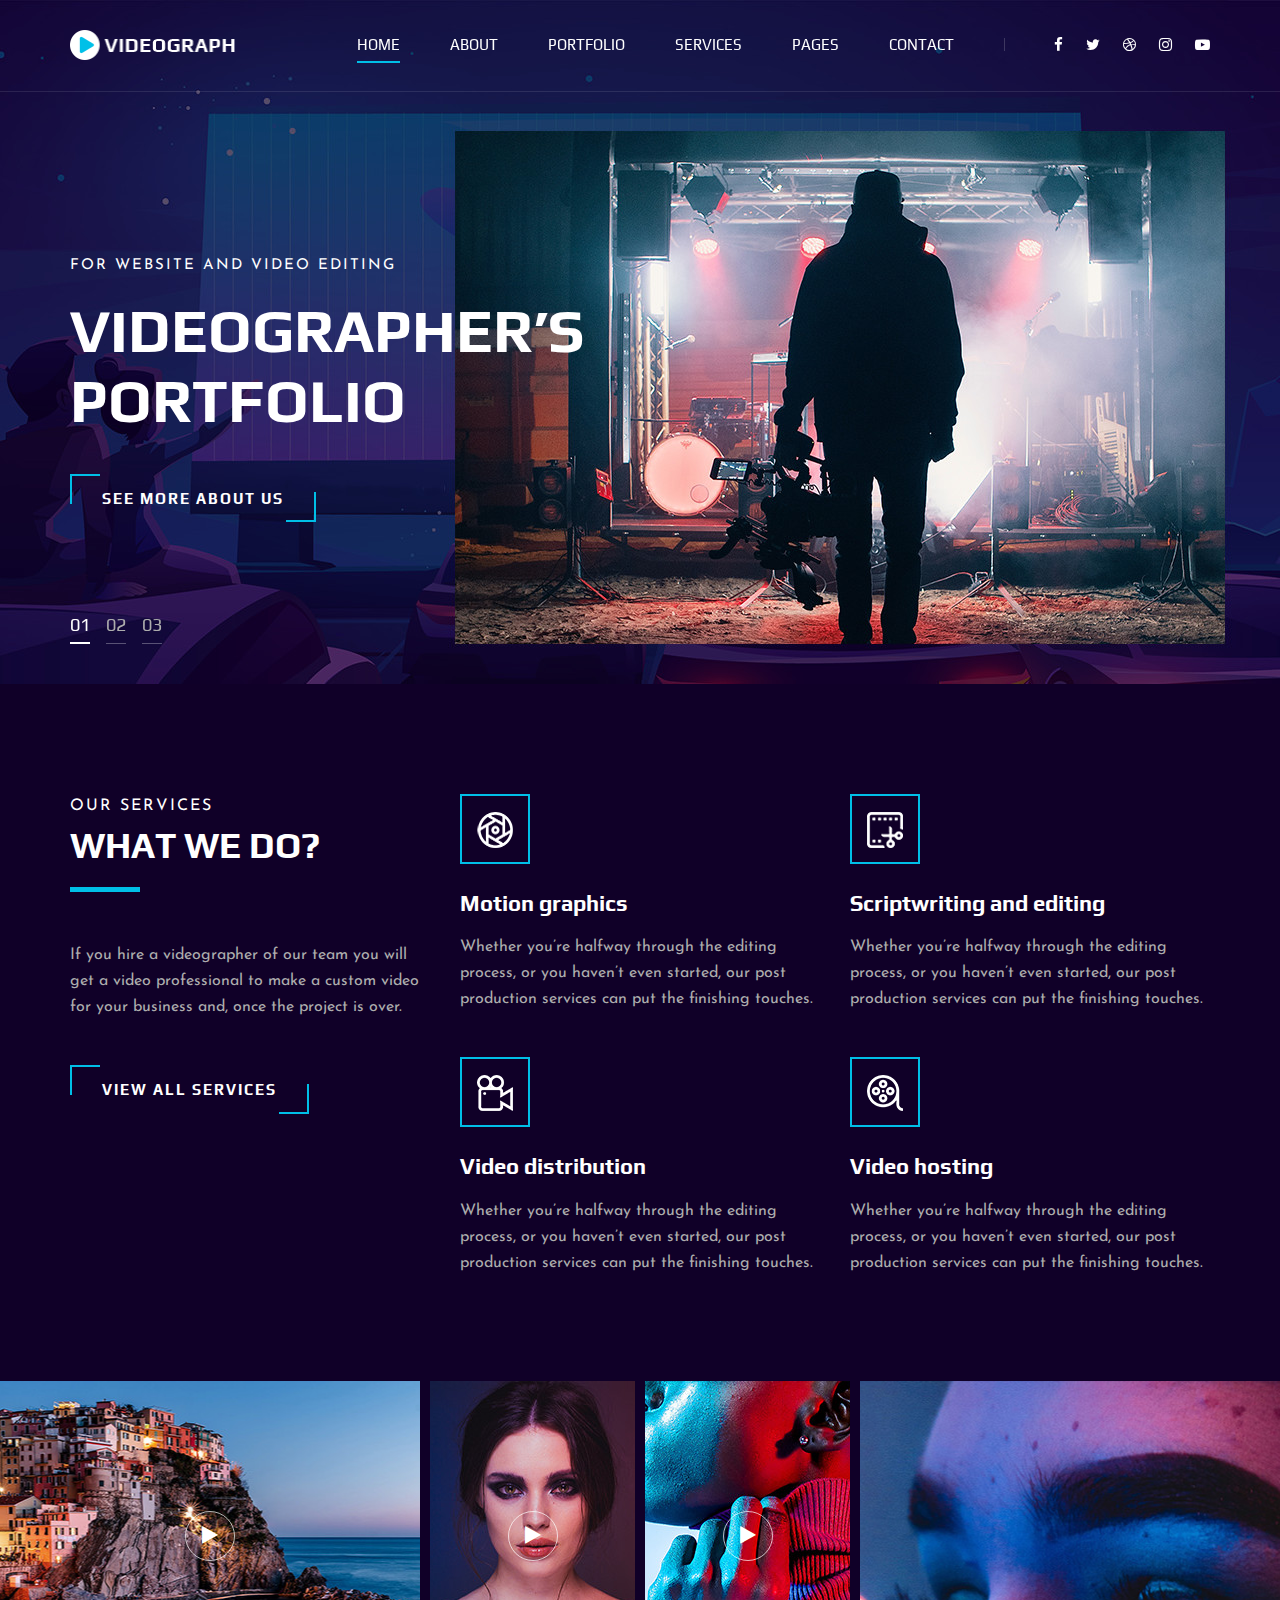
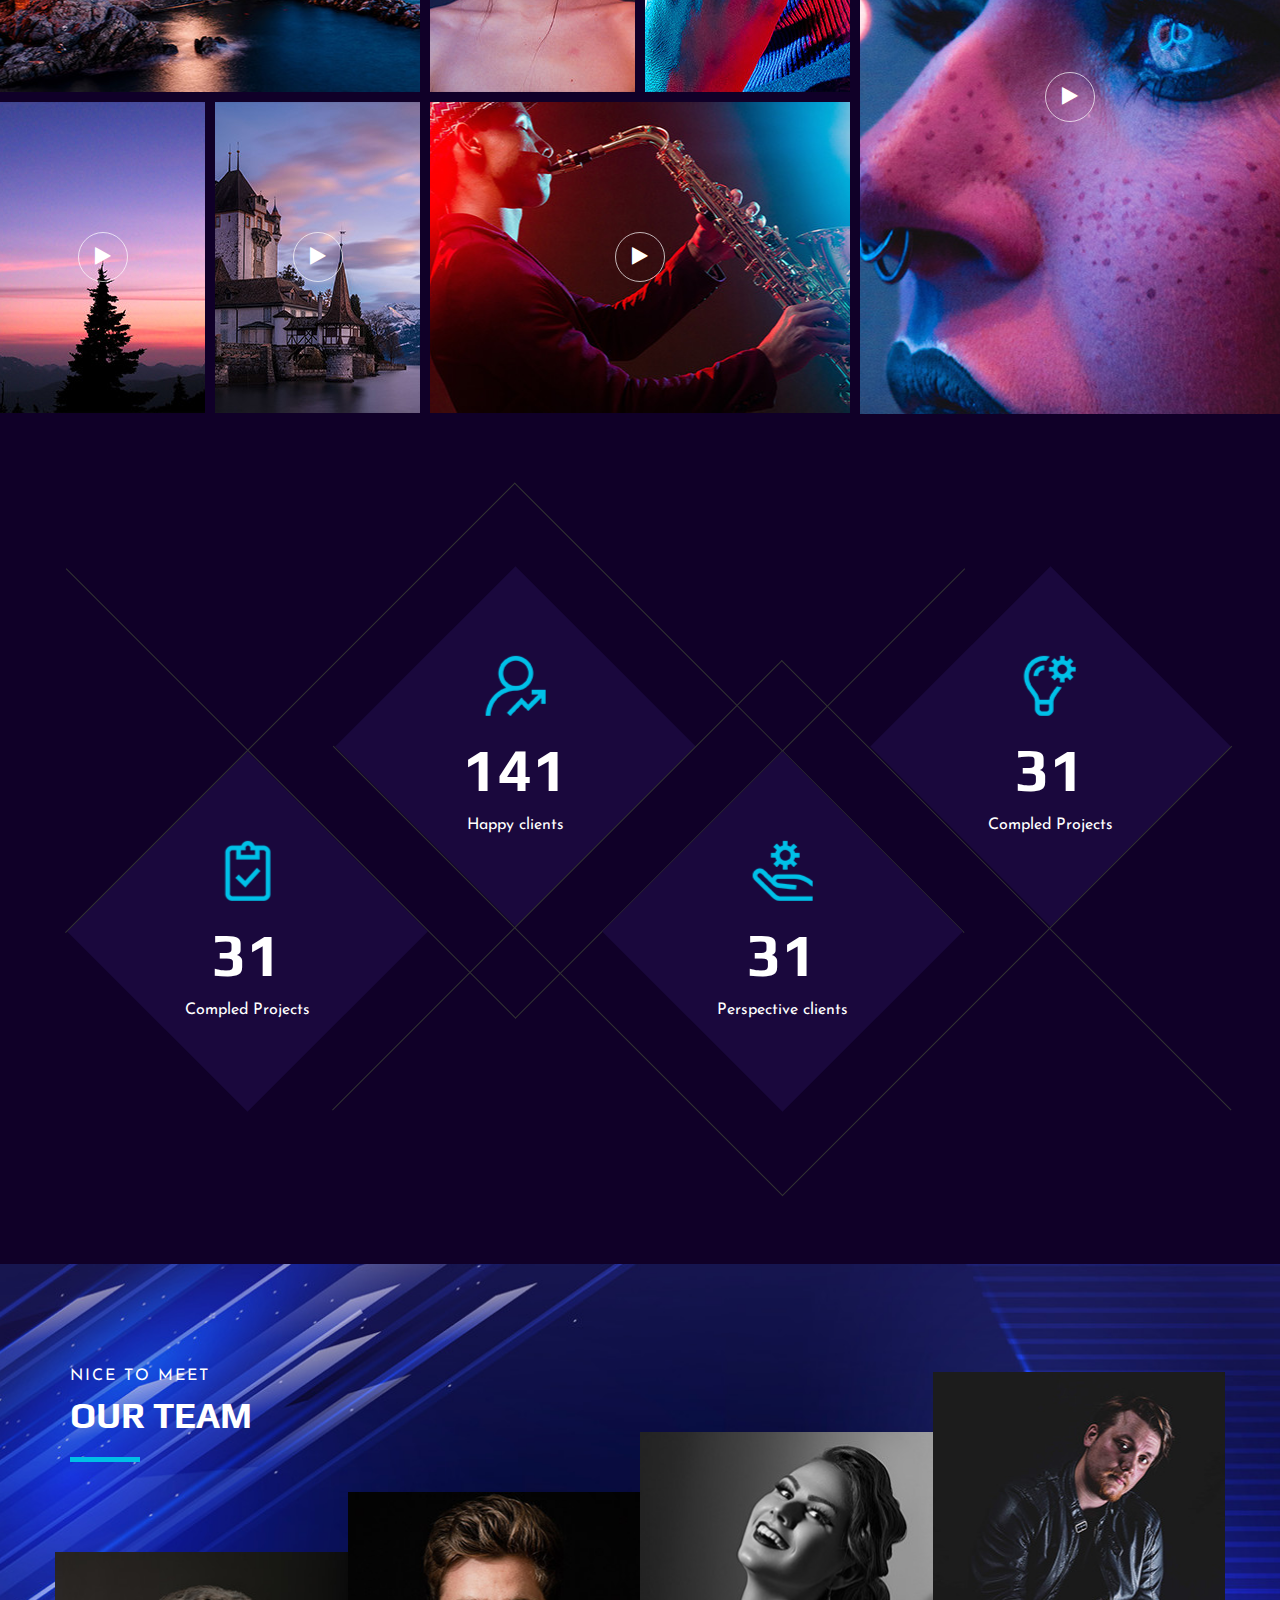
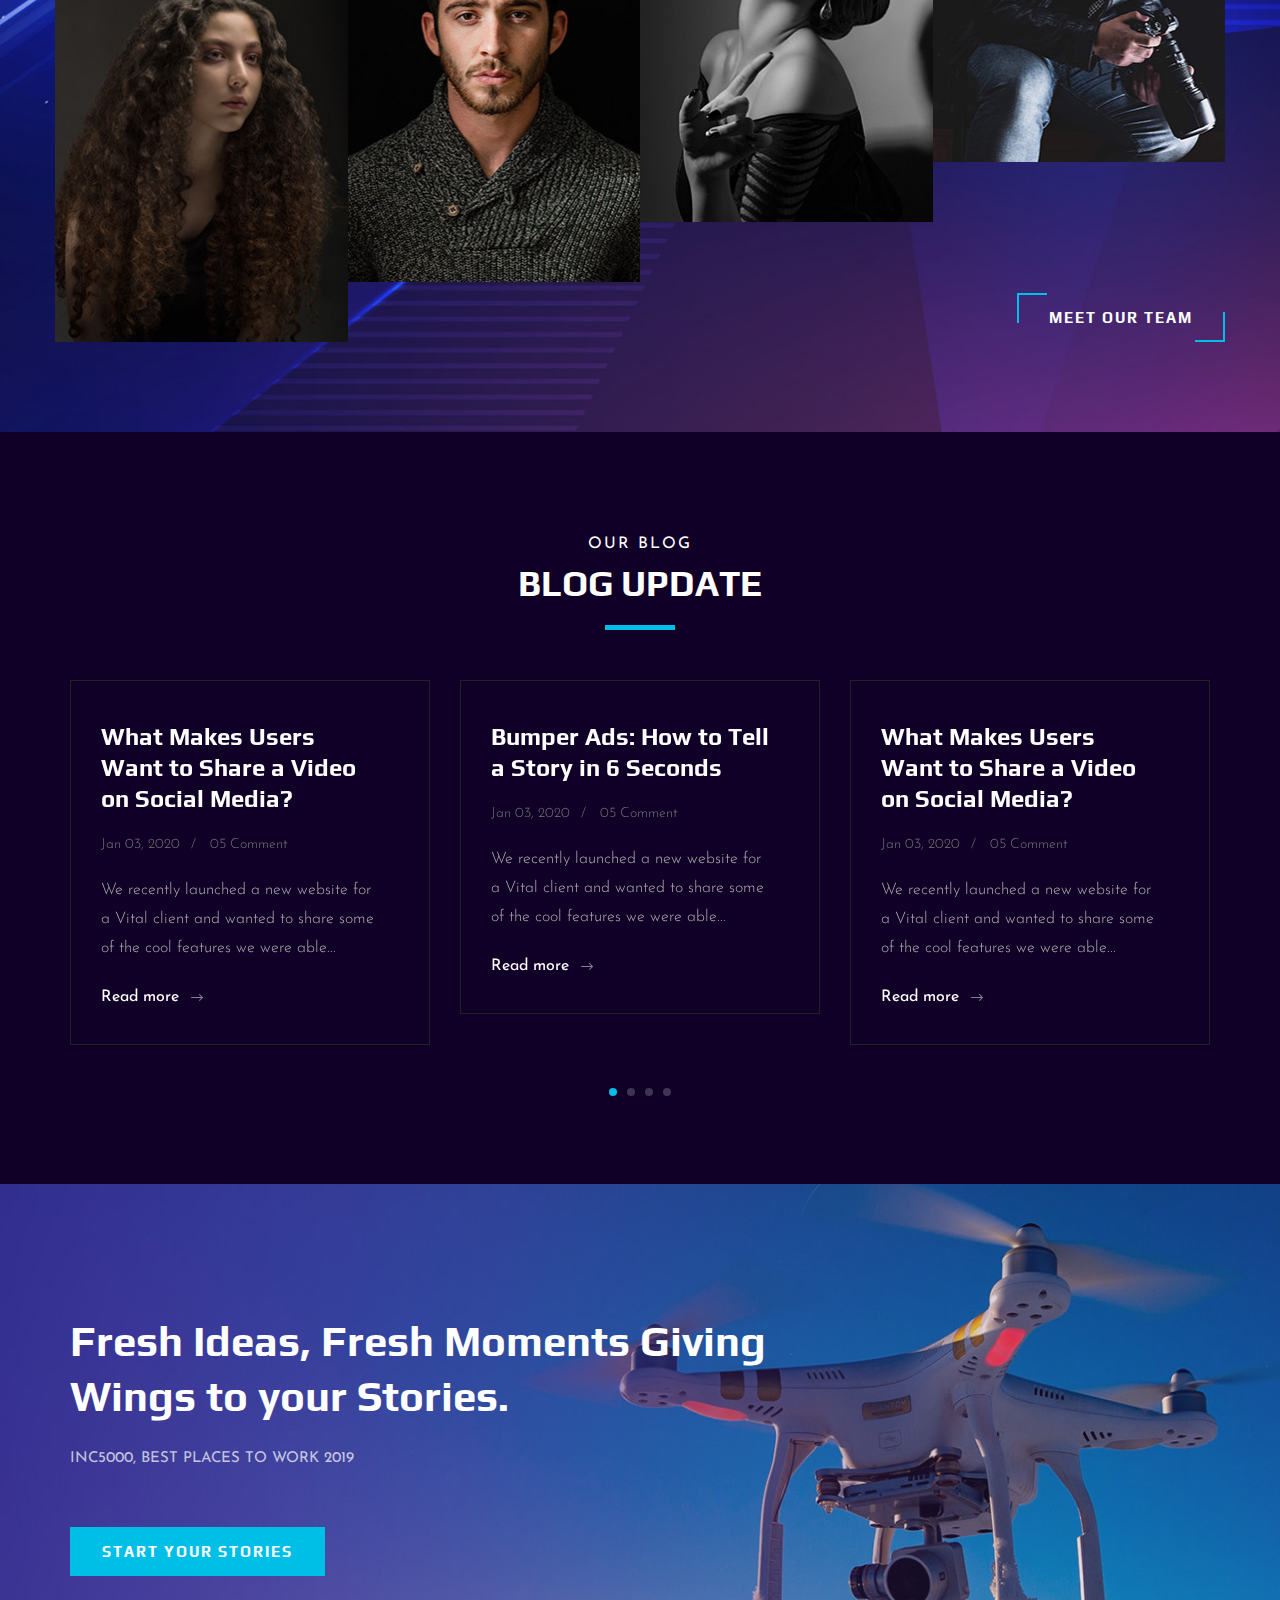
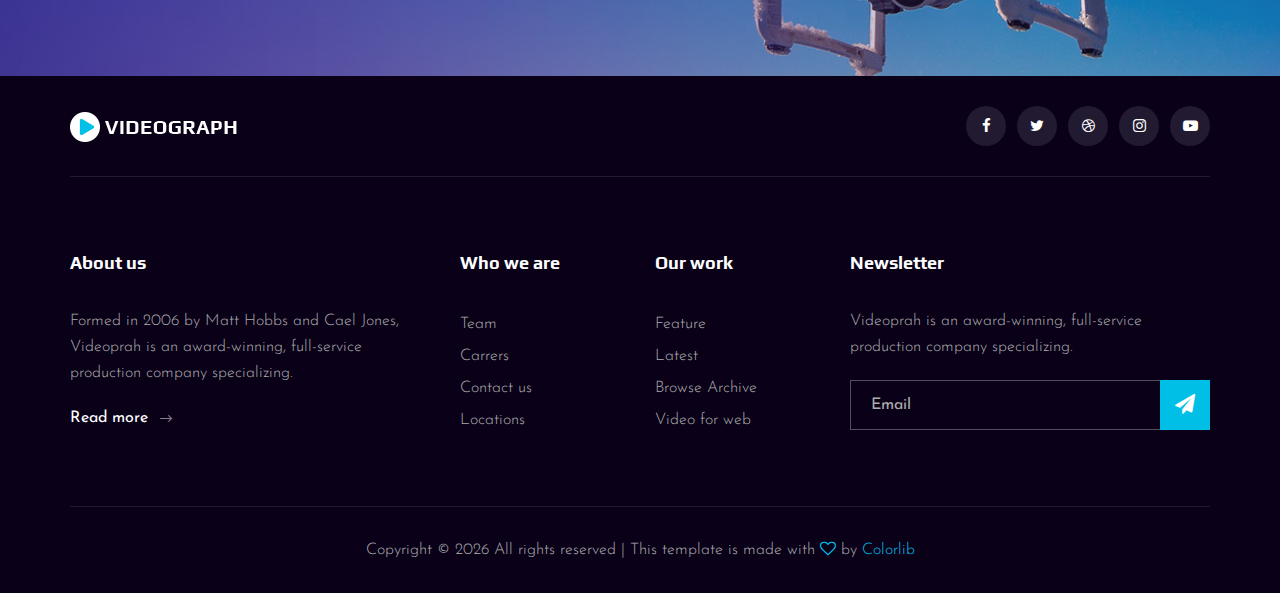
<file: index.html>
<!DOCTYPE html>
<html lang="zxx">

<head>
    <meta charset="UTF-8">
    <meta name="description" content="Videograph Template">
    <meta name="keywords" content="Videograph, unica, creative, html">
    <meta name="viewport" content="width=device-width, initial-scale=1.0">
    <meta http-equiv="X-UA-Compatible" content="ie=edge">
    <title>Videograph | Template</title>

    <!-- Google Font -->
    <link href="https://fonts.googleapis.com/css2?family=Play:wght@400;700&display=swap" rel="stylesheet">
    <link href="https://fonts.googleapis.com/css2?family=Josefin+Sans:wght@300;400;500;600;700&display=swap"
        rel="stylesheet">

    <!-- Css Styles -->
    <link rel="stylesheet" href="css/bootstrap.min.css" type="text/css">
    <link rel="stylesheet" href="css/font-awesome.min.css" type="text/css">
    <link rel="stylesheet" href="css/elegant-icons.css" type="text/css">
    <link rel="stylesheet" href="css/owl.carousel.min.css" type="text/css">
    <link rel="stylesheet" href="css/magnific-popup.css" type="text/css">
    <link rel="stylesheet" href="css/slicknav.min.css" type="text/css">
    <link rel="stylesheet" href="css/style.css" type="text/css">
</head>

<body>
    <!-- Page Preloder -->
    <div id="preloder">
        <div class="loader"></div>
    </div>

    <!-- Header Section Begin -->
    <header class="header">
        <div class="container">
            <div class="row">
                <div class="col-lg-2">
                    <div class="header__logo">
                        <a href="./index.html"><img src="img/logo.png" alt=""></a>
                    </div>
                </div>
                <div class="col-lg-10">
                    <div class="header__nav__option">
                        <nav class="header__nav__menu mobile-menu">
                            <ul>
                                <li class="active"><a href="./index.html">Home</a></li>
                                <li><a href="./about.html">About</a></li>
                                <li><a href="./portfolio.html">Portfolio</a></li>
                                <li><a href="./services.html">Services</a></li>
                                <li><a href="#">Pages</a>
                                    <ul class="dropdown">
                                        <li><a href="./about.html">About</a></li>
                                        <li><a href="./portfolio.html">Portfolio</a></li>
                                        <li><a href="./blog.html">Blog</a></li>
                                        <li><a href="./blog-details.html">Blog Details</a></li>
                                    </ul>
                                </li>
                                <li><a href="./contact.html">Contact</a></li>
                            </ul>
                        </nav>
                        <div class="header__nav__social">
                            <a href="#"><i class="fa fa-facebook"></i></a>
                            <a href="#"><i class="fa fa-twitter"></i></a>
                            <a href="#"><i class="fa fa-dribbble"></i></a>
                            <a href="#"><i class="fa fa-instagram"></i></a>
                            <a href="#"><i class="fa fa-youtube-play"></i></a>
                        </div>
                    </div>
                </div>
            </div>
            <div id="mobile-menu-wrap"></div>
        </div>
    </header>
    <!-- Header End -->

    <!-- Hero Section Begin -->
    <section class="hero">
        <div class="hero__slider owl-carousel">
            <div class="hero__item set-bg" data-setbg="img/hero/hero-1.jpg">
                <div class="container">
                    <div class="row">
                        <div class="col-lg-6">
                            <div class="hero__text">
                                <span>For website and video editing</span>
                                <h2>Videographer’s Portfolio</h2>
                                <a href="#" class="primary-btn">See more about us</a>
                            </div>
                        </div>
                    </div>
                </div>
            </div>
            <div class="hero__item set-bg" data-setbg="img/hero/hero-1.jpg">
                <div class="container">
                    <div class="row">
                        <div class="col-lg-6">
                            <div class="hero__text">
                                <span>For website and video editing</span>
                                <h2>Videographer’s Portfolio</h2>
                                <a href="#" class="primary-btn">See more about us</a>
                            </div>
                        </div>
                    </div>
                </div>
            </div>
            <div class="hero__item set-bg" data-setbg="img/hero/hero-1.jpg">
                <div class="container">
                    <div class="row">
                        <div class="col-lg-6">
                            <div class="hero__text">
                                <span>For website and video editing</span>
                                <h2>Videographer’s Portfolio</h2>
                                <a href="#" class="primary-btn">See more about us</a>
                            </div>
                        </div>
                    </div>
                </div>
            </div>
        </div>
    </section>
    <!-- Hero Section End -->

    <!-- Services Section Begin -->
    <section class="services spad">
        <div class="container">
            <div class="row">
                <div class="col-lg-4">
                    <div class="services__title">
                        <div class="section-title">
                            <span>Our services</span>
                            <h2>What We do?</h2>
                        </div>
                        <p>If you hire a videographer of our team you will get a video professional to make a custom
                            video for your business and, once the project is over.</p>
                        <a href="#" class="primary-btn">View all services</a>
                    </div>
                </div>
                <div class="col-lg-8">
                    <div class="row">
                        <div class="col-lg-6 col-md-6 col-sm-6">
                            <div class="services__item">
                                <div class="services__item__icon">
                                    <img src="img/icons/si-1.png" alt="">
                                </div>
                                <h4>Motion graphics</h4>
                                <p>Whether you’re halfway through the editing process, or you haven’t even started, our
                                    post production services can put the finishing touches.</p>
                            </div>
                        </div>
                        <div class="col-lg-6 col-md-6 col-sm-6">
                            <div class="services__item">
                                <div class="services__item__icon">
                                    <img src="img/icons/si-2.png" alt="">
                                </div>
                                <h4>Scriptwriting and editing</h4>
                                <p>Whether you’re halfway through the editing process, or you haven’t even started, our
                                    post production services can put the finishing touches.</p>
                            </div>
                        </div>
                        <div class="col-lg-6 col-md-6 col-sm-6">
                            <div class="services__item">
                                <div class="services__item__icon">
                                    <img src="img/icons/si-3.png" alt="">
                                </div>
                                <h4>Video distribution</h4>
                                <p>Whether you’re halfway through the editing process, or you haven’t even started, our
                                    post production services can put the finishing touches.</p>
                            </div>
                        </div>
                        <div class="col-lg-6 col-md-6 col-sm-6">
                            <div class="services__item">
                                <div class="services__item__icon">
                                    <img src="img/icons/si-4.png" alt="">
                                </div>
                                <h4>Video hosting</h4>
                                <p>Whether you’re halfway through the editing process, or you haven’t even started, our
                                    post production services can put the finishing touches.</p>
                            </div>
                        </div>
                    </div>
                </div>
            </div>
        </div>
    </section>
    <!-- Services Section End -->

    <!-- Work Section Begin -->
    <section class="work">
        <div class="work__gallery">
            <div class="grid-sizer"></div>
            <div class="work__item wide__item set-bg" data-setbg="img/work/work-1.jpg">
                <a href="https://www.youtube.com/watch?v=LXb3EKWsInQ" class="play-btn video-popup"><i
                        class="fa fa-play"></i></a>
                <div class="work__item__hover">
                    <h4>VIP Auto Tires & Service</h4>
                    <ul>
                        <li>eCommerce</li>
                        <li>Magento</li>
                    </ul>
                </div>
            </div>
            <div class="work__item small__item set-bg" data-setbg="img/work/work-2.jpg">
                <a href="https://www.youtube.com/watch?v=LXb3EKWsInQ" class="play-btn video-popup"><i
                        class="fa fa-play"></i></a>
            </div>
            <div class="work__item small__item set-bg" data-setbg="img/work/work-3.jpg">
                <a href="https://www.youtube.com/watch?v=LXb3EKWsInQ" class="play-btn video-popup"><i
                        class="fa fa-play"></i></a>
            </div>
            <div class="work__item large__item set-bg" data-setbg="img/work/work-4.jpg">
                <a href="https://www.youtube.com/watch?v=LXb3EKWsInQ" class="play-btn video-popup"><i
                        class="fa fa-play"></i></a>
                <div class="work__item__hover">
                    <h4>VIP Auto Tires & Service</h4>
                    <ul>
                        <li>eCommerce</li>
                        <li>Magento</li>
                    </ul>
                </div>
            </div>
            <div class="work__item small__item set-bg" data-setbg="img/work/work-5.jpg">
                <a href="https://www.youtube.com/watch?v=LXb3EKWsInQ" class="play-btn video-popup"><i
                        class="fa fa-play"></i></a>
            </div>
            <div class="work__item small__item set-bg" data-setbg="img/work/work-6.jpg">
                <a href="https://www.youtube.com/watch?v=LXb3EKWsInQ" class="play-btn video-popup"><i
                        class="fa fa-play"></i></a>
            </div>
            <div class="work__item wide__item set-bg" data-setbg="img/work/work-7.jpg">
                <a href="https://www.youtube.com/watch?v=LXb3EKWsInQ" class="play-btn video-popup"><i
                        class="fa fa-play"></i></a>
                <div class="work__item__hover">
                    <h4>VIP Auto Tires & Service</h4>
                    <ul>
                        <li>eCommerce</li>
                        <li>Magento</li>
                    </ul>
                </div>
            </div>
        </div>
    </section>
    <!-- Work Section End -->

    <!-- Counter Section Begin -->
    <section class="counter">
        <div class="container">
            <div class="counter__content">
                <div class="row">
                    <div class="col-lg-3 col-md-6 col-sm-6">
                        <div class="counter__item">
                            <div class="counter__item__text">
                                <img src="img/icons/ci-1.png" alt="">
                                <h2 class="counter_num">230</h2>
                                <p>Compled Projects</p>
                            </div>
                        </div>
                    </div>
                    <div class="col-lg-3 col-md-6 col-sm-6">
                        <div class="counter__item second__item">
                            <div class="counter__item__text">
                                <img src="img/icons/ci-2.png" alt="">
                                <h2 class="counter_num">1068</h2>
                                <p>Happy clients</p>
                            </div>
                        </div>
                    </div>
                    <div class="col-lg-3 col-md-6 col-sm-6">
                        <div class="counter__item third__item">
                            <div class="counter__item__text">
                                <img src="img/icons/ci-3.png" alt="">
                                <h2 class="counter_num">230</h2>
                                <p>Perspective clients</p>
                            </div>
                        </div>
                    </div>
                    <div class="col-lg-3 col-md-6 col-sm-6">
                        <div class="counter__item four__item">
                            <div class="counter__item__text">
                                <img src="img/icons/ci-4.png" alt="">
                                <h2 class="counter_num">230</h2>
                                <p>Compled Projects</p>
                            </div>
                        </div>
                    </div>
                </div>
            </div>
        </div>
    </section>
    <!-- Counter Section End -->

    <!-- Team Section Begin -->
    <section class="team spad set-bg" data-setbg="img/team-bg.jpg">
        <div class="container">
            <div class="row">
                <div class="col-lg-12">
                    <div class="section-title team__title">
                        <span>Nice to meet</span>
                        <h2>OUR Team</h2>
                    </div>
                </div>
            </div>
            <div class="row">
                <div class="col-lg-3 col-md-6 col-sm-6 p-0">
                    <div class="team__item set-bg" data-setbg="img/team/team-1.jpg">
                        <div class="team__item__text">
                            <h4>AMANDA STONE</h4>
                            <p>Videographer</p>
                            <div class="team__item__social">
                                <a href="#"><i class="fa fa-facebook"></i></a>
                                <a href="#"><i class="fa fa-twitter"></i></a>
                                <a href="#"><i class="fa fa-dribbble"></i></a>
                                <a href="#"><i class="fa fa-instagram"></i></a>
                            </div>
                        </div>
                    </div>
                </div>
                <div class="col-lg-3 col-md-6 col-sm-6 p-0">
                    <div class="team__item team__item--second set-bg" data-setbg="img/team/team-2.jpg">
                        <div class="team__item__text">
                            <h4>AMANDA STONE</h4>
                            <p>Videographer</p>
                            <div class="team__item__social">
                                <a href="#"><i class="fa fa-facebook"></i></a>
                                <a href="#"><i class="fa fa-twitter"></i></a>
                                <a href="#"><i class="fa fa-dribbble"></i></a>
                                <a href="#"><i class="fa fa-instagram"></i></a>
                            </div>
                        </div>
                    </div>
                </div>
                <div class="col-lg-3 col-md-6 col-sm-6 p-0">
                    <div class="team__item team__item--third set-bg" data-setbg="img/team/team-3.jpg">
                        <div class="team__item__text">
                            <h4>AMANDA STONE</h4>
                            <p>Videographer</p>
                            <div class="team__item__social">
                                <a href="#"><i class="fa fa-facebook"></i></a>
                                <a href="#"><i class="fa fa-twitter"></i></a>
                                <a href="#"><i class="fa fa-dribbble"></i></a>
                                <a href="#"><i class="fa fa-instagram"></i></a>
                            </div>
                        </div>
                    </div>
                </div>
                <div class="col-lg-3 col-md-6 col-sm-6 p-0">
                    <div class="team__item team__item--four set-bg" data-setbg="img/team/team-4.jpg">
                        <div class="team__item__text">
                            <h4>AMANDA STONE</h4>
                            <p>Videographer</p>
                            <div class="team__item__social">
                                <a href="#"><i class="fa fa-facebook"></i></a>
                                <a href="#"><i class="fa fa-twitter"></i></a>
                                <a href="#"><i class="fa fa-dribbble"></i></a>
                                <a href="#"><i class="fa fa-instagram"></i></a>
                            </div>
                        </div>
                    </div>
                </div>
                <div class="col-lg-12 p-0">
                    <div class="team__btn">
                        <a href="#" class="primary-btn">Meet Our Team</a>
                    </div>
                </div>
            </div>
        </div>
    </section>
    <!-- Team Section End -->

    <!-- Latest Blog Section Begin -->
    <section class="latest spad">
        <div class="container">
            <div class="row">
                <div class="col-lg-12">
                    <div class="section-title center-title">
                        <span>Our Blog</span>
                        <h2>Blog Update</h2>
                    </div>
                </div>
            </div>
            <div class="row">
                <div class="latest__slider owl-carousel">
                    <div class="col-lg-4">
                        <div class="blog__item latest__item">
                            <h4>What Makes Users Want to Share a Video on Social Media?</h4>
                            <ul>
                                <li>Jan 03, 2020</li>
                                <li>05 Comment</li>
                            </ul>
                            <p>We recently launched a new website for a Vital client and wanted to share some of the
                                cool features we were able...</p>
                            <a href="#">Read more <span class="arrow_right"></span></a>
                        </div>
                    </div>
                    <div class="col-lg-4">
                        <div class="blog__item latest__item">
                            <h4>Bumper Ads: How to Tell a Story in 6 Seconds</h4>
                            <ul>
                                <li>Jan 03, 2020</li>
                                <li>05 Comment</li>
                            </ul>
                            <p>We recently launched a new website for a Vital client and wanted to share some of the
                                cool features we were able...</p>
                            <a href="#">Read more <span class="arrow_right"></span></a>
                        </div>
                    </div>
                    <div class="col-lg-4">
                        <div class="blog__item latest__item">
                            <h4>What Makes Users Want to Share a Video on Social Media?</h4>
                            <ul>
                                <li>Jan 03, 2020</li>
                                <li>05 Comment</li>
                            </ul>
                            <p>We recently launched a new website for a Vital client and wanted to share some of the
                                cool features we were able...</p>
                            <a href="#">Read more <span class="arrow_right"></span></a>
                        </div>
                    </div>
                    <div class="col-lg-4">
                        <div class="blog__item latest__item">
                            <h4>Bumper Ads: How to Tell a Story in 6 Seconds</h4>
                            <ul>
                                <li>Jan 03, 2020</li>
                                <li>05 Comment</li>
                            </ul>
                            <p>We recently launched a new website for a Vital client and wanted to share some of the
                                cool features we were able...</p>
                            <a href="#">Read more <span class="arrow_right"></span></a>
                        </div>
                    </div>
                    <div class="col-lg-4">
                        <div class="blog__item latest__item">
                            <h4>What Makes Users Want to Share a Video on Social Media?</h4>
                            <ul>
                                <li>Jan 03, 2020</li>
                                <li>05 Comment</li>
                            </ul>
                            <p>We recently launched a new website for a Vital client and wanted to share some of the
                                cool features we were able...</p>
                            <a href="#">Read more <span class="arrow_right"></span></a>
                        </div>
                    </div>
                    <div class="col-lg-4">
                        <div class="blog__item latest__item">
                            <h4>What Makes Users Want to Share a Video on Social Media?</h4>
                            <ul>
                                <li>Jan 03, 2020</li>
                                <li>05 Comment</li>
                            </ul>
                            <p>We recently launched a new website for a Vital client and wanted to share some of the
                                cool features we were able...</p>
                            <a href="#">Read more <span class="arrow_right"></span></a>
                        </div>
                    </div>
                    <div class="col-lg-4">
                        <div class="blog__item latest__item">
                            <h4>What Makes Users Want to Share a Video on Social Media?</h4>
                            <ul>
                                <li>Jan 03, 2020</li>
                                <li>05 Comment</li>
                            </ul>
                            <p>We recently launched a new website for a Vital client and wanted to share some of the
                                cool features we were able...</p>
                            <a href="#">Read more <span class="arrow_right"></span></a>
                        </div>
                    </div>
                </div>
            </div>
        </div>
    </section>
    <!-- Latest Blog Section End -->

    <!-- Call To Action Section Begin -->
    <section class="callto spad set-bg" data-setbg="img/callto-bg.jpg">
        <div class="container">
            <div class="row">
                <div class="col-lg-8">
                    <div class="callto__text">
                        <h2>Fresh Ideas, Fresh Moments Giving Wings to your Stories.</h2>
                        <p>INC5000, Best places to work 2019</p>
                        <a href="#">Start your stories</a>
                    </div>
                </div>
            </div>
        </div>
    </section>
    <!-- Call To Action Section End -->

    <!-- Footer Section Begin -->
    <footer class="footer">
        <div class="container">
            <div class="footer__top">
                <div class="row">
                    <div class="col-lg-6 col-md-6">
                        <div class="footer__top__logo">
                            <a href="#"><img src="img/logo.png" alt=""></a>
                        </div>
                    </div>
                    <div class="col-lg-6 col-md-6">
                        <div class="footer__top__social">
                            <a href="#"><i class="fa fa-facebook"></i></a>
                            <a href="#"><i class="fa fa-twitter"></i></a>
                            <a href="#"><i class="fa fa-dribbble"></i></a>
                            <a href="#"><i class="fa fa-instagram"></i></a>
                            <a href="#"><i class="fa fa-youtube-play"></i></a>
                        </div>
                    </div>
                </div>
            </div>
            <div class="footer__option">
                <div class="row">
                    <div class="col-lg-4 col-md-6 col-sm-6">
                        <div class="footer__option__item">
                            <h5>About us</h5>
                            <p>Formed in 2006 by Matt Hobbs and Cael Jones, Videoprah is an award-winning, full-service
                                production company specializing.</p>
                            <a href="#" class="read__more">Read more <span class="arrow_right"></span></a>
                        </div>
                    </div>
                    <div class="col-lg-2 col-md-3 col-sm-3">
                        <div class="footer__option__item">
                            <h5>Who we are</h5>
                            <ul>
                                <li><a href="#">Team</a></li>
                                <li><a href="#">Carrers</a></li>
                                <li><a href="#">Contact us</a></li>
                                <li><a href="#">Locations</a></li>
                            </ul>
                        </div>
                    </div>
                    <div class="col-lg-2 col-md-3 col-sm-3">
                        <div class="footer__option__item">
                            <h5>Our work</h5>
                            <ul>
                                <li><a href="#">Feature</a></li>
                                <li><a href="#">Latest</a></li>
                                <li><a href="#">Browse Archive</a></li>
                                <li><a href="#">Video for web</a></li>
                            </ul>
                        </div>
                    </div>
                    <div class="col-lg-4 col-md-12">
                        <div class="footer__option__item">
                            <h5>Newsletter</h5>
                            <p>Videoprah is an award-winning, full-service production company specializing.</p>
                            <form action="#">
                                <input type="text" placeholder="Email">
                                <button type="submit"><i class="fa fa-send"></i></button>
                            </form>
                        </div>
                    </div>
                </div>
            </div>
            <div class="footer__copyright">
                <div class="row">
                    <div class="col-lg-12 text-center">
                        <!-- Link back to Colorlib can't be removed. Template is licensed under CC BY 3.0. -->
                        <p class="footer__copyright__text">Copyright &copy;
                            <script>
                                document.write(new Date().getFullYear());
                            </script>
                            All rights reserved | This template is made with <i class="fa fa-heart-o"
                                aria-hidden="true"></i> by <a href="https://colorlib.com" target="_blank">Colorlib</a>
                        </p>
                        <!-- Link back to Colorlib can't be removed. Template is licensed under CC BY 3.0. -->
                    </div>
                </div>
            </div>
        </div>
    </footer>
    <!-- Footer Section End -->

    <!-- Js Plugins -->
    <script src="js/jquery-3.3.1.min.js"></script>
    <script src="js/bootstrap.min.js"></script>
    <script src="js/jquery.magnific-popup.min.js"></script>
    <script src="js/mixitup.min.js"></script>
    <script src="js/masonry.pkgd.min.js"></script>
    <script src="js/jquery.slicknav.js"></script>
    <script src="js/owl.carousel.min.js"></script>
    <script src="js/main.js"></script>
</body>

</html>
</file>
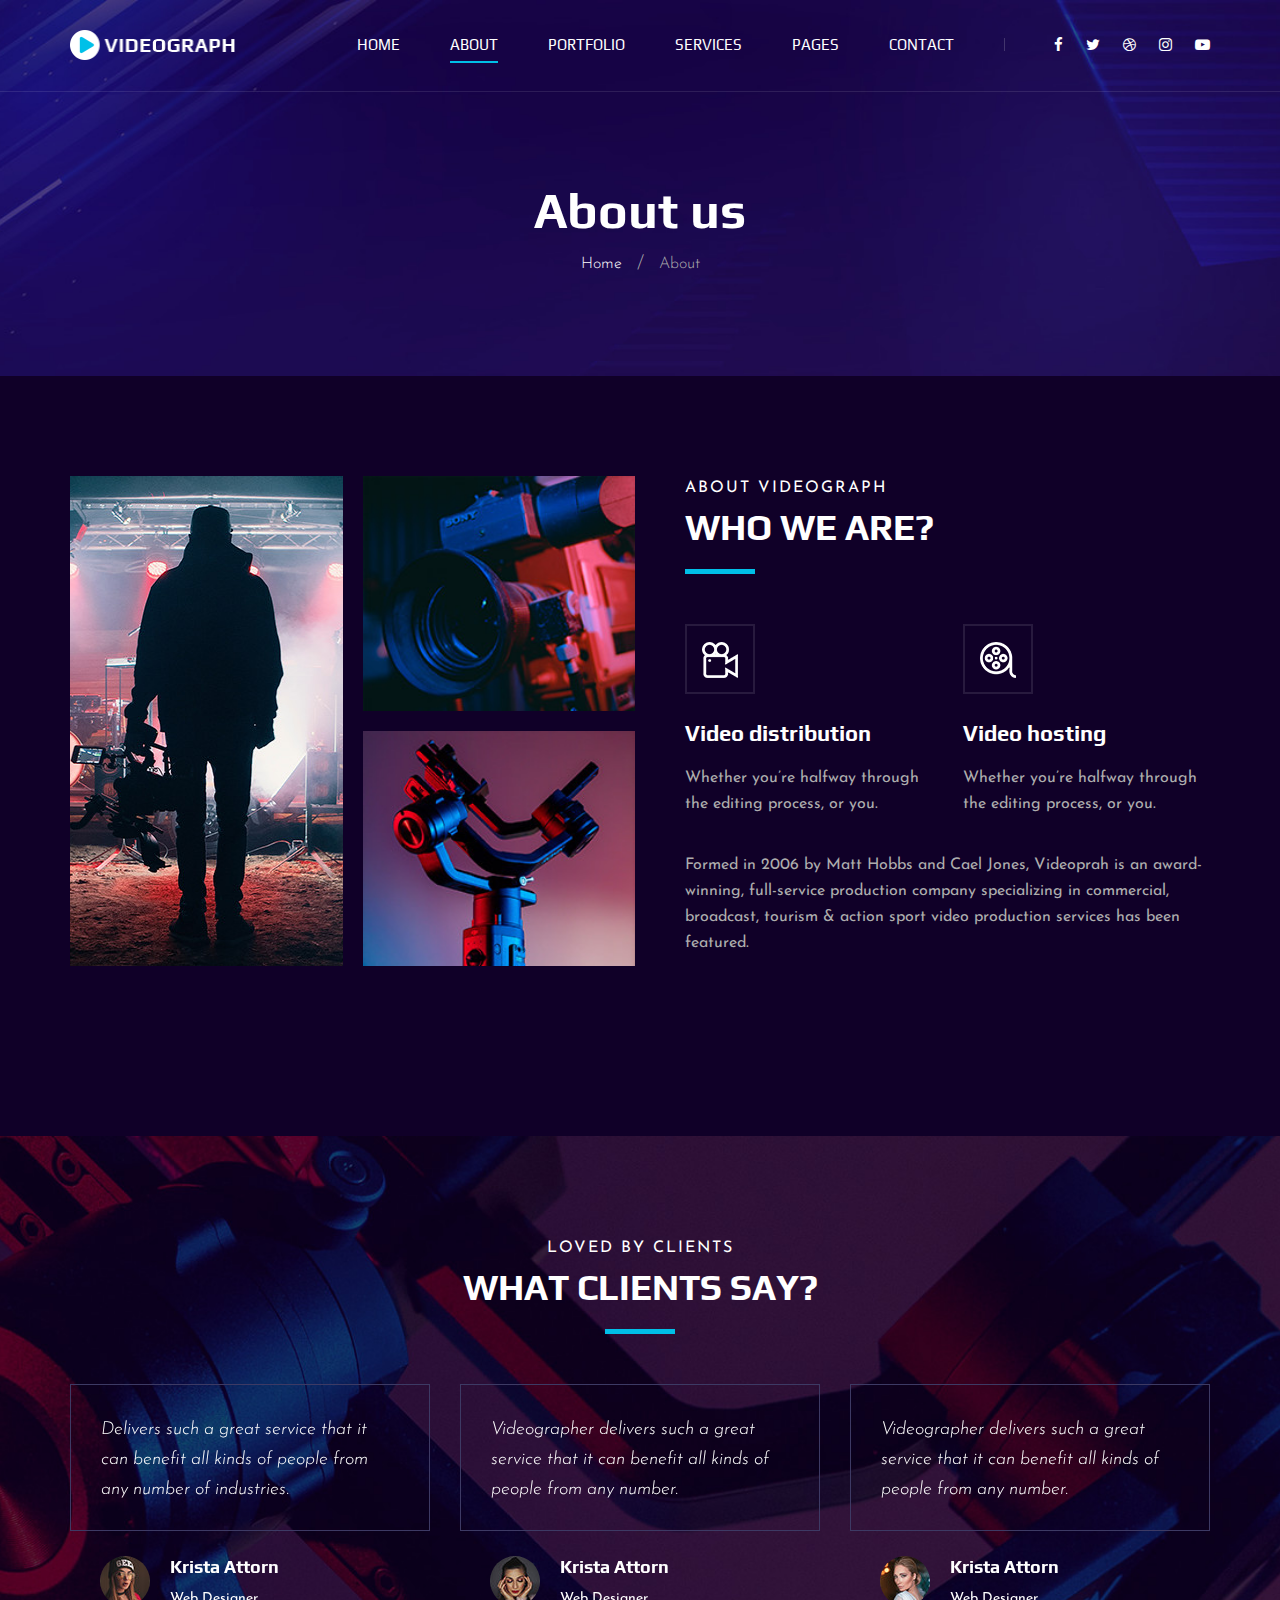
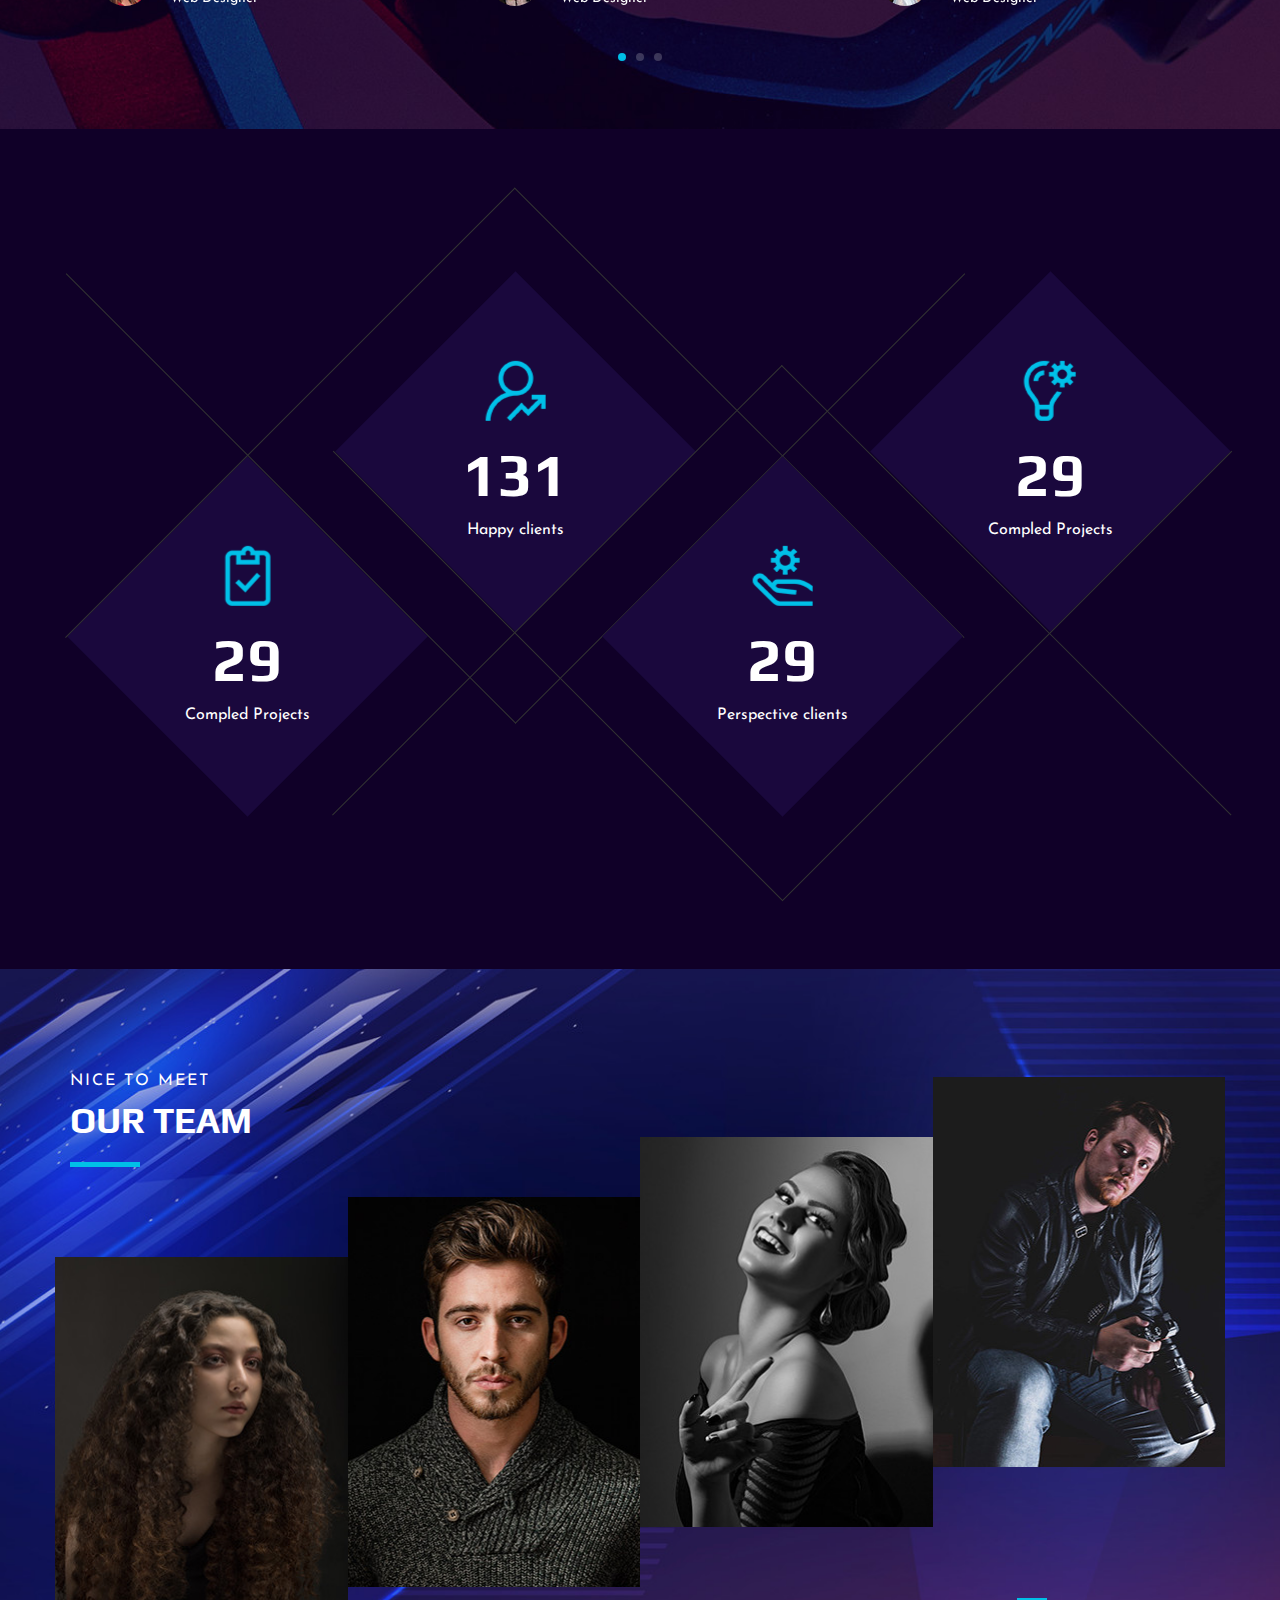
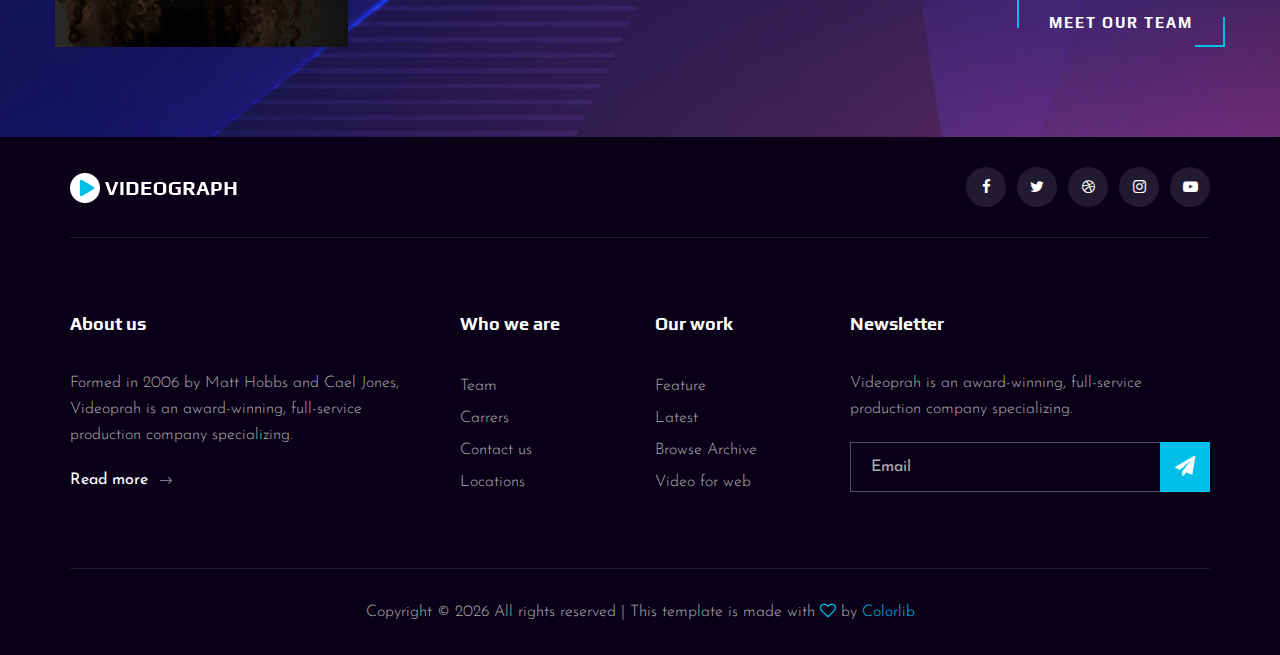
<file: about.html>
<!DOCTYPE html>
<html lang="zxx">

<head>
    <meta charset="UTF-8">
    <meta name="description" content="Videograph Template">
    <meta name="keywords" content="Videograph, unica, creative, html">
    <meta name="viewport" content="width=device-width, initial-scale=1.0">
    <meta http-equiv="X-UA-Compatible" content="ie=edge">
    <title>Videograph | Template</title>

    <!-- Google Font -->
    <link href="https://fonts.googleapis.com/css2?family=Play:wght@400;700&display=swap" rel="stylesheet">
    <link href="https://fonts.googleapis.com/css2?family=Josefin+Sans:wght@300;400;500;600;700&display=swap"
        rel="stylesheet">

    <!-- Css Styles -->
    <link rel="stylesheet" href="css/bootstrap.min.css" type="text/css">
    <link rel="stylesheet" href="css/font-awesome.min.css" type="text/css">
    <link rel="stylesheet" href="css/elegant-icons.css" type="text/css">
    <link rel="stylesheet" href="css/owl.carousel.min.css" type="text/css">
    <link rel="stylesheet" href="css/magnific-popup.css" type="text/css">
    <link rel="stylesheet" href="css/slicknav.min.css" type="text/css">
    <link rel="stylesheet" href="css/style.css" type="text/css">
</head>

<body>
    <!-- Page Preloder -->
    <div id="preloder">
        <div class="loader"></div>
    </div>

    <!-- Header Section Begin -->
    <header class="header">
        <div class="container">
            <div class="row">
                <div class="col-lg-2">
                    <div class="header__logo">
                        <a href="./index.html"><img src="img/logo.png" alt=""></a>
                    </div>
                </div>
                <div class="col-lg-10">
                    <div class="header__nav__option">
                        <nav class="header__nav__menu mobile-menu">
                            <ul>
                                <li><a href="./index.html">Home</a></li>
                                <li class="active"><a href="./about.html">About</a></li>
                                <li><a href="./portfolio.html">Portfolio</a></li>
                                <li><a href="./services.html">Services</a></li>
                                <li><a href="#">Pages</a>
                                    <ul class="dropdown">
                                        <li><a href="./about.html">About</a></li>
                                        <li><a href="./portfolio.html">Portfolio</a></li>
                                        <li><a href="./blog.html">Blog</a></li>
                                        <li><a href="./blog-details.html">Blog Details</a></li>
                                    </ul>
                                </li>
                                <li><a href="./contact.html">Contact</a></li>
                            </ul>
                        </nav>
                        <div class="header__nav__social">
                            <a href="#"><i class="fa fa-facebook"></i></a>
                            <a href="#"><i class="fa fa-twitter"></i></a>
                            <a href="#"><i class="fa fa-dribbble"></i></a>
                            <a href="#"><i class="fa fa-instagram"></i></a>
                            <a href="#"><i class="fa fa-youtube-play"></i></a>
                        </div>
                    </div>
                </div>
            </div>
            <div id="mobile-menu-wrap"></div>
        </div>
    </header>
    <!-- Header End -->

    <!-- Breadcrumb Begin -->
    <div class="breadcrumb-option spad set-bg" data-setbg="img/breadcrumb-bg.jpg">
        <div class="container">
            <div class="row">
                <div class="col-lg-12 text-center">
                    <div class="breadcrumb__text">
                        <h2>About us</h2>
                        <div class="breadcrumb__links">
                            <a href="#">Home</a>
                            <span>About</span>
                        </div>
                    </div>
                </div>
            </div>
        </div>
    </div>
    <!-- Breadcrumb End -->

    <!-- About Section Begin -->
    <section class="about spad">
        <div class="container">
            <div class="row">
                <div class="col-lg-6">
                    <div class="about__pic">
                        <div class="row">
                            <div class="col-lg-6 col-md-6 col-sm-6">
                                <div class="about__pic__item about__pic__item--large set-bg"
                                    data-setbg="img/about/about-1.jpg"></div>
                            </div>
                            <div class="col-lg-6 col-md-6 col-sm-6">
                                <div class="row">
                                    <div class="col-lg-12">
                                        <div class="about__pic__item set-bg" data-setbg="img/about/about-2.jpg"></div>
                                    </div>
                                    <div class="col-lg-12">
                                        <div class="about__pic__item set-bg" data-setbg="img/about/about-3.jpg"></div>
                                    </div>
                                </div>
                            </div>
                        </div>
                    </div>
                </div>
                <div class="col-lg-6">
                    <div class="about__text">
                        <div class="section-title">
                            <span>About videograph</span>
                            <h2>WHo we are?</h2>
                        </div>
                        <div class="row">
                            <div class="col-lg-6 col-md-6 col-sm-6">
                                <div class="services__item">
                                    <div class="services__item__icon">
                                        <img src="img/icons/si-3.png" alt="">
                                    </div>
                                    <h4>Video distribution</h4>
                                    <p>Whether you’re halfway through the editing process, or you.</p>
                                </div>
                            </div>
                            <div class="col-lg-6 col-md-6 col-sm-6">
                                <div class="services__item">
                                    <div class="services__item__icon">
                                        <img src="img/icons/si-4.png" alt="">
                                    </div>
                                    <h4>Video hosting</h4>
                                    <p>Whether you’re halfway through the editing process, or you.</p>
                                </div>
                            </div>
                        </div>
                        <div class="about__text__desc">
                            <p>Formed in 2006 by Matt Hobbs and Cael Jones, Videoprah is an award-winning, full-service
                                production company specializing in commercial, broadcast, tourism & action sport video
                                production services has been featured.</p>
                        </div>
                    </div>
                </div>
            </div>
        </div>
    </section>
    <!-- About Section End -->

    <!-- Testimonial Section Begin -->
    <section class="testimonial spad set-bg" data-setbg="img/testimonial-bg.jpg">
        <div class="container">
            <div class="row">
                <div class="col-lg-12">
                    <div class="section-title center-title">
                        <span>Loved By Clients</span>
                        <h2>What clients say?</h2>
                    </div>
                </div>
            </div>
            <div class="row">
                <div class="testimonial__slider owl-carousel">
                    <div class="col-lg-4">
                        <div class="testimonial__item">
                            <div class="testimonial__text">
                                <p>Delivers such a great service that it can benefit all kinds of people from any number
                                    of industries.</p>
                            </div>
                            <div class="testimonial__author">
                                <div class="testimonial__author__pic">
                                    <img src="img/testimonial/ta-1.jpg" alt="">
                                </div>
                                <div class="testimonial__author__text">
                                    <h5>Krista Attorn</h5>
                                    <span>Web Designer</span>
                                </div>
                            </div>
                        </div>
                    </div>
                    <div class="col-lg-4">
                        <div class="testimonial__item">
                            <div class="testimonial__text">
                                <p>Videographer delivers such a great service that it can benefit all kinds of people
                                    from any number.</p>
                            </div>
                            <div class="testimonial__author">
                                <div class="testimonial__author__pic">
                                    <img src="img/testimonial/ta-2.jpg" alt="">
                                </div>
                                <div class="testimonial__author__text">
                                    <h5>Krista Attorn</h5>
                                    <span>Web Designer</span>
                                </div>
                            </div>
                        </div>
                    </div>
                    <div class="col-lg-4">
                        <div class="testimonial__item">
                            <div class="testimonial__text">
                                <p>Videographer delivers such a great service that it can benefit all kinds of people
                                    from any number.</p>
                            </div>
                            <div class="testimonial__author">
                                <div class="testimonial__author__pic">
                                    <img src="img/testimonial/ta-3.jpg" alt="">
                                </div>
                                <div class="testimonial__author__text">
                                    <h5>Krista Attorn</h5>
                                    <span>Web Designer</span>
                                </div>
                            </div>
                        </div>
                    </div>
                    <div class="col-lg-4">
                        <div class="testimonial__item">
                            <div class="testimonial__text">
                                <p>Delivers such a great service that it can benefit all kinds of people from any number
                                    of industries.</p>
                            </div>
                            <div class="testimonial__author">
                                <div class="testimonial__author__pic">
                                    <img src="img/testimonial/ta-1.jpg" alt="">
                                </div>
                                <div class="testimonial__author__text">
                                    <h5>Krista Attorn</h5>
                                    <span>Web Designer</span>
                                </div>
                            </div>
                        </div>
                    </div>
                    <div class="col-lg-4">
                        <div class="testimonial__item">
                            <div class="testimonial__text">
                                <p>Videographer delivers such a great service that it can benefit all kinds of people
                                    from any number.</p>
                            </div>
                            <div class="testimonial__author">
                                <div class="testimonial__author__pic">
                                    <img src="img/testimonial/ta-2.jpg" alt="">
                                </div>
                                <div class="testimonial__author__text">
                                    <h5>Krista Attorn</h5>
                                    <span>Web Designer</span>
                                </div>
                            </div>
                        </div>
                    </div>
                </div>
            </div>
        </div>
    </section>
    <!-- Testimonial Section End -->

    <!-- Counter Section Begin -->
    <section class="counter">
        <div class="container">
            <div class="counter__content">
                <div class="row">
                    <div class="col-lg-3 col-md-6 col-sm-6">
                        <div class="counter__item">
                            <div class="counter__item__text">
                                <img src="img/icons/ci-1.png" alt="">
                                <h2 class="counter_num">230</h2>
                                <p>Compled Projects</p>
                            </div>
                        </div>
                    </div>
                    <div class="col-lg-3 col-md-6 col-sm-6">
                        <div class="counter__item second__item">
                            <div class="counter__item__text">
                                <img src="img/icons/ci-2.png" alt="">
                                <h2 class="counter_num">1068</h2>
                                <p>Happy clients</p>
                            </div>
                        </div>
                    </div>
                    <div class="col-lg-3 col-md-6 col-sm-6">
                        <div class="counter__item third__item">
                            <div class="counter__item__text">
                                <img src="img/icons/ci-3.png" alt="">
                                <h2 class="counter_num">230</h2>
                                <p>Perspective clients</p>
                            </div>
                        </div>
                    </div>
                    <div class="col-lg-3 col-md-6 col-sm-6">
                        <div class="counter__item four__item">
                            <div class="counter__item__text">
                                <img src="img/icons/ci-4.png" alt="">
                                <h2 class="counter_num">230</h2>
                                <p>Compled Projects</p>
                            </div>
                        </div>
                    </div>
                </div>
            </div>
        </div>
    </section>
    <!-- Counter Section End -->

    <!-- Team Section Begin -->
    <section class="team spad set-bg" data-setbg="img/team-bg.jpg">
        <div class="container">
            <div class="row">
                <div class="col-lg-12">
                    <div class="section-title team__title">
                        <span>Nice to meet</span>
                        <h2>OUR Team</h2>
                    </div>
                </div>
            </div>
            <div class="row">
                <div class="col-lg-3 col-md-6 col-sm-6 p-0">
                    <div class="team__item set-bg" data-setbg="img/team/team-1.jpg">
                        <div class="team__item__text">
                            <h4>AMANDA STONE</h4>
                            <p>Videographer</p>
                            <div class="team__item__social">
                                <a href="#"><i class="fa fa-facebook"></i></a>
                                <a href="#"><i class="fa fa-twitter"></i></a>
                                <a href="#"><i class="fa fa-dribbble"></i></a>
                                <a href="#"><i class="fa fa-instagram"></i></a>
                            </div>
                        </div>
                    </div>
                </div>
                <div class="col-lg-3 col-md-6 col-sm-6 p-0">
                    <div class="team__item team__item--second set-bg" data-setbg="img/team/team-2.jpg">
                        <div class="team__item__text">
                            <h4>AMANDA STONE</h4>
                            <p>Videographer</p>
                            <div class="team__item__social">
                                <a href="#"><i class="fa fa-facebook"></i></a>
                                <a href="#"><i class="fa fa-twitter"></i></a>
                                <a href="#"><i class="fa fa-dribbble"></i></a>
                                <a href="#"><i class="fa fa-instagram"></i></a>
                            </div>
                        </div>
                    </div>
                </div>
                <div class="col-lg-3 col-md-6 col-sm-6 p-0">
                    <div class="team__item team__item--third set-bg" data-setbg="img/team/team-3.jpg">
                        <div class="team__item__text">
                            <h4>AMANDA STONE</h4>
                            <p>Videographer</p>
                            <div class="team__item__social">
                                <a href="#"><i class="fa fa-facebook"></i></a>
                                <a href="#"><i class="fa fa-twitter"></i></a>
                                <a href="#"><i class="fa fa-dribbble"></i></a>
                                <a href="#"><i class="fa fa-instagram"></i></a>
                            </div>
                        </div>
                    </div>
                </div>
                <div class="col-lg-3 col-md-6 col-sm-6 p-0">
                    <div class="team__item team__item--four set-bg" data-setbg="img/team/team-4.jpg">
                        <div class="team__item__text">
                            <h4>AMANDA STONE</h4>
                            <p>Videographer</p>
                            <div class="team__item__social">
                                <a href="#"><i class="fa fa-facebook"></i></a>
                                <a href="#"><i class="fa fa-twitter"></i></a>
                                <a href="#"><i class="fa fa-dribbble"></i></a>
                                <a href="#"><i class="fa fa-instagram"></i></a>
                            </div>
                        </div>
                    </div>
                </div>
                <div class="col-lg-12 p-0">
                    <div class="team__btn">
                        <a href="#" class="primary-btn">Meet Our Team</a>
                    </div>
                </div>
            </div>
        </div>
    </section>
    <!-- Team Section End -->

    <!-- Footer Section Begin -->
    <footer class="footer">
        <div class="container">
            <div class="footer__top">
                <div class="row">
                    <div class="col-lg-6 col-md-6">
                        <div class="footer__top__logo">
                            <a href="#"><img src="img/logo.png" alt=""></a>
                        </div>
                    </div>
                    <div class="col-lg-6 col-md-6">
                        <div class="footer__top__social">
                            <a href="#"><i class="fa fa-facebook"></i></a>
                            <a href="#"><i class="fa fa-twitter"></i></a>
                            <a href="#"><i class="fa fa-dribbble"></i></a>
                            <a href="#"><i class="fa fa-instagram"></i></a>
                            <a href="#"><i class="fa fa-youtube-play"></i></a>
                        </div>
                    </div>
                </div>
            </div>
            <div class="footer__option">
                <div class="row">
                    <div class="col-lg-4 col-md-6 col-sm-6">
                        <div class="footer__option__item">
                            <h5>About us</h5>
                            <p>Formed in 2006 by Matt Hobbs and Cael Jones, Videoprah is an award-winning, full-service
                                production company specializing.</p>
                            <a href="#" class="read__more">Read more <span class="arrow_right"></span></a>
                        </div>
                    </div>
                    <div class="col-lg-2 col-md-3 col-sm-3">
                        <div class="footer__option__item">
                            <h5>Who we are</h5>
                            <ul>
                                <li><a href="#">Team</a></li>
                                <li><a href="#">Carrers</a></li>
                                <li><a href="#">Contact us</a></li>
                                <li><a href="#">Locations</a></li>
                            </ul>
                        </div>
                    </div>
                    <div class="col-lg-2 col-md-3 col-sm-3">
                        <div class="footer__option__item">
                            <h5>Our work</h5>
                            <ul>
                                <li><a href="#">Feature</a></li>
                                <li><a href="#">Latest</a></li>
                                <li><a href="#">Browse Archive</a></li>
                                <li><a href="#">Video for web</a></li>
                            </ul>
                        </div>
                    </div>
                    <div class="col-lg-4 col-md-12">
                        <div class="footer__option__item">
                            <h5>Newsletter</h5>
                            <p>Videoprah is an award-winning, full-service production company specializing.</p>
                            <form action="#">
                                <input type="text" placeholder="Email">
                                <button type="submit"><i class="fa fa-send"></i></button>
                            </form>
                        </div>
                    </div>
                </div>
            </div>
            <div class="footer__copyright">
                <div class="row">
                    <div class="col-lg-12 text-center">
                        <!-- Link back to Colorlib can't be removed. Template is licensed under CC BY 3.0. -->
                        <p class="footer__copyright__text">Copyright &copy;
                            <script>
                                document.write(new Date().getFullYear());
                            </script>
                            All rights reserved | This template is made with <i class="fa fa-heart-o"
                                aria-hidden="true"></i> by <a href="https://colorlib.com" target="_blank">Colorlib</a>
                        </p>
                        <!-- Link back to Colorlib can't be removed. Template is licensed under CC BY 3.0. -->
                    </div>
                </div>
            </div>
        </div>
    </footer>
    <!-- Footer Section End -->

    <!-- Js Plugins -->
    <script src="js/jquery-3.3.1.min.js"></script>
    <script src="js/bootstrap.min.js"></script>
    <script src="js/jquery.magnific-popup.min.js"></script>
    <script src="js/mixitup.min.js"></script>
    <script src="js/masonry.pkgd.min.js"></script>
    <script src="js/jquery.slicknav.js"></script>
    <script src="js/owl.carousel.min.js"></script>
    <script src="js/main.js"></script>
</body>

</html>
</file>
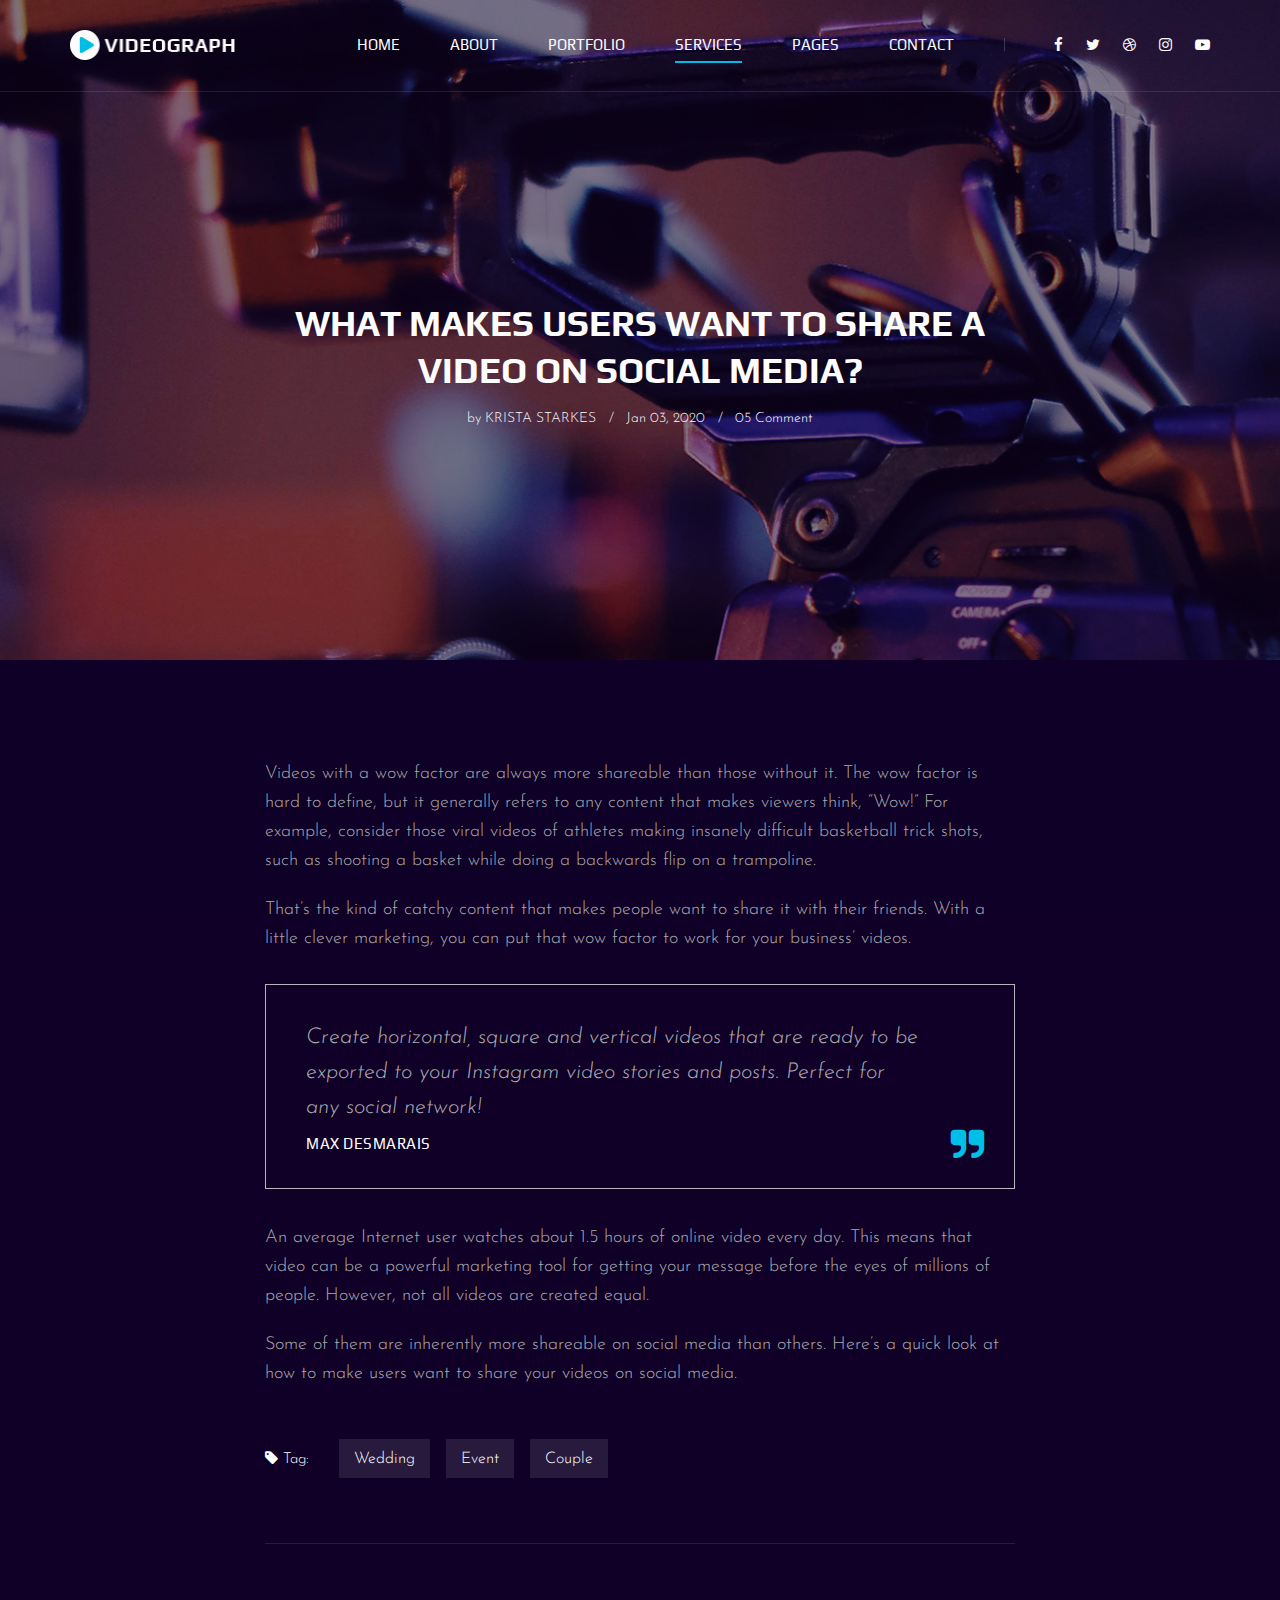
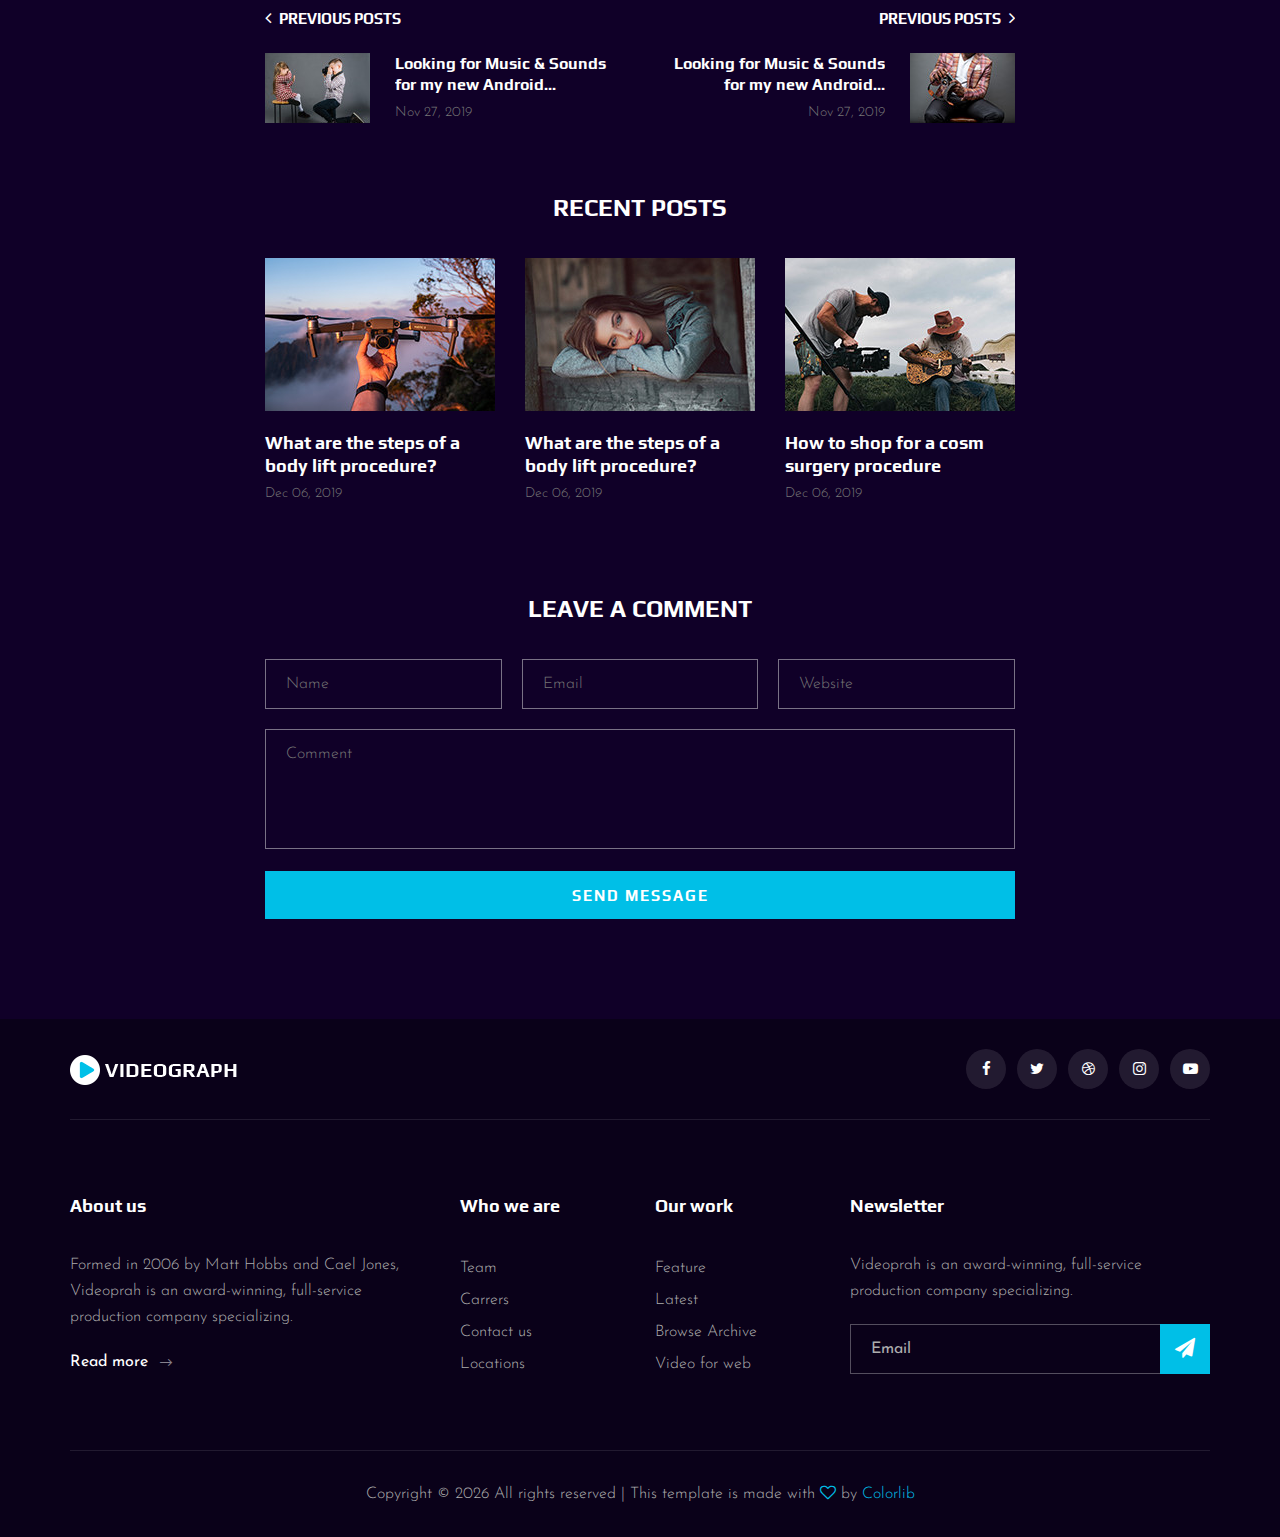
<file: blog-details.html>
<!DOCTYPE html>
<html lang="zxx">

<head>
    <meta charset="UTF-8">
    <meta name="description" content="Videograph Template">
    <meta name="keywords" content="Videograph, unica, creative, html">
    <meta name="viewport" content="width=device-width, initial-scale=1.0">
    <meta http-equiv="X-UA-Compatible" content="ie=edge">
    <title>Videograph | Template</title>

    <!-- Google Font -->
    <link href="https://fonts.googleapis.com/css2?family=Play:wght@400;700&display=swap" rel="stylesheet">
    <link href="https://fonts.googleapis.com/css2?family=Josefin+Sans:wght@300;400;500;600;700&display=swap"
        rel="stylesheet">

    <!-- Css Styles -->
    <link rel="stylesheet" href="css/bootstrap.min.css" type="text/css">
    <link rel="stylesheet" href="css/font-awesome.min.css" type="text/css">
    <link rel="stylesheet" href="css/elegant-icons.css" type="text/css">
    <link rel="stylesheet" href="css/owl.carousel.min.css" type="text/css">
    <link rel="stylesheet" href="css/magnific-popup.css" type="text/css">
    <link rel="stylesheet" href="css/slicknav.min.css" type="text/css">
    <link rel="stylesheet" href="css/style.css" type="text/css">
</head>

<body>
    <!-- Page Preloder -->
    <div id="preloder">
        <div class="loader"></div>
    </div>

    <!-- Header Section Begin -->
    <header class="header">
        <div class="container">
            <div class="row">
                <div class="col-lg-2">
                    <div class="header__logo">
                        <a href="./index.html"><img src="img/logo.png" alt=""></a>
                    </div>
                </div>
                <div class="col-lg-10">
                    <div class="header__nav__option">
                        <nav class="header__nav__menu mobile-menu">
                            <ul>
                                <li><a href="./index.html">Home</a></li>
                                <li><a href="./about.html">About</a></li>
                                <li><a href="./portfolio.html">Portfolio</a></li>
                                <li class="active"><a href="./services.html">Services</a></li>
                                <li><a href="#">Pages</a>
                                    <ul class="dropdown">
                                        <li><a href="./about.html">About</a></li>
                                        <li><a href="./portfolio.html">Portfolio</a></li>
                                        <li><a href="./blog.html">Blog</a></li>
                                        <li><a href="./blog-details.html">Blog Details</a></li>
                                    </ul>
                                </li>
                                <li><a href="./contact.html">Contact</a></li>
                            </ul>
                        </nav>
                        <div class="header__nav__social">
                            <a href="#"><i class="fa fa-facebook"></i></a>
                            <a href="#"><i class="fa fa-twitter"></i></a>
                            <a href="#"><i class="fa fa-dribbble"></i></a>
                            <a href="#"><i class="fa fa-instagram"></i></a>
                            <a href="#"><i class="fa fa-youtube-play"></i></a>
                        </div>
                    </div>
                </div>
            </div>
            <div id="mobile-menu-wrap"></div>
        </div>
    </header>
    <!-- Header End -->

    <!-- Blog Details Hero Begin -->
    <section class="blog-hero spad set-bg" data-setbg="img/blog/blog-hero.jpg">
        <div class="container">
            <div class="row d-flex justify-content-center">
                <div class="col-lg-8">
                    <div class="blog__hero__text">
                        <h2>WHAT MAKES USERS WANT TO SHARE A VIDEO ON SOCIAL MEDIA?</h2>
                        <ul>
                            <li>by <span>Krista Starkes</span></li>
                            <li>Jan 03, 2020</li>
                            <li>05 Comment</li>
                        </ul>
                    </div>
                </div>
            </div>
        </div>
    </section>
    <!-- Blog Details Hero End -->

    <!-- Blog Details Section Begin -->
    <div class="blog-details spad">
        <div class="container">
            <div class="row d-flex justify-content-center">
                <div class="col-lg-8">
                    <div class="blog__details__content">
                        <div class="blog__details__text">
                            <p>Videos with a wow factor are always more shareable than those without it. The wow factor
                                is hard to define, but it generally refers to any content that makes viewers think,
                                “Wow!” For example, consider those viral videos of athletes making insanely difficult
                                basketball trick shots, such as shooting a basket while doing a backwards flip on a
                                trampoline.</p>
                            <p>That’s the kind of catchy content that makes people want to share it with their friends.
                                With a little clever marketing, you can put that wow factor to work for your business’
                                videos.</p>
                        </div>
                        <div class="blog__details__quote">
                            <p>Create horizontal, square and vertical videos that are ready to be exported to your
                                Instagram video stories and posts. Perfect for any social network!</p>
                            <h6>Max Desmarais</h6>
                            <i class="fa fa-quote-right"></i>
                        </div>
                        <div class="blog__details__desc">
                            <p>An average Internet user watches about 1.5 hours of online video every day. This means
                                that video can be a powerful marketing tool for getting your message before the eyes of
                                millions of people. However, not all videos are created equal.</p>
                            <p>Some of them are inherently more shareable on social media than others. Here’s a quick
                                look at how to make users want to share your videos on social media.</p>
                        </div>
                        <div class="blog__details__tags">
                            <span><i class="fa fa-tag"></i> Tag:</span>
                            <a href="#">Wedding</a>
                            <a href="#">Event</a>
                            <a href="#">Couple</a>
                        </div>
                        <div class="blog__details__option">
                            <div class="row">
                                <div class="col-lg-6 col-md-6 col-sm-6">
                                    <a href="#" class="blog__details__option__item">
                                        <h5><i class="fa fa-angle-left"></i> Previous posts</h5>
                                        <div class="blog__details__option__item__img">
                                            <img src="img/blog/prev.jpg" alt="">
                                        </div>
                                        <div class="blog__details__option__item__text">
                                            <h6>Looking for Music & Sounds for my new Android...</h6>
                                            <span>Nov 27, 2019</span>
                                        </div>
                                    </a>
                                </div>
                                <div class="col-lg-6 col-md-6 col-sm-6">
                                    <a href="#" class="blog__details__option__item blog__details__option__item--right">
                                        <h5>Previous posts <i class="fa fa-angle-right"></i></h5>
                                        <div class="blog__details__option__item__img">
                                            <img src="img/blog/next.jpg" alt="">
                                        </div>
                                        <div class="blog__details__option__item__text">
                                            <h6>Looking for Music & Sounds for my new Android...</h6>
                                            <span>Nov 27, 2019</span>
                                        </div>
                                    </a>
                                </div>
                            </div>
                        </div>
                        <div class="blog__details__recent">
                            <h4>Recent Posts</h4>
                            <div class="row">
                                <div class="col-lg-4 col-md-6 col-sm-6">
                                    <div class="blog__details__recent__item">
                                        <img src="img/blog/ri-1.jpg" alt="">
                                        <h5>What are the steps of a body lift procedure?</h5>
                                        <span>Dec 06, 2019</span>
                                    </div>
                                </div>
                                <div class="col-lg-4 col-md-6 col-sm-6">
                                    <div class="blog__details__recent__item">
                                        <img src="img/blog/ri-2.jpg" alt="">
                                        <h5>What are the steps of a body lift procedure?</h5>
                                        <span>Dec 06, 2019</span>
                                    </div>
                                </div>
                                <div class="col-lg-4 col-md-6 col-sm-6">
                                    <div class="blog__details__recent__item">
                                        <img src="img/blog/ri-3.jpg" alt="">
                                        <h5>How to shop for a cosm surgery procedure</h5>
                                        <span>Dec 06, 2019</span>
                                    </div>
                                </div>
                            </div>
                        </div>
                        <div class="blog__details__comment">
                            <h4>Leave a comment</h4>
                            <form action="#">
                                <div class="input__list">
                                    <input type="text" placeholder="Name">
                                    <input type="text" placeholder="Email">
                                    <input type="text" placeholder="Website">
                                </div>
                                <textarea placeholder="Comment"></textarea>
                                <button type="submit" class="site-btn">Send Message</button>
                            </form>
                        </div>
                    </div>
                </div>
            </div>
        </div>
    </div>
    <!-- Blog Details Section End -->

    <!-- Footer Section Begin -->
    <footer class="footer">
        <div class="container">
            <div class="footer__top">
                <div class="row">
                    <div class="col-lg-6 col-md-6">
                        <div class="footer__top__logo">
                            <a href="#"><img src="img/logo.png" alt=""></a>
                        </div>
                    </div>
                    <div class="col-lg-6 col-md-6">
                        <div class="footer__top__social">
                            <a href="#"><i class="fa fa-facebook"></i></a>
                            <a href="#"><i class="fa fa-twitter"></i></a>
                            <a href="#"><i class="fa fa-dribbble"></i></a>
                            <a href="#"><i class="fa fa-instagram"></i></a>
                            <a href="#"><i class="fa fa-youtube-play"></i></a>
                        </div>
                    </div>
                </div>
            </div>
            <div class="footer__option">
                <div class="row">
                    <div class="col-lg-4 col-md-6 col-sm-6">
                        <div class="footer__option__item">
                            <h5>About us</h5>
                            <p>Formed in 2006 by Matt Hobbs and Cael Jones, Videoprah is an award-winning, full-service
                                production company specializing.</p>
                            <a href="#" class="read__more">Read more <span class="arrow_right"></span></a>
                        </div>
                    </div>
                    <div class="col-lg-2 col-md-3 col-sm-3">
                        <div class="footer__option__item">
                            <h5>Who we are</h5>
                            <ul>
                                <li><a href="#">Team</a></li>
                                <li><a href="#">Carrers</a></li>
                                <li><a href="#">Contact us</a></li>
                                <li><a href="#">Locations</a></li>
                            </ul>
                        </div>
                    </div>
                    <div class="col-lg-2 col-md-3 col-sm-3">
                        <div class="footer__option__item">
                            <h5>Our work</h5>
                            <ul>
                                <li><a href="#">Feature</a></li>
                                <li><a href="#">Latest</a></li>
                                <li><a href="#">Browse Archive</a></li>
                                <li><a href="#">Video for web</a></li>
                            </ul>
                        </div>
                    </div>
                    <div class="col-lg-4 col-md-12">
                        <div class="footer__option__item">
                            <h5>Newsletter</h5>
                            <p>Videoprah is an award-winning, full-service production company specializing.</p>
                            <form action="#">
                                <input type="text" placeholder="Email">
                                <button type="submit"><i class="fa fa-send"></i></button>
                            </form>
                        </div>
                    </div>
                </div>
            </div>
            <div class="footer__copyright">
                <div class="row">
                    <div class="col-lg-12 text-center">
                        <!-- Link back to Colorlib can't be removed. Template is licensed under CC BY 3.0. -->
                        <p class="footer__copyright__text">Copyright &copy;
                            <script>
                                document.write(new Date().getFullYear());
                            </script>
                            All rights reserved | This template is made with <i class="fa fa-heart-o"
                                aria-hidden="true"></i> by <a href="https://colorlib.com" target="_blank">Colorlib</a>
                        </p>
                        <!-- Link back to Colorlib can't be removed. Template is licensed under CC BY 3.0. -->
                    </div>
                </div>
            </div>
        </div>
    </footer>
    <!-- Footer Section End -->

    <!-- Js Plugins -->
    <script src="js/jquery-3.3.1.min.js"></script>
    <script src="js/bootstrap.min.js"></script>
    <script src="js/jquery.magnific-popup.min.js"></script>
    <script src="js/mixitup.min.js"></script>
    <script src="js/masonry.pkgd.min.js"></script>
    <script src="js/jquery.slicknav.js"></script>
    <script src="js/owl.carousel.min.js"></script>
    <script src="js/main.js"></script>
</body>

</html>
</file>
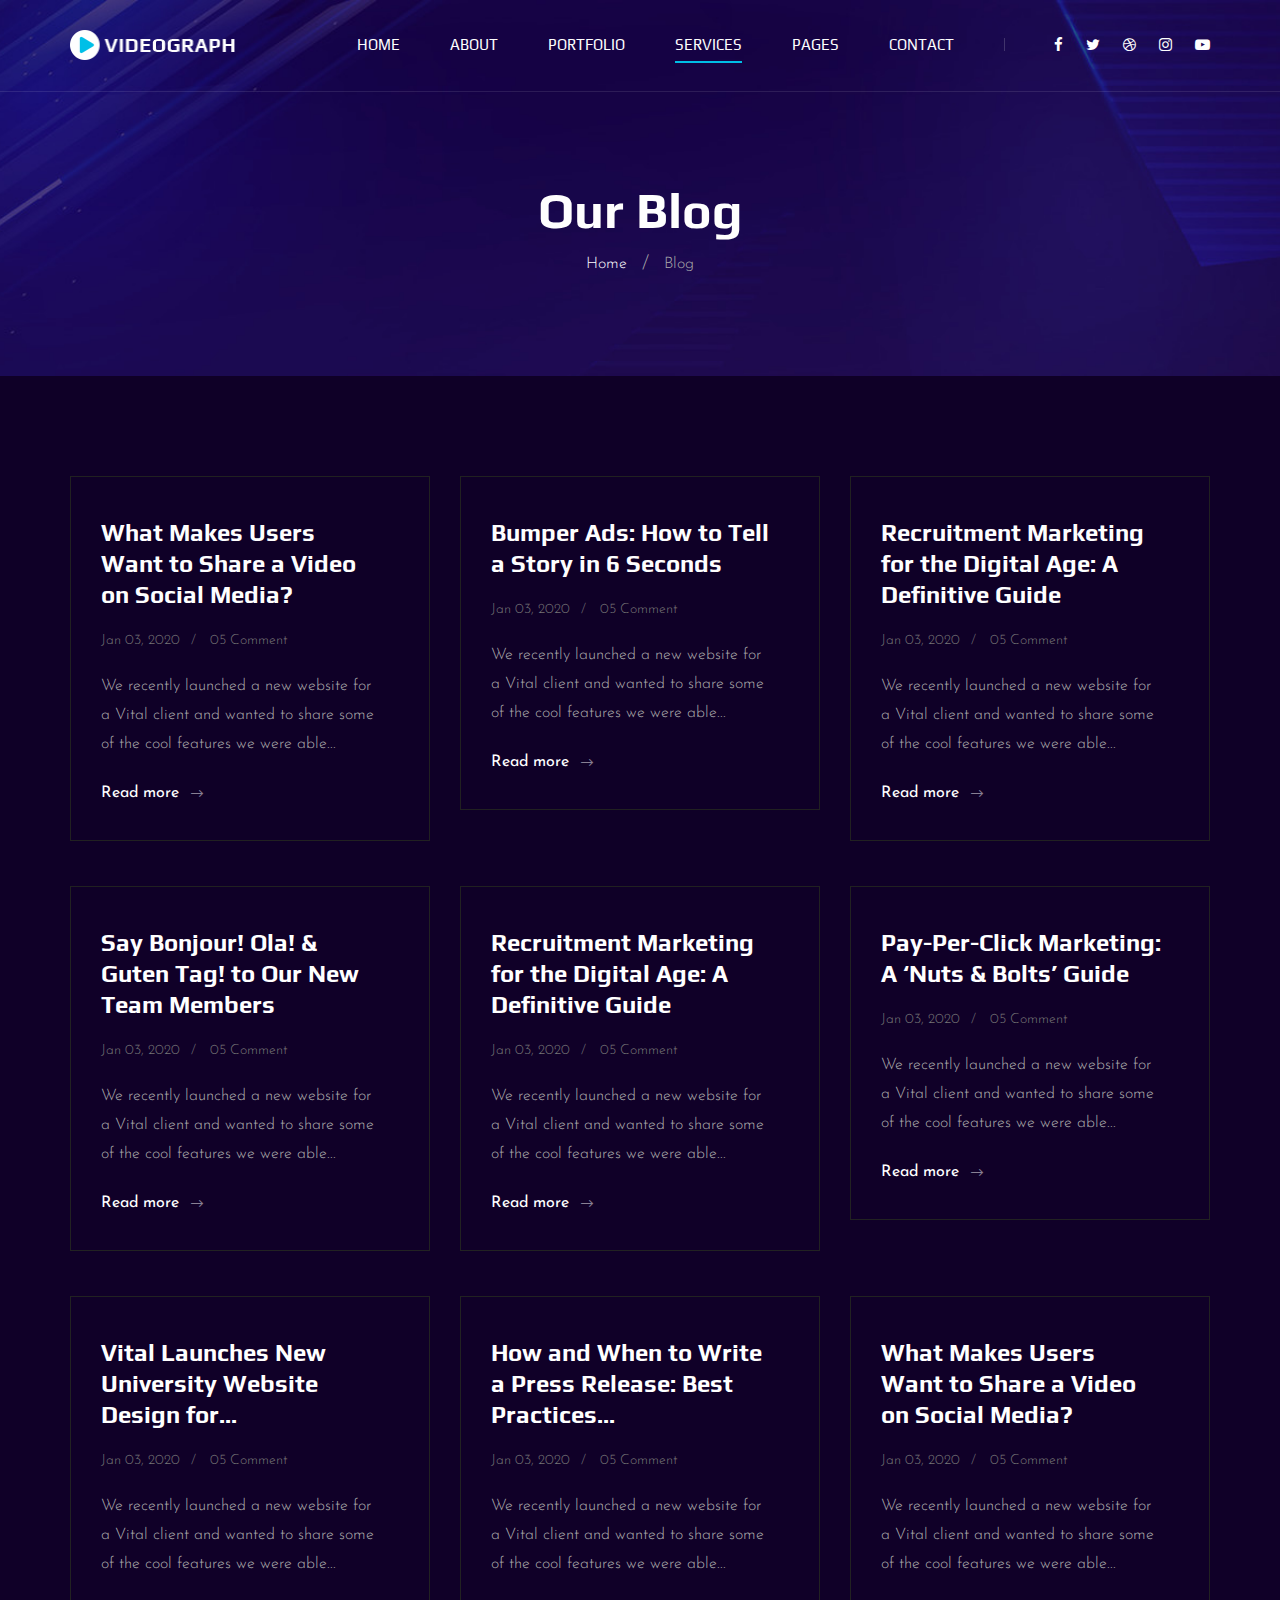
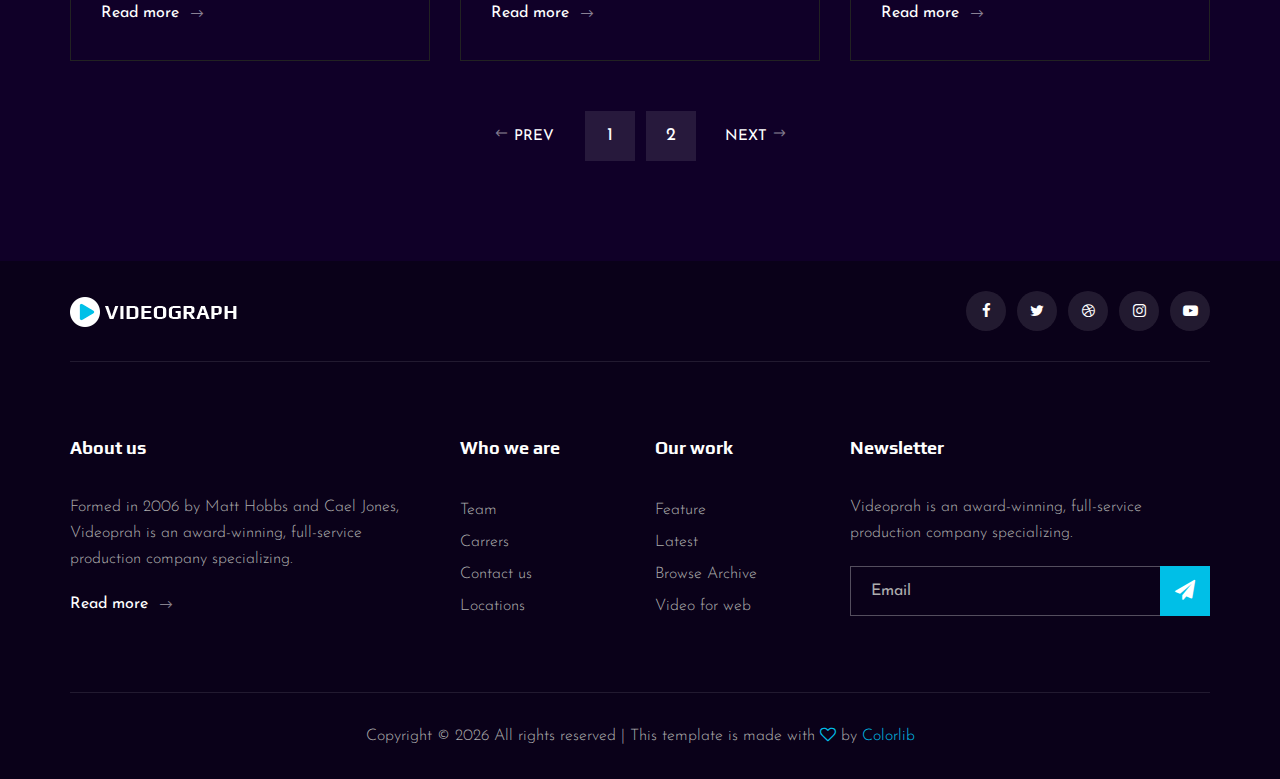
<file: blog.html>
<!DOCTYPE html>
<html lang="zxx">

<head>
    <meta charset="UTF-8">
    <meta name="description" content="Videograph Template">
    <meta name="keywords" content="Videograph, unica, creative, html">
    <meta name="viewport" content="width=device-width, initial-scale=1.0">
    <meta http-equiv="X-UA-Compatible" content="ie=edge">
    <title>Videograph | Template</title>

    <!-- Google Font -->
    <link href="https://fonts.googleapis.com/css2?family=Play:wght@400;700&display=swap" rel="stylesheet">
    <link href="https://fonts.googleapis.com/css2?family=Josefin+Sans:wght@300;400;500;600;700&display=swap"
        rel="stylesheet">

    <!-- Css Styles -->
    <link rel="stylesheet" href="css/bootstrap.min.css" type="text/css">
    <link rel="stylesheet" href="css/font-awesome.min.css" type="text/css">
    <link rel="stylesheet" href="css/elegant-icons.css" type="text/css">
    <link rel="stylesheet" href="css/owl.carousel.min.css" type="text/css">
    <link rel="stylesheet" href="css/magnific-popup.css" type="text/css">
    <link rel="stylesheet" href="css/slicknav.min.css" type="text/css">
    <link rel="stylesheet" href="css/style.css" type="text/css">
</head>

<body>
    <!-- Page Preloder -->
    <div id="preloder">
        <div class="loader"></div>
    </div>

    <!-- Header Section Begin -->
    <header class="header">
        <div class="container">
            <div class="row">
                <div class="col-lg-2">
                    <div class="header__logo">
                        <a href="./index.html"><img src="img/logo.png" alt=""></a>
                    </div>
                </div>
                <div class="col-lg-10">
                    <div class="header__nav__option">
                        <nav class="header__nav__menu mobile-menu">
                            <ul>
                                <li><a href="./index.html">Home</a></li>
                                <li><a href="./about.html">About</a></li>
                                <li><a href="./portfolio.html">Portfolio</a></li>
                                <li class="active"><a href="./services.html">Services</a></li>
                                <li><a href="#">Pages</a>
                                    <ul class="dropdown">
                                        <li><a href="./about.html">About</a></li>
                                        <li><a href="./portfolio.html">Portfolio</a></li>
                                        <li><a href="./blog.html">Blog</a></li>
                                        <li><a href="./blog-details.html">Blog Details</a></li>
                                    </ul>
                                </li>
                                <li><a href="./contact.html">Contact</a></li>
                            </ul>
                        </nav>
                        <div class="header__nav__social">
                            <a href="#"><i class="fa fa-facebook"></i></a>
                            <a href="#"><i class="fa fa-twitter"></i></a>
                            <a href="#"><i class="fa fa-dribbble"></i></a>
                            <a href="#"><i class="fa fa-instagram"></i></a>
                            <a href="#"><i class="fa fa-youtube-play"></i></a>
                        </div>
                    </div>
                </div>
            </div>
            <div id="mobile-menu-wrap"></div>
        </div>
    </header>
    <!-- Header End -->

    <!-- Breadcrumb Begin -->
    <div class="breadcrumb-option spad set-bg" data-setbg="img/breadcrumb-bg.jpg">
        <div class="container">
            <div class="row">
                <div class="col-lg-12 text-center">
                    <div class="breadcrumb__text">
                        <h2>Our Blog</h2>
                        <div class="breadcrumb__links">
                            <a href="#">Home</a>
                            <span>Blog</span>
                        </div>
                    </div>
                </div>
            </div>
        </div>
    </div>
    <!-- Breadcrumb End -->

    <!-- Blog Section Begin -->
    <section class="blog spad">
        <div class="container">
            <div class="row">
                <div class="col-lg-4 col-md-6 col-sm-6">
                    <div class="blog__item">
                        <h4>What Makes Users Want to Share a Video on Social Media?</h4>
                        <ul>
                            <li>Jan 03, 2020</li>
                            <li>05 Comment</li>
                        </ul>
                        <p>We recently launched a new website for a Vital client and wanted to share some of the cool
                            features we were able...</p>
                        <a href="#">Read more <span class="arrow_right"></span></a>
                    </div>
                </div>
                <div class="col-lg-4 col-md-6 col-sm-6">
                    <div class="blog__item">
                        <h4>Bumper Ads: How to Tell a Story in 6 Seconds</h4>
                        <ul>
                            <li>Jan 03, 2020</li>
                            <li>05 Comment</li>
                        </ul>
                        <p>We recently launched a new website for a Vital client and wanted to share some of the cool
                            features we were able...</p>
                        <a href="#">Read more <span class="arrow_right"></span></a>
                    </div>
                </div>
                <div class="col-lg-4 col-md-6 col-sm-6">
                    <div class="blog__item">
                        <h4>Recruitment Marketing for the Digital Age: A Definitive Guide</h4>
                        <ul>
                            <li>Jan 03, 2020</li>
                            <li>05 Comment</li>
                        </ul>
                        <p>We recently launched a new website for a Vital client and wanted to share some of the cool
                            features we were able...</p>
                        <a href="#">Read more <span class="arrow_right"></span></a>
                    </div>
                </div>
                <div class="col-lg-4 col-md-6 col-sm-6">
                    <div class="blog__item">
                        <h4>Say Bonjour! Ola! & Guten Tag! to Our New Team Members</h4>
                        <ul>
                            <li>Jan 03, 2020</li>
                            <li>05 Comment</li>
                        </ul>
                        <p>We recently launched a new website for a Vital client and wanted to share some of the cool
                            features we were able...</p>
                        <a href="#">Read more <span class="arrow_right"></span></a>
                    </div>
                </div>
                <div class="col-lg-4 col-md-6 col-sm-6">
                    <div class="blog__item">
                        <h4>Recruitment Marketing for the Digital Age: A Definitive Guide</h4>
                        <ul>
                            <li>Jan 03, 2020</li>
                            <li>05 Comment</li>
                        </ul>
                        <p>We recently launched a new website for a Vital client and wanted to share some of the cool
                            features we were able...</p>
                        <a href="#">Read more <span class="arrow_right"></span></a>
                    </div>
                </div>
                <div class="col-lg-4 col-md-6 col-sm-6">
                    <div class="blog__item">
                        <h4>Pay-Per-Click Marketing: A ‘Nuts & Bolts’ Guide</h4>
                        <ul>
                            <li>Jan 03, 2020</li>
                            <li>05 Comment</li>
                        </ul>
                        <p>We recently launched a new website for a Vital client and wanted to share some of the cool
                            features we were able...</p>
                        <a href="#">Read more <span class="arrow_right"></span></a>
                    </div>
                </div>
                <div class="col-lg-4 col-md-6 col-sm-6">
                    <div class="blog__item">
                        <h4>Vital Launches New University Website Design for...</h4>
                        <ul>
                            <li>Jan 03, 2020</li>
                            <li>05 Comment</li>
                        </ul>
                        <p>We recently launched a new website for a Vital client and wanted to share some of the cool
                            features we were able...</p>
                        <a href="#">Read more <span class="arrow_right"></span></a>
                    </div>
                </div>
                <div class="col-lg-4 col-md-6 col-sm-6">
                    <div class="blog__item">
                        <h4>How and When to Write a Press Release: Best Practices...</h4>
                        <ul>
                            <li>Jan 03, 2020</li>
                            <li>05 Comment</li>
                        </ul>
                        <p>We recently launched a new website for a Vital client and wanted to share some of the cool
                            features we were able...</p>
                        <a href="#">Read more <span class="arrow_right"></span></a>
                    </div>
                </div>
                <div class="col-lg-4 col-md-6 col-sm-6">
                    <div class="blog__item">
                        <h4>What Makes Users Want to Share a Video on Social Media?</h4>
                        <ul>
                            <li>Jan 03, 2020</li>
                            <li>05 Comment</li>
                        </ul>
                        <p>We recently launched a new website for a Vital client and wanted to share some of the cool
                            features we were able...</p>
                        <a href="#">Read more <span class="arrow_right"></span></a>
                    </div>
                </div>
            </div>
            <div class="row">
                <div class="col-lg-12">
                    <div class="pagination__option blog__pagi">
                        <a href="#" class="arrow__pagination left__arrow"><span class="arrow_left"></span> Prev</a>
                        <a href="#" class="number__pagination">1</a>
                        <a href="#" class="number__pagination">2</a>
                        <a href="#" class="arrow__pagination right__arrow">Next <span class="arrow_right"></span></a>
                    </div>
                </div>
            </div>
        </div>
    </section>
    <!-- Blog Section End -->

    <!-- Footer Section Begin -->
    <footer class="footer">
        <div class="container">
            <div class="footer__top">
                <div class="row">
                    <div class="col-lg-6 col-md-6">
                        <div class="footer__top__logo">
                            <a href="#"><img src="img/logo.png" alt=""></a>
                        </div>
                    </div>
                    <div class="col-lg-6 col-md-6">
                        <div class="footer__top__social">
                            <a href="#"><i class="fa fa-facebook"></i></a>
                            <a href="#"><i class="fa fa-twitter"></i></a>
                            <a href="#"><i class="fa fa-dribbble"></i></a>
                            <a href="#"><i class="fa fa-instagram"></i></a>
                            <a href="#"><i class="fa fa-youtube-play"></i></a>
                        </div>
                    </div>
                </div>
            </div>
            <div class="footer__option">
                <div class="row">
                    <div class="col-lg-4 col-md-6 col-sm-6">
                        <div class="footer__option__item">
                            <h5>About us</h5>
                            <p>Formed in 2006 by Matt Hobbs and Cael Jones, Videoprah is an award-winning, full-service
                                production company specializing.</p>
                            <a href="#" class="read__more">Read more <span class="arrow_right"></span></a>
                        </div>
                    </div>
                    <div class="col-lg-2 col-md-3 col-sm-3">
                        <div class="footer__option__item">
                            <h5>Who we are</h5>
                            <ul>
                                <li><a href="#">Team</a></li>
                                <li><a href="#">Carrers</a></li>
                                <li><a href="#">Contact us</a></li>
                                <li><a href="#">Locations</a></li>
                            </ul>
                        </div>
                    </div>
                    <div class="col-lg-2 col-md-3 col-sm-3">
                        <div class="footer__option__item">
                            <h5>Our work</h5>
                            <ul>
                                <li><a href="#">Feature</a></li>
                                <li><a href="#">Latest</a></li>
                                <li><a href="#">Browse Archive</a></li>
                                <li><a href="#">Video for web</a></li>
                            </ul>
                        </div>
                    </div>
                    <div class="col-lg-4 col-md-12">
                        <div class="footer__option__item">
                            <h5>Newsletter</h5>
                            <p>Videoprah is an award-winning, full-service production company specializing.</p>
                            <form action="#">
                                <input type="text" placeholder="Email">
                                <button type="submit"><i class="fa fa-send"></i></button>
                            </form>
                        </div>
                    </div>
                </div>
            </div>
            <div class="footer__copyright">
                <div class="row">
                    <div class="col-lg-12 text-center">
                        <!-- Link back to Colorlib can't be removed. Template is licensed under CC BY 3.0. -->
                        <p class="footer__copyright__text">Copyright &copy;
                            <script>
                                document.write(new Date().getFullYear());
                            </script>
                            All rights reserved | This template is made with <i class="fa fa-heart-o"
                                aria-hidden="true"></i> by <a href="https://colorlib.com" target="_blank">Colorlib</a>
                        </p>
                        <!-- Link back to Colorlib can't be removed. Template is licensed under CC BY 3.0. -->
                    </div>
                </div>
            </div>
        </div>
    </footer>
    <!-- Footer Section End -->

    <!-- Js Plugins -->
    <script src="js/jquery-3.3.1.min.js"></script>
    <script src="js/bootstrap.min.js"></script>
    <script src="js/jquery.magnific-popup.min.js"></script>
    <script src="js/mixitup.min.js"></script>
    <script src="js/masonry.pkgd.min.js"></script>
    <script src="js/jquery.slicknav.js"></script>
    <script src="js/owl.carousel.min.js"></script>
    <script src="js/main.js"></script>
</body>

</html>
</file>
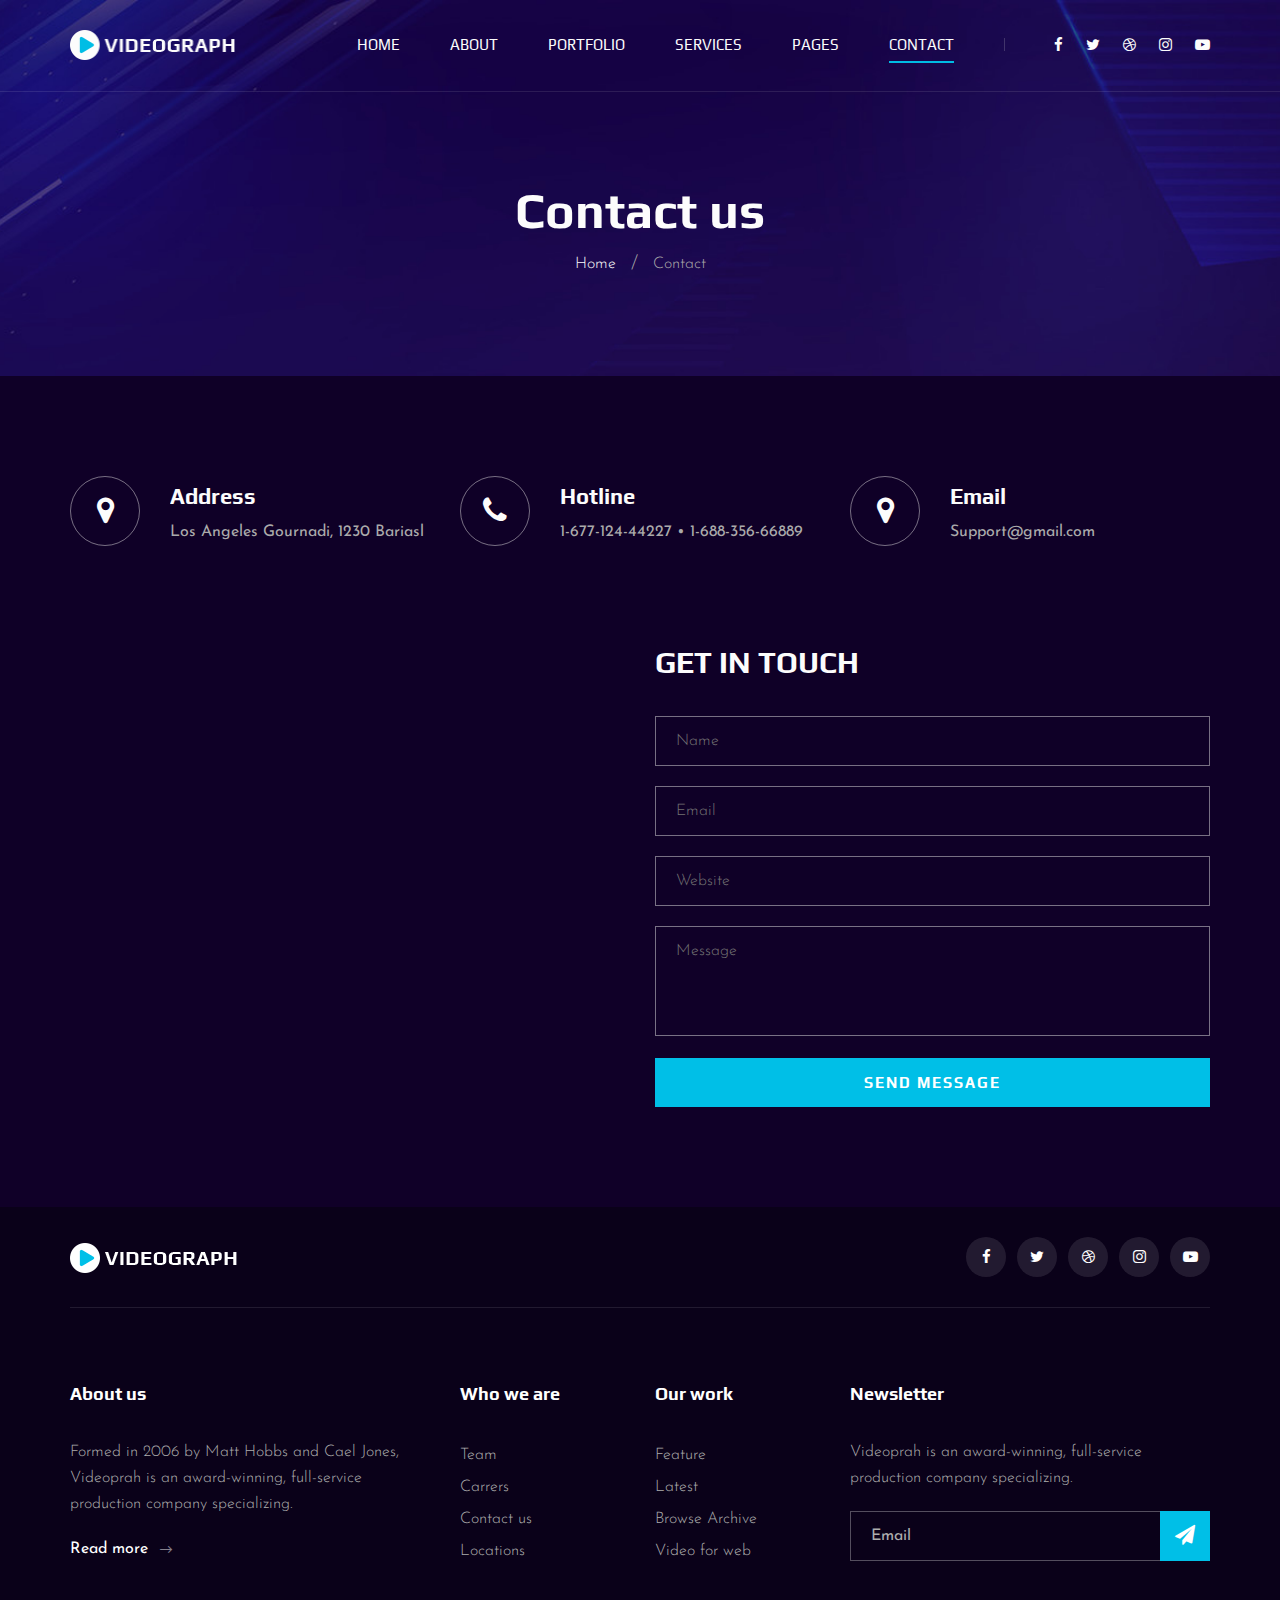
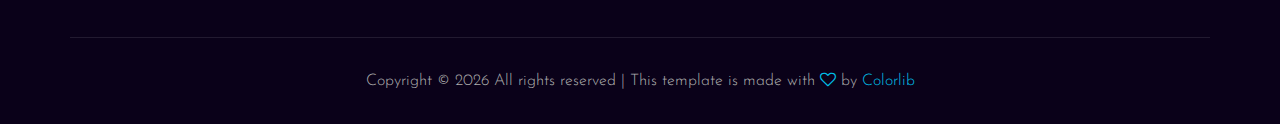
<file: contact.html>
<!DOCTYPE html>
<html lang="zxx">

<head>
    <meta charset="UTF-8">
    <meta name="description" content="Videograph Template">
    <meta name="keywords" content="Videograph, unica, creative, html">
    <meta name="viewport" content="width=device-width, initial-scale=1.0">
    <meta http-equiv="X-UA-Compatible" content="ie=edge">
    <title>Videograph | Template</title>

    <!-- Google Font -->
    <link href="https://fonts.googleapis.com/css2?family=Play:wght@400;700&display=swap" rel="stylesheet">
    <link href="https://fonts.googleapis.com/css2?family=Josefin+Sans:wght@300;400;500;600;700&display=swap"
        rel="stylesheet">

    <!-- Css Styles -->
    <link rel="stylesheet" href="css/bootstrap.min.css" type="text/css">
    <link rel="stylesheet" href="css/font-awesome.min.css" type="text/css">
    <link rel="stylesheet" href="css/elegant-icons.css" type="text/css">
    <link rel="stylesheet" href="css/owl.carousel.min.css" type="text/css">
    <link rel="stylesheet" href="css/magnific-popup.css" type="text/css">
    <link rel="stylesheet" href="css/slicknav.min.css" type="text/css">
    <link rel="stylesheet" href="css/style.css" type="text/css">
</head>

<body>
    <!-- Page Preloder -->
    <div id="preloder">
        <div class="loader"></div>
    </div>

    <!-- Header Section Begin -->
    <header class="header">
        <div class="container">
            <div class="row">
                <div class="col-lg-2">
                    <div class="header__logo">
                        <a href="./index.html"><img src="img/logo.png" alt=""></a>
                    </div>
                </div>
                <div class="col-lg-10">
                    <div class="header__nav__option">
                        <nav class="header__nav__menu mobile-menu">
                            <ul>
                                <li><a href="./index.html">Home</a></li>
                                <li><a href="./about.html">About</a></li>
                                <li><a href="./portfolio.html">Portfolio</a></li>
                                <li><a href="./services.html">Services</a></li>
                                <li><a href="#">Pages</a>
                                    <ul class="dropdown">
                                        <li><a href="./about.html">About</a></li>
                                        <li><a href="./portfolio.html">Portfolio</a></li>
                                        <li><a href="./blog.html">Blog</a></li>
                                        <li><a href="./blog-details.html">Blog Details</a></li>
                                    </ul>
                                </li>
                                <li class="active"><a href="./contact.html">Contact</a></li>
                            </ul>
                        </nav>
                        <div class="header__nav__social">
                            <a href="#"><i class="fa fa-facebook"></i></a>
                            <a href="#"><i class="fa fa-twitter"></i></a>
                            <a href="#"><i class="fa fa-dribbble"></i></a>
                            <a href="#"><i class="fa fa-instagram"></i></a>
                            <a href="#"><i class="fa fa-youtube-play"></i></a>
                        </div>
                    </div>
                </div>
            </div>
            <div id="mobile-menu-wrap"></div>
        </div>
    </header>
    <!-- Header End -->

    <!-- Breadcrumb Begin -->
    <div class="breadcrumb-option spad set-bg" data-setbg="img/breadcrumb-bg.jpg">
        <div class="container">
            <div class="row">
                <div class="col-lg-12 text-center">
                    <div class="breadcrumb__text">
                        <h2>Contact us</h2>
                        <div class="breadcrumb__links">
                            <a href="#">Home</a>
                            <span>Contact</span>
                        </div>
                    </div>
                </div>
            </div>
        </div>
    </div>
    <!-- Breadcrumb End -->

    <!-- Contact Widget Section Begin -->
    <section class="contact-widget spad">
        <div class="container">
            <div class="row">
                <div class="col-lg-4 col-md-6 col-md-6 col-md-3">
                    <div class="contact__widget__item">
                        <div class="contact__widget__item__icon">
                            <i class="fa fa-map-marker"></i>
                        </div>
                        <div class="contact__widget__item__text">
                            <h4>Address</h4>
                            <p>Los Angeles Gournadi, 1230 Bariasl</p>
                        </div>
                    </div>
                </div>
                <div class="col-lg-4 col-md-6 col-md-6 col-md-3">
                    <div class="contact__widget__item">
                        <div class="contact__widget__item__icon">
                            <i class="fa fa-phone"></i>
                        </div>
                        <div class="contact__widget__item__text">
                            <h4>Hotline</h4>
                            <p>1-677-124-44227 • 1-688-356-66889</p>
                        </div>
                    </div>
                </div>
                <div class="col-lg-4 col-md-6 col-md-6 col-md-3">
                    <div class="contact__widget__item">
                        <div class="contact__widget__item__icon">
                            <i class="fa fa-map-marker"></i>
                        </div>
                        <div class="contact__widget__item__text">
                            <h4>Email</h4>
                            <p>Support@gmail.com</p>
                        </div>
                    </div>
                </div>
            </div>
        </div>
    </section>
    <!-- Contact Widget Section End -->

    <!-- Call To Action Section Begin -->
    <section class="contact spad">
        <div class="container">
            <div class="row">
                <div class="col-lg-6 col-md-6">
                    <div class="contact__map">
                        <iframe
                            src="https://www.google.com/maps/embed?pb=!1m18!1m12!1m3!1d387190.2798902705!2d-74.25986790365917!3d40.697670067823786!2m3!1f0!2f0!3f0!3m2!1i1024!2i768!4f13.1!3m3!1m2!1s0x89c24fa5d33f083b%3A0xc80b8f06e177fe62!2sNew%20York%2C%20NY%2C%20USA!5e0!3m2!1sen!2sbd!4v1596152431947!5m2!1sen!2sbd"
                            height="450" style="border:0;"></iframe>
                    </div>
                </div>
                <div class="col-lg-6 col-md-6">
                    <div class="contact__form">
                        <h3>Get in touch</h3>
                        <form action="#">
                            <input type="text" placeholder="Name">
                            <input type="text" placeholder="Email">
                            <input type="text" placeholder="Website">
                            <textarea placeholder="Message"></textarea>
                            <button type="submit" class="site-btn">Send Message</button>
                        </form>
                    </div>
                </div>
            </div>
        </div>
    </section>
    <!-- Call To Action Section End -->

    <!-- Footer Section Begin -->
    <footer class="footer">
        <div class="container">
            <div class="footer__top">
                <div class="row">
                    <div class="col-lg-6 col-md-6">
                        <div class="footer__top__logo">
                            <a href="#"><img src="img/logo.png" alt=""></a>
                        </div>
                    </div>
                    <div class="col-lg-6 col-md-6">
                        <div class="footer__top__social">
                            <a href="#"><i class="fa fa-facebook"></i></a>
                            <a href="#"><i class="fa fa-twitter"></i></a>
                            <a href="#"><i class="fa fa-dribbble"></i></a>
                            <a href="#"><i class="fa fa-instagram"></i></a>
                            <a href="#"><i class="fa fa-youtube-play"></i></a>
                        </div>
                    </div>
                </div>
            </div>
            <div class="footer__option">
                <div class="row">
                    <div class="col-lg-4 col-md-6">
                        <div class="footer__option__item">
                            <h5>About us</h5>
                            <p>Formed in 2006 by Matt Hobbs and Cael Jones, Videoprah is an award-winning, full-service
                                production company specializing.</p>
                            <a href="#" class="read__more">Read more <span class="arrow_right"></span></a>
                        </div>
                    </div>
                    <div class="col-lg-2 col-md-3">
                        <div class="footer__option__item">
                            <h5>Who we are</h5>
                            <ul>
                                <li><a href="#">Team</a></li>
                                <li><a href="#">Carrers</a></li>
                                <li><a href="#">Contact us</a></li>
                                <li><a href="#">Locations</a></li>
                            </ul>
                        </div>
                    </div>
                    <div class="col-lg-2 col-md-3">
                        <div class="footer__option__item">
                            <h5>Our work</h5>
                            <ul>
                                <li><a href="#">Feature</a></li>
                                <li><a href="#">Latest</a></li>
                                <li><a href="#">Browse Archive</a></li>
                                <li><a href="#">Video for web</a></li>
                            </ul>
                        </div>
                    </div>
                    <div class="col-lg-4 col-md-12">
                        <div class="footer__option__item">
                            <h5>Newsletter</h5>
                            <p>Videoprah is an award-winning, full-service production company specializing.</p>
                            <form action="#">
                                <input type="text" placeholder="Email">
                                <button type="submit"><i class="fa fa-send"></i></button>
                            </form>
                        </div>
                    </div>
                </div>
            </div>
            <div class="footer__copyright">
                <div class="row">
                    <div class="col-lg-12 text-center">
                        <!-- Link back to Colorlib can't be removed. Template is licensed under CC BY 3.0. -->
                        <p class="footer__copyright__text">Copyright &copy;
                            <script>
                                document.write(new Date().getFullYear());
                            </script>
                            All rights reserved | This template is made with <i class="fa fa-heart-o"
                                aria-hidden="true"></i> by <a href="https://colorlib.com" target="_blank">Colorlib</a>
                        </p>
                        <!-- Link back to Colorlib can't be removed. Template is licensed under CC BY 3.0. -->
                    </div>
                </div>
            </div>
        </div>
    </footer>
    <!-- Footer Section End -->

    <!-- Js Plugins -->
    <script src="js/jquery-3.3.1.min.js"></script>
    <script src="js/bootstrap.min.js"></script>
    <script src="js/jquery.magnific-popup.min.js"></script>
    <script src="js/mixitup.min.js"></script>
    <script src="js/masonry.pkgd.min.js"></script>
    <script src="js/jquery.slicknav.js"></script>
    <script src="js/owl.carousel.min.js"></script>
    <script src="js/main.js"></script>
</body>

</html>
</file>
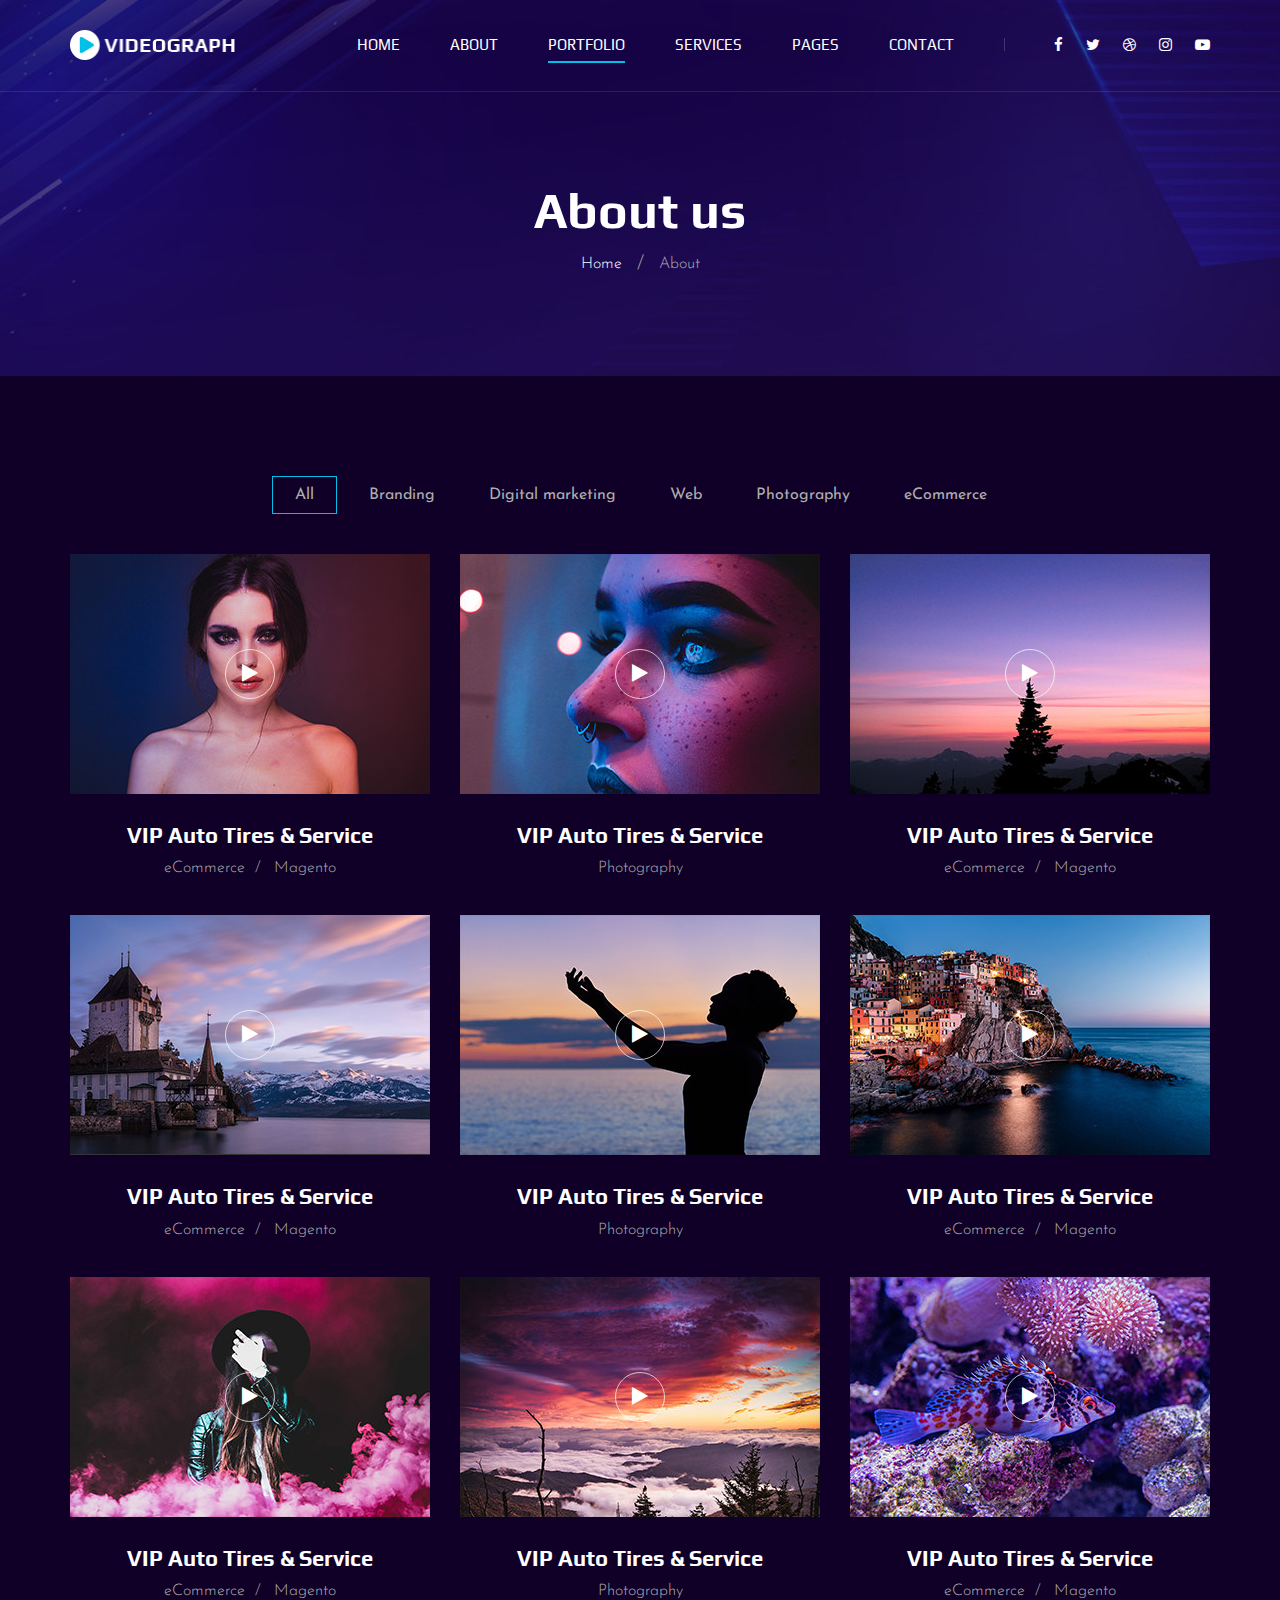
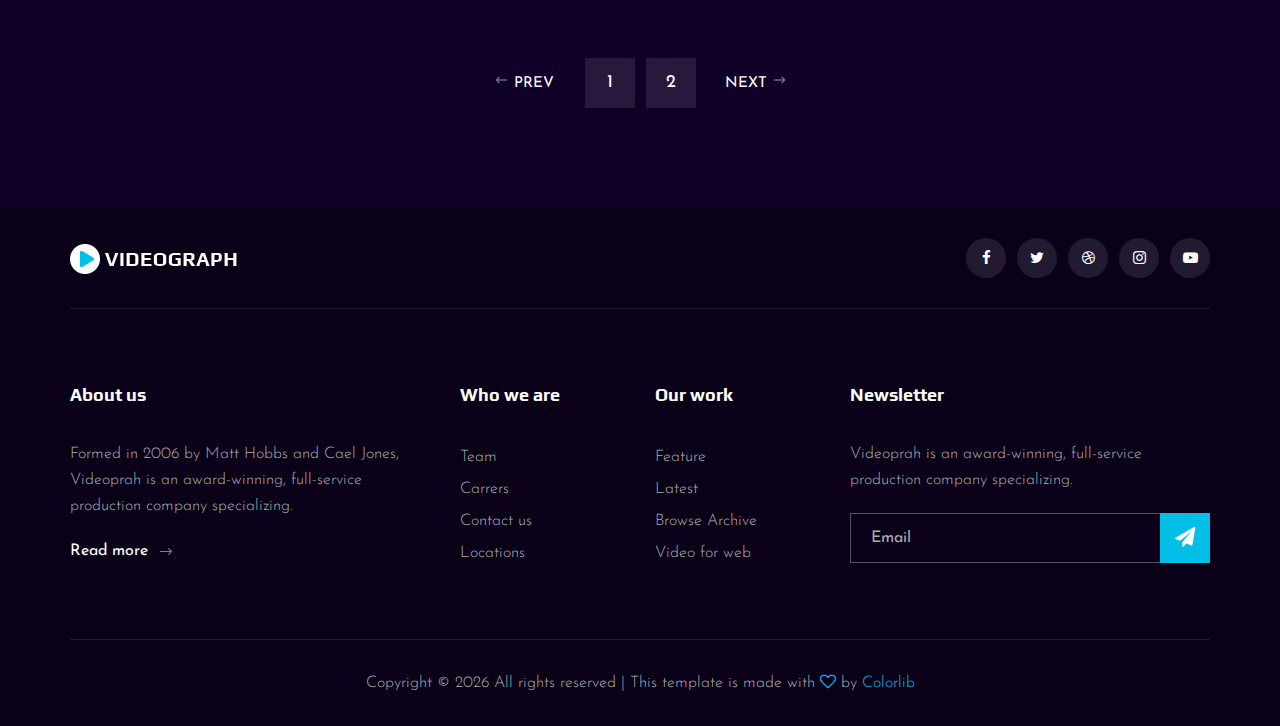
<file: portfolio.html>
<!DOCTYPE html>
<html lang="zxx">

<head>
    <meta charset="UTF-8">
    <meta name="description" content="Videograph Template">
    <meta name="keywords" content="Videograph, unica, creative, html">
    <meta name="viewport" content="width=device-width, initial-scale=1.0">
    <meta http-equiv="X-UA-Compatible" content="ie=edge">
    <title>Videograph | Template</title>

    <!-- Google Font -->
    <link href="https://fonts.googleapis.com/css2?family=Play:wght@400;700&display=swap" rel="stylesheet">
    <link href="https://fonts.googleapis.com/css2?family=Josefin+Sans:wght@300;400;500;600;700&display=swap"
        rel="stylesheet">

    <!-- Css Styles -->
    <link rel="stylesheet" href="css/bootstrap.min.css" type="text/css">
    <link rel="stylesheet" href="css/font-awesome.min.css" type="text/css">
    <link rel="stylesheet" href="css/elegant-icons.css" type="text/css">
    <link rel="stylesheet" href="css/owl.carousel.min.css" type="text/css">
    <link rel="stylesheet" href="css/magnific-popup.css" type="text/css">
    <link rel="stylesheet" href="css/slicknav.min.css" type="text/css">
    <link rel="stylesheet" href="css/style.css" type="text/css">
</head>

<body>
    <!-- Page Preloder -->
    <div id="preloder">
        <div class="loader"></div>
    </div>

    <!-- Header Section Begin -->
    <header class="header">
        <div class="container">
            <div class="row">
                <div class="col-lg-2">
                    <div class="header__logo">
                        <a href="./index.html"><img src="img/logo.png" alt=""></a>
                    </div>
                </div>
                <div class="col-lg-10">
                    <div class="header__nav__option">
                        <nav class="header__nav__menu mobile-menu">
                            <ul>
                                <li><a href="./index.html">Home</a></li>
                                <li><a href="./about.html">About</a></li>
                                <li class="active"><a href="./portfolio.html">Portfolio</a></li>
                                <li><a href="./services.html">Services</a></li>
                                <li><a href="#">Pages</a>
                                    <ul class="dropdown">
                                        <li><a href="./about.html">About</a></li>
                                        <li><a href="./portfolio.html">Portfolio</a></li>
                                        <li><a href="./blog.html">Blog</a></li>
                                        <li><a href="./blog-details.html">Blog Details</a></li>
                                    </ul>
                                </li>
                                <li><a href="./contact.html">Contact</a></li>
                            </ul>
                        </nav>
                        <div class="header__nav__social">
                            <a href="#"><i class="fa fa-facebook"></i></a>
                            <a href="#"><i class="fa fa-twitter"></i></a>
                            <a href="#"><i class="fa fa-dribbble"></i></a>
                            <a href="#"><i class="fa fa-instagram"></i></a>
                            <a href="#"><i class="fa fa-youtube-play"></i></a>
                        </div>
                    </div>
                </div>
            </div>
            <div id="mobile-menu-wrap"></div>
        </div>
    </header>
    <!-- Header End -->

    <!-- Breadcrumb Begin -->
    <div class="breadcrumb-option spad set-bg" data-setbg="img/breadcrumb-bg.jpg">
        <div class="container">
            <div class="row">
                <div class="col-lg-12 text-center">
                    <div class="breadcrumb__text">
                        <h2>About us</h2>
                        <div class="breadcrumb__links">
                            <a href="#">Home</a>
                            <span>About</span>
                        </div>
                    </div>
                </div>
            </div>
        </div>
    </div>
    <!-- Breadcrumb End -->

    <!-- Portfolio Section Begin -->
    <section class="portfolio spad">
        <div class="container">
            <div class="row">
                <div class="col-lg-12">
                    <ul class="portfolio__filter">
                        <li class="active" data-filter="*">All</li>
                        <li data-filter=".branding">Branding</li>
                        <li data-filter=".digital-marketing">Digital marketing</li>
                        <li data-filter=".web">Web</li>
                        <li data-filter=".photography">Photography</li>
                        <li data-filter=" .ecommerce">eCommerce</li>
                    </ul>
                </div>
            </div>
            <div class="row portfolio__gallery">
                <div class="col-lg-4 col-md-6 col-sm-6 mix branding">
                    <div class="portfolio__item">
                        <div class="portfolio__item__video set-bg" data-setbg="img/portfolio/portfolio-1.jpg">
                            <a href="https://www.youtube.com/watch?v=LXb3EKWsInQ" class="play-btn video-popup"><i
                                    class="fa fa-play"></i></a>
                        </div>
                        <div class="portfolio__item__text">
                            <h4>VIP Auto Tires & Service</h4>
                            <ul>
                                <li>eCommerce</li>
                                <li>Magento</li>
                            </ul>
                        </div>
                    </div>
                </div>
                <div class="col-lg-4 col-md-6 col-sm-6 mix digital-marketing">
                    <div class="portfolio__item">
                        <div class="portfolio__item__video set-bg" data-setbg="img/portfolio/portfolio-2.jpg">
                            <a href="https://www.youtube.com/watch?v=LXb3EKWsInQ" class="play-btn video-popup"><i
                                    class="fa fa-play"></i></a>
                        </div>
                        <div class="portfolio__item__text">
                            <h4>VIP Auto Tires & Service</h4>
                            <span>Photography</span>
                        </div>
                    </div>
                </div>
                <div class="col-lg-4 col-md-6 col-sm-6 mix web">
                    <div class="portfolio__item">
                        <div class="portfolio__item__video set-bg" data-setbg="img/portfolio/portfolio-3.jpg">
                            <a href="https://www.youtube.com/watch?v=LXb3EKWsInQ" class="play-btn video-popup"><i
                                    class="fa fa-play"></i></a>
                        </div>
                        <div class="portfolio__item__text">
                            <h4>VIP Auto Tires & Service</h4>
                            <ul>
                                <li>eCommerce</li>
                                <li>Magento</li>
                            </ul>
                        </div>
                    </div>
                </div>
                <div class="col-lg-4 col-md-6 col-sm-6 mix photography">
                    <div class="portfolio__item">
                        <div class="portfolio__item__video set-bg" data-setbg="img/portfolio/portfolio-4.jpg">
                            <a href="https://www.youtube.com/watch?v=LXb3EKWsInQ" class="play-btn video-popup"><i
                                    class="fa fa-play"></i></a>
                        </div>
                        <div class="portfolio__item__text">
                            <h4>VIP Auto Tires & Service</h4>
                            <ul>
                                <li>eCommerce</li>
                                <li>Magento</li>
                            </ul>
                        </div>
                    </div>
                </div>
                <div class="col-lg-4 col-md-6 col-sm-6 mix ecommerce">
                    <div class="portfolio__item">
                        <div class="portfolio__item__video set-bg" data-setbg="img/portfolio/portfolio-5.jpg">
                            <a href="https://www.youtube.com/watch?v=LXb3EKWsInQ" class="play-btn video-popup"><i
                                    class="fa fa-play"></i></a>
                        </div>
                        <div class="portfolio__item__text">
                            <h4>VIP Auto Tires & Service</h4>
                            <span>Photography</span>
                        </div>
                    </div>
                </div>
                <div class="col-lg-4 col-md-6 col-sm-6 mix branding">
                    <div class="portfolio__item">
                        <div class="portfolio__item__video set-bg" data-setbg="img/portfolio/portfolio-6.jpg">
                            <a href="https://www.youtube.com/watch?v=LXb3EKWsInQ" class="play-btn video-popup"><i
                                    class="fa fa-play"></i></a>
                        </div>
                        <div class="portfolio__item__text">
                            <h4>VIP Auto Tires & Service</h4>
                            <ul>
                                <li>eCommerce</li>
                                <li>Magento</li>
                            </ul>
                        </div>
                    </div>
                </div>
                <div class="col-lg-4 col-md-6 col-sm-6 mix web">
                    <div class="portfolio__item">
                        <div class="portfolio__item__video set-bg" data-setbg="img/portfolio/portfolio-7.jpg">
                            <a href="https://www.youtube.com/watch?v=LXb3EKWsInQ" class="play-btn video-popup"><i
                                    class="fa fa-play"></i></a>
                        </div>
                        <div class="portfolio__item__text">
                            <h4>VIP Auto Tires & Service</h4>
                            <ul>
                                <li>eCommerce</li>
                                <li>Magento</li>
                            </ul>
                        </div>
                    </div>
                </div>
                <div class="col-lg-4 col-md-6 col-sm-6 mix photography">
                    <div class="portfolio__item">
                        <div class="portfolio__item__video set-bg" data-setbg="img/portfolio/portfolio-8.jpg">
                            <a href="https://www.youtube.com/watch?v=LXb3EKWsInQ" class="play-btn video-popup"><i
                                    class="fa fa-play"></i></a>
                        </div>
                        <div class="portfolio__item__text">
                            <h4>VIP Auto Tires & Service</h4>
                            <span>Photography</span>
                        </div>
                    </div>
                </div>
                <div class="col-lg-4 col-md-6 col-sm-6 mix ecommerce">
                    <div class="portfolio__item">
                        <div class="portfolio__item__video set-bg" data-setbg="img/portfolio/portfolio-9.jpg">
                            <a href="https://www.youtube.com/watch?v=LXb3EKWsInQ" class="play-btn video-popup"><i
                                    class="fa fa-play"></i></a>
                        </div>
                        <div class="portfolio__item__text">
                            <h4>VIP Auto Tires & Service</h4>
                            <ul>
                                <li>eCommerce</li>
                                <li>Magento</li>
                            </ul>
                        </div>
                    </div>
                </div>
            </div>
            <div class="row">
                <div class="col-lg-12">
                    <div class="pagination__option">
                        <a href="#" class="arrow__pagination left__arrow"><span class="arrow_left"></span> Prev</a>
                        <a href="#" class="number__pagination">1</a>
                        <a href="#" class="number__pagination">2</a>
                        <a href="#" class="arrow__pagination right__arrow">Next <span class="arrow_right"></span></a>
                    </div>
                </div>
            </div>
        </div>
    </section>
    <!-- Portfolio Section End -->

    <!-- Footer Section Begin -->
    <footer class="footer">
        <div class="container">
            <div class="footer__top">
                <div class="row">
                    <div class="col-lg-6 col-md-6">
                        <div class="footer__top__logo">
                            <a href="#"><img src="img/logo.png" alt=""></a>
                        </div>
                    </div>
                    <div class="col-lg-6 col-md-6">
                        <div class="footer__top__social">
                            <a href="#"><i class="fa fa-facebook"></i></a>
                            <a href="#"><i class="fa fa-twitter"></i></a>
                            <a href="#"><i class="fa fa-dribbble"></i></a>
                            <a href="#"><i class="fa fa-instagram"></i></a>
                            <a href="#"><i class="fa fa-youtube-play"></i></a>
                        </div>
                    </div>
                </div>
            </div>
            <div class="footer__option">
                <div class="row">
                    <div class="col-lg-4 col-md-6 col-sm-6">
                        <div class="footer__option__item">
                            <h5>About us</h5>
                            <p>Formed in 2006 by Matt Hobbs and Cael Jones, Videoprah is an award-winning, full-service
                                production company specializing.</p>
                            <a href="#" class="read__more">Read more <span class="arrow_right"></span></a>
                        </div>
                    </div>
                    <div class="col-lg-2 col-md-3 col-sm-3">
                        <div class="footer__option__item">
                            <h5>Who we are</h5>
                            <ul>
                                <li><a href="#">Team</a></li>
                                <li><a href="#">Carrers</a></li>
                                <li><a href="#">Contact us</a></li>
                                <li><a href="#">Locations</a></li>
                            </ul>
                        </div>
                    </div>
                    <div class="col-lg-2 col-md-3 col-sm-3">
                        <div class="footer__option__item">
                            <h5>Our work</h5>
                            <ul>
                                <li><a href="#">Feature</a></li>
                                <li><a href="#">Latest</a></li>
                                <li><a href="#">Browse Archive</a></li>
                                <li><a href="#">Video for web</a></li>
                            </ul>
                        </div>
                    </div>
                    <div class="col-lg-4 col-md-12">
                        <div class="footer__option__item">
                            <h5>Newsletter</h5>
                            <p>Videoprah is an award-winning, full-service production company specializing.</p>
                            <form action="#">
                                <input type="text" placeholder="Email">
                                <button type="submit"><i class="fa fa-send"></i></button>
                            </form>
                        </div>
                    </div>
                </div>
            </div>
            <div class="footer__copyright">
                <div class="row">
                    <div class="col-lg-12 text-center">
                        <!-- Link back to Colorlib can't be removed. Template is licensed under CC BY 3.0. -->
                        <p class="footer__copyright__text">Copyright &copy;
                            <script>
                                document.write(new Date().getFullYear());
                            </script>
                            All rights reserved | This template is made with <i class="fa fa-heart-o"
                                aria-hidden="true"></i> by <a href="https://colorlib.com" target="_blank">Colorlib</a>
                        </p>
                        <!-- Link back to Colorlib can't be removed. Template is licensed under CC BY 3.0. -->
                    </div>
                </div>
            </div>
        </div>
    </footer>
    <!-- Footer Section End -->

    <!-- Js Plugins -->
    <script src="js/jquery-3.3.1.min.js"></script>
    <script src="js/bootstrap.min.js"></script>
    <script src="js/jquery.magnific-popup.min.js"></script>
    <script src="js/mixitup.min.js"></script>
    <script src="js/masonry.pkgd.min.js"></script>
    <script src="js/jquery.slicknav.js"></script>
    <script src="js/owl.carousel.min.js"></script>
    <script src="js/main.js"></script>
</body>

</html>
</file>
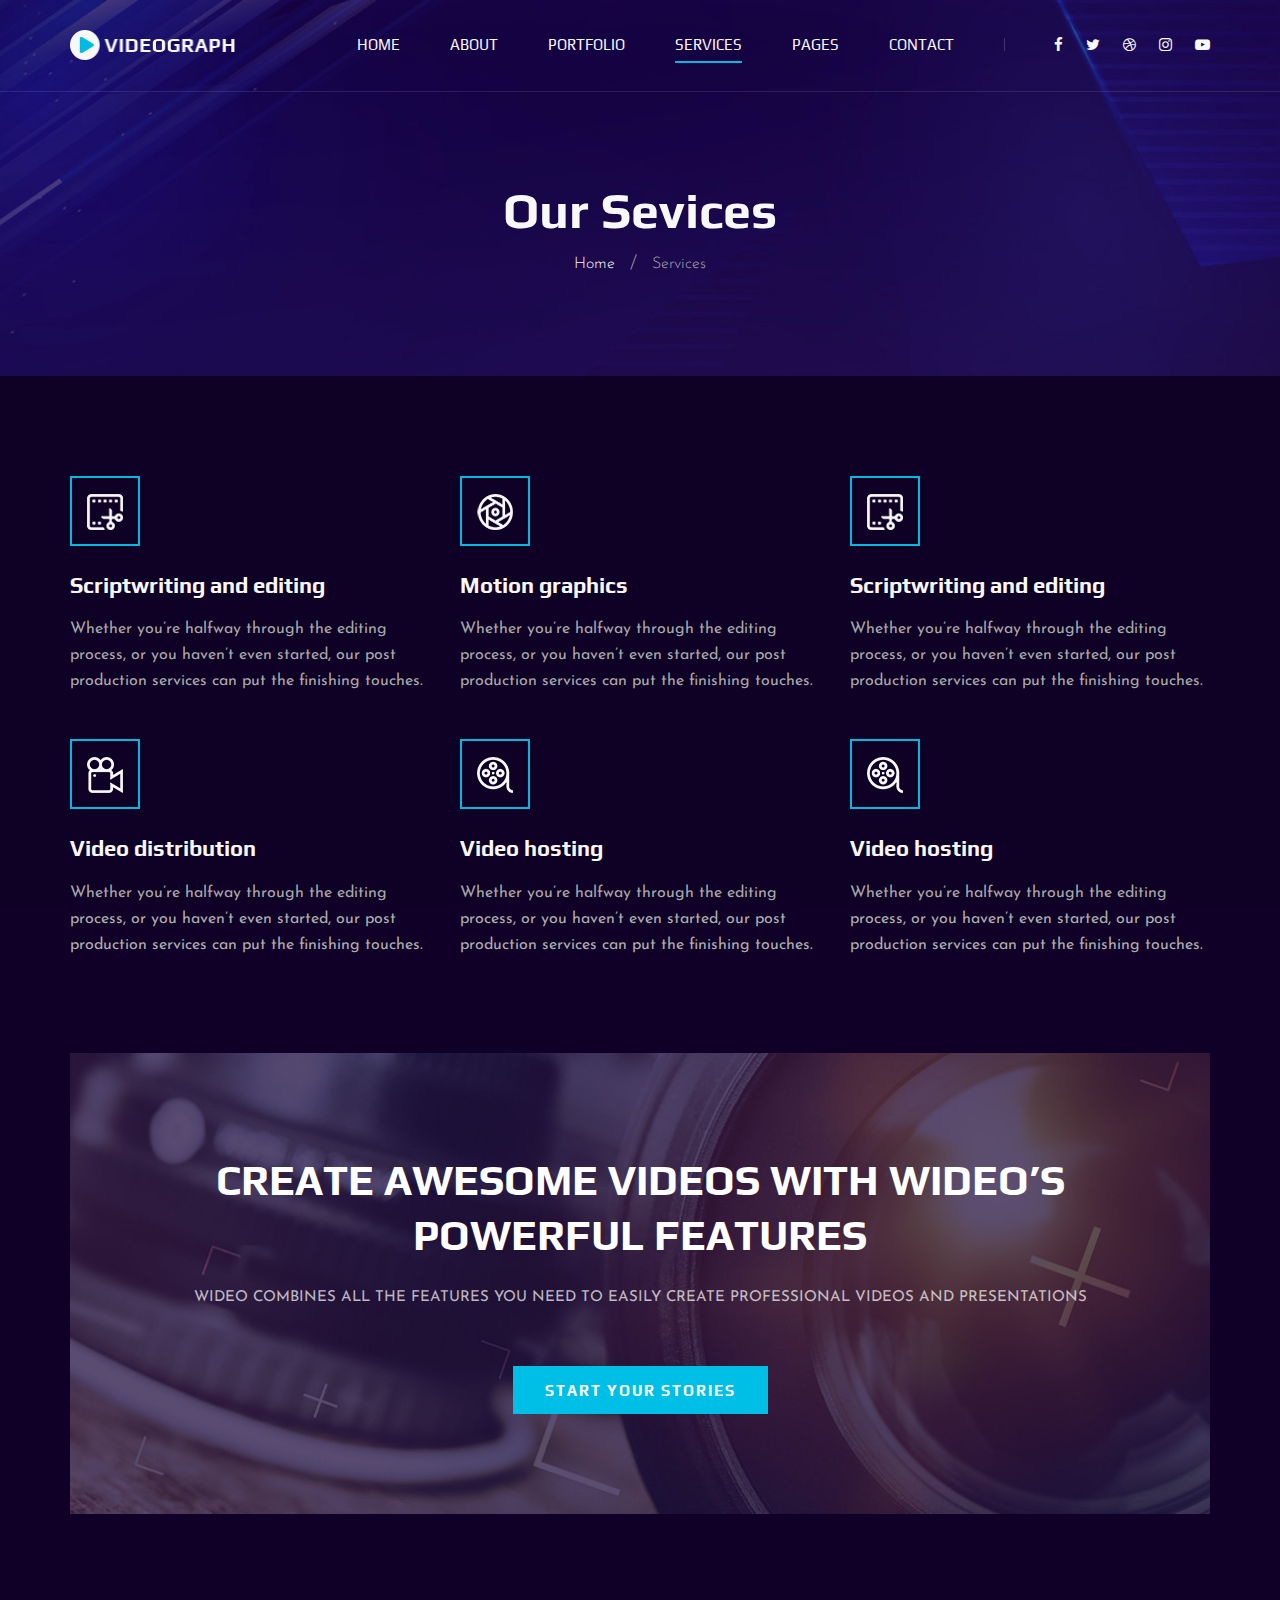
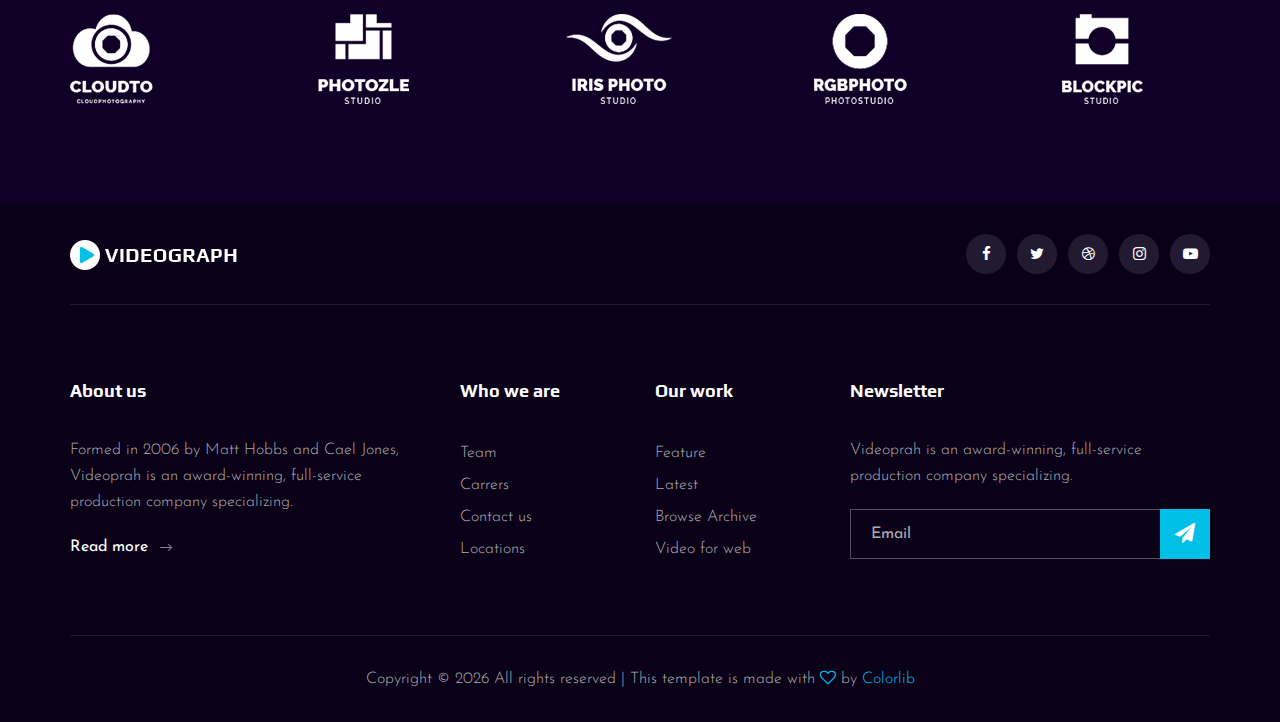
<file: services.html>
<!DOCTYPE html>
<html lang="zxx">

<head>
    <meta charset="UTF-8">
    <meta name="description" content="Videograph Template">
    <meta name="keywords" content="Videograph, unica, creative, html">
    <meta name="viewport" content="width=device-width, initial-scale=1.0">
    <meta http-equiv="X-UA-Compatible" content="ie=edge">
    <title>Videograph | Template</title>

    <!-- Google Font -->
    <link href="https://fonts.googleapis.com/css2?family=Play:wght@400;700&display=swap" rel="stylesheet">
    <link href="https://fonts.googleapis.com/css2?family=Josefin+Sans:wght@300;400;500;600;700&display=swap"
        rel="stylesheet">

    <!-- Css Styles -->
    <link rel="stylesheet" href="css/bootstrap.min.css" type="text/css">
    <link rel="stylesheet" href="css/font-awesome.min.css" type="text/css">
    <link rel="stylesheet" href="css/elegant-icons.css" type="text/css">
    <link rel="stylesheet" href="css/owl.carousel.min.css" type="text/css">
    <link rel="stylesheet" href="css/magnific-popup.css" type="text/css">
    <link rel="stylesheet" href="css/slicknav.min.css" type="text/css">
    <link rel="stylesheet" href="css/style.css" type="text/css">
</head>

<body>
    <!-- Page Preloder -->
    <div id="preloder">
        <div class="loader"></div>
    </div>

    <!-- Header Section Begin -->
    <header class="header">
        <div class="container">
            <div class="row">
                <div class="col-lg-2">
                    <div class="header__logo">
                        <a href="./index.html"><img src="img/logo.png" alt=""></a>
                    </div>
                </div>
                <div class="col-lg-10">
                    <div class="header__nav__option">
                        <nav class="header__nav__menu mobile-menu">
                            <ul>
                                <li><a href="./index.html">Home</a></li>
                                <li><a href="./about.html">About</a></li>
                                <li><a href="./portfolio.html">Portfolio</a></li>
                                <li class="active"><a href="./services.html">Services</a></li>
                                <li><a href="#">Pages</a>
                                    <ul class="dropdown">
                                        <li><a href="./about.html">About</a></li>
                                        <li><a href="./portfolio.html">Portfolio</a></li>
                                        <li><a href="./blog.html">Blog</a></li>
                                        <li><a href="./blog-details.html">Blog Details</a></li>
                                    </ul>
                                </li>
                                <li><a href="./contact.html">Contact</a></li>
                            </ul>
                        </nav>
                        <div class="header__nav__social">
                            <a href="#"><i class="fa fa-facebook"></i></a>
                            <a href="#"><i class="fa fa-twitter"></i></a>
                            <a href="#"><i class="fa fa-dribbble"></i></a>
                            <a href="#"><i class="fa fa-instagram"></i></a>
                            <a href="#"><i class="fa fa-youtube-play"></i></a>
                        </div>
                    </div>
                </div>
            </div>
            <div id="mobile-menu-wrap"></div>
        </div>
    </header>
    <!-- Header End -->

    <!-- Breadcrumb Begin -->
    <div class="breadcrumb-option spad set-bg" data-setbg="img/breadcrumb-bg.jpg">
        <div class="container">
            <div class="row">
                <div class="col-lg-12 text-center">
                    <div class="breadcrumb__text">
                        <h2>Our Sevices</h2>
                        <div class="breadcrumb__links">
                            <a href="#">Home</a>
                            <span>Services</span>
                        </div>
                    </div>
                </div>
            </div>
        </div>
    </div>
    <!-- Breadcrumb End -->

    <!-- Services Section Begin -->
    <section class="services-page spad">
        <div class="container">
            <div class="row">
                <div class="col-lg-4 col-md-6 col-sm-6">
                    <div class="services__item">
                        <div class="services__item__icon">
                            <img src="img/icons/si-2.png" alt="">
                        </div>
                        <h4>Scriptwriting and editing</h4>
                        <p>Whether you’re halfway through the editing process, or you haven’t even started, our post
                            production services can put the finishing touches.</p>
                    </div>
                </div>
                <div class="col-lg-4 col-md-6 col-sm-6">
                    <div class="services__item">
                        <div class="services__item__icon">
                            <img src="img/icons/si-1.png" alt="">
                        </div>
                        <h4>Motion graphics</h4>
                        <p>Whether you’re halfway through the editing process, or you haven’t even started, our post
                            production services can put the finishing touches.</p>
                    </div>
                </div>
                <div class="col-lg-4 col-md-6 col-sm-6">
                    <div class="services__item">
                        <div class="services__item__icon">
                            <img src="img/icons/si-2.png" alt="">
                        </div>
                        <h4>Scriptwriting and editing</h4>
                        <p>Whether you’re halfway through the editing process, or you haven’t even started, our post
                            production services can put the finishing touches.</p>
                    </div>
                </div>
                <div class="col-lg-4 col-md-6 col-sm-6">
                    <div class="services__item">
                        <div class="services__item__icon">
                            <img src="img/icons/si-3.png" alt="">
                        </div>
                        <h4>Video distribution</h4>
                        <p>Whether you’re halfway through the editing process, or you haven’t even started, our post
                            production services can put the finishing touches.</p>
                    </div>
                </div>
                <div class="col-lg-4 col-md-6 col-sm-6">
                    <div class="services__item">
                        <div class="services__item__icon">
                            <img src="img/icons/si-4.png" alt="">
                        </div>
                        <h4>Video hosting</h4>
                        <p>Whether you’re halfway through the editing process, or you haven’t even started, our post
                            production services can put the finishing touches.</p>
                    </div>
                </div>
                <div class="col-lg-4 col-md-6 col-sm-6">
                    <div class="services__item">
                        <div class="services__item__icon">
                            <img src="img/icons/si-4.png" alt="">
                        </div>
                        <h4>Video hosting</h4>
                        <p>Whether you’re halfway through the editing process, or you haven’t even started, our post
                            production services can put the finishing touches.</p>
                    </div>
                </div>
            </div>
        </div>
    </section>
    <!-- Services Section End -->

    <!-- Call To Action Section Begin -->
    <section class="callto sp__callto">
        <div class="container">
            <div class="callto__services spad set-bg" data-setbg="img/calltos-bg.jpg">
                <div class="row d-flex justify-content-center">
                    <div class="col-lg-10 text-center">
                        <div class="callto__text">
                            <h2>CREATE AWESOME VIDEOS WITH WIDEO’S POWERFUL FEATURES</h2>
                            <p>Wideo combines all the features you need to easily create professional videos and
                                presentations</p>
                            <a href="#">Start your stories</a>
                        </div>
                    </div>
                </div>
            </div>
        </div>
    </section>
    <!-- Call To Action Section End -->

    <!-- Logo Begin -->
    <div class="logo spad">
        <div class="container">
            <div class="logo__carousel owl-carousel">
                <a href="#" class="logo__item"><img src="img/logo/logo-1.png" alt=""></a>
                <a href="#" class="logo__item"><img src="img/logo/logo-2.png" alt=""></a>
                <a href="#" class="logo__item"><img src="img/logo/logo-3.png" alt=""></a>
                <a href="#" class="logo__item"><img src="img/logo/logo-4.png" alt=""></a>
                <a href="#" class="logo__item"><img src="img/logo/logo-5.png" alt=""></a>
                <a href="#" class="logo__item"><img src="img/logo/logo-6.png" alt=""></a>
            </div>
        </div>
    </div>
    <!-- Logo End -->

    <!-- Footer Section Begin -->
    <footer class="footer">
        <div class="container">
            <div class="footer__top">
                <div class="row">
                    <div class="col-lg-6 col-md-6">
                        <div class="footer__top__logo">
                            <a href="#"><img src="img/logo.png" alt=""></a>
                        </div>
                    </div>
                    <div class="col-lg-6 col-md-6">
                        <div class="footer__top__social">
                            <a href="#"><i class="fa fa-facebook"></i></a>
                            <a href="#"><i class="fa fa-twitter"></i></a>
                            <a href="#"><i class="fa fa-dribbble"></i></a>
                            <a href="#"><i class="fa fa-instagram"></i></a>
                            <a href="#"><i class="fa fa-youtube-play"></i></a>
                        </div>
                    </div>
                </div>
            </div>
            <div class="footer__option">
                <div class="row">
                    <div class="col-lg-4 col-md-6 col-sm-6">
                        <div class="footer__option__item">
                            <h5>About us</h5>
                            <p>Formed in 2006 by Matt Hobbs and Cael Jones, Videoprah is an award-winning, full-service
                                production company specializing.</p>
                            <a href="#" class="read__more">Read more <span class="arrow_right"></span></a>
                        </div>
                    </div>
                    <div class="col-lg-2 col-md-3 col-sm-3">
                        <div class="footer__option__item">
                            <h5>Who we are</h5>
                            <ul>
                                <li><a href="#">Team</a></li>
                                <li><a href="#">Carrers</a></li>
                                <li><a href="#">Contact us</a></li>
                                <li><a href="#">Locations</a></li>
                            </ul>
                        </div>
                    </div>
                    <div class="col-lg-2 col-md-3 col-sm-3">
                        <div class="footer__option__item">
                            <h5>Our work</h5>
                            <ul>
                                <li><a href="#">Feature</a></li>
                                <li><a href="#">Latest</a></li>
                                <li><a href="#">Browse Archive</a></li>
                                <li><a href="#">Video for web</a></li>
                            </ul>
                        </div>
                    </div>
                    <div class="col-lg-4 col-md-12">
                        <div class="footer__option__item">
                            <h5>Newsletter</h5>
                            <p>Videoprah is an award-winning, full-service production company specializing.</p>
                            <form action="#">
                                <input type="text" placeholder="Email">
                                <button type="submit"><i class="fa fa-send"></i></button>
                            </form>
                        </div>
                    </div>
                </div>
            </div>
            <div class="footer__copyright">
                <div class="row">
                    <div class="col-lg-12 text-center">
                        <!-- Link back to Colorlib can't be removed. Template is licensed under CC BY 3.0. -->
                        <p class="footer__copyright__text">Copyright &copy;
                            <script>
                                document.write(new Date().getFullYear());
                            </script>
                            All rights reserved | This template is made with <i class="fa fa-heart-o"
                                aria-hidden="true"></i> by <a href="https://colorlib.com" target="_blank">Colorlib</a>
                        </p>
                        <!-- Link back to Colorlib can't be removed. Template is licensed under CC BY 3.0. -->
                    </div>
                </div>
            </div>
        </div>
    </footer>
    <!-- Footer Section End -->

    <!-- Js Plugins -->
    <script src="js/jquery-3.3.1.min.js"></script>
    <script src="js/bootstrap.min.js"></script>
    <script src="js/jquery.magnific-popup.min.js"></script>
    <script src="js/mixitup.min.js"></script>
    <script src="js/masonry.pkgd.min.js"></script>
    <script src="js/jquery.slicknav.js"></script>
    <script src="js/owl.carousel.min.js"></script>
    <script src="js/main.js"></script>
</body>

</html>
</file>
<file: css/elegant-icons.css>
@font-face {
	font-family: 'ElegantIcons';
	src:url('../fonts/ElegantIcons.eot');
	src:url('../fonts/ElegantIcons.eot?#iefix') format('embedded-opentype'),
		url('../fonts/ElegantIcons.woff') format('woff'),
		url('../fonts/ElegantIcons.ttf') format('truetype'),
		url('../fonts/ElegantIcons.svg#ElegantIcons') format('svg');
	font-weight: normal;
	font-style: normal;
}

/* Use the following CSS code if you want to use data attributes for inserting your icons */
[data-icon]:before {
	font-family: 'ElegantIcons';
	content: attr(data-icon);
	speak: none;
	font-weight: normal;
	font-variant: normal;
	text-transform: none;
	line-height: 1;
	-webkit-font-smoothing: antialiased;
	-moz-osx-font-smoothing: grayscale;
}

/* Use the following CSS code if you want to have a class per icon */
/*
Instead of a list of all class selectors,
you can use the generic selector below, but it's slower:
[class*="your-class-prefix"] {
*/
.arrow_up, .arrow_down, .arrow_left, .arrow_right, .arrow_left-up, .arrow_right-up, .arrow_right-down, .arrow_left-down, .arrow-up-down, .arrow_up-down_alt, .arrow_left-right_alt, .arrow_left-right, .arrow_expand_alt2, .arrow_expand_alt, .arrow_condense, .arrow_expand, .arrow_move, .arrow_carrot-up, .arrow_carrot-down, .arrow_carrot-left, .arrow_carrot-right, .arrow_carrot-2up, .arrow_carrot-2down, .arrow_carrot-2left, .arrow_carrot-2right, .arrow_carrot-up_alt2, .arrow_carrot-down_alt2, .arrow_carrot-left_alt2, .arrow_carrot-right_alt2, .arrow_carrot-2up_alt2, .arrow_carrot-2down_alt2, .arrow_carrot-2left_alt2, .arrow_carrot-2right_alt2, .arrow_triangle-up, .arrow_triangle-down, .arrow_triangle-left, .arrow_triangle-right, .arrow_triangle-up_alt2, .arrow_triangle-down_alt2, .arrow_triangle-left_alt2, .arrow_triangle-right_alt2, .arrow_back, .icon_minus-06, .icon_plus, .icon_close, .icon_check, .icon_minus_alt2, .icon_plus_alt2, .icon_close_alt2, .icon_check_alt2, .icon_zoom-out_alt, .icon_zoom-in_alt, .icon_search, .icon_box-empty, .icon_box-selected, .icon_minus-box, .icon_plus-box, .icon_box-checked, .icon_circle-empty, .icon_circle-slelected, .icon_stop_alt2, .icon_stop, .icon_pause_alt2, .icon_pause, .icon_menu, .icon_menu-square_alt2, .icon_menu-circle_alt2, .icon_ul, .icon_ol, .icon_adjust-horiz, .icon_adjust-vert, .icon_document_alt, .icon_documents_alt, .icon_pencil, .icon_pencil-edit_alt, .icon_pencil-edit, .icon_folder-alt, .icon_folder-open_alt, .icon_folder-add_alt, .icon_info_alt, .icon_error-oct_alt, .icon_error-circle_alt, .icon_error-triangle_alt, .icon_question_alt2, .icon_question, .icon_comment_alt, .icon_chat_alt, .icon_vol-mute_alt, .icon_volume-low_alt, .icon_volume-high_alt, .icon_quotations, .icon_quotations_alt2, .icon_clock_alt, .icon_lock_alt, .icon_lock-open_alt, .icon_key_alt, .icon_cloud_alt, .icon_cloud-upload_alt, .icon_cloud-download_alt, .icon_image, .icon_images, .icon_lightbulb_alt, .icon_gift_alt, .icon_house_alt, .icon_genius, .icon_mobile, .icon_tablet, .icon_laptop, .icon_desktop, .icon_camera_alt, .icon_mail_alt, .icon_cone_alt, .icon_ribbon_alt, .icon_bag_alt, .icon_creditcard, .icon_cart_alt, .icon_paperclip, .icon_tag_alt, .icon_tags_alt, .icon_trash_alt, .icon_cursor_alt, .icon_mic_alt, .icon_compass_alt, .icon_pin_alt, .icon_pushpin_alt, .icon_map_alt, .icon_drawer_alt, .icon_toolbox_alt, .icon_book_alt, .icon_calendar, .icon_film, .icon_table, .icon_contacts_alt, .icon_headphones, .icon_lifesaver, .icon_piechart, .icon_refresh, .icon_link_alt, .icon_link, .icon_loading, .icon_blocked, .icon_archive_alt, .icon_heart_alt, .icon_star_alt, .icon_star-half_alt, .icon_star, .icon_star-half, .icon_tools, .icon_tool, .icon_cog, .icon_cogs, .arrow_up_alt, .arrow_down_alt, .arrow_left_alt, .arrow_right_alt, .arrow_left-up_alt, .arrow_right-up_alt, .arrow_right-down_alt, .arrow_left-down_alt, .arrow_condense_alt, .arrow_expand_alt3, .arrow_carrot_up_alt, .arrow_carrot-down_alt, .arrow_carrot-left_alt, .arrow_carrot-right_alt, .arrow_carrot-2up_alt, .arrow_carrot-2dwnn_alt, .arrow_carrot-2left_alt, .arrow_carrot-2right_alt, .arrow_triangle-up_alt, .arrow_triangle-down_alt, .arrow_triangle-left_alt, .arrow_triangle-right_alt, .icon_minus_alt, .icon_plus_alt, .icon_close_alt, .icon_check_alt, .icon_zoom-out, .icon_zoom-in, .icon_stop_alt, .icon_menu-square_alt, .icon_menu-circle_alt, .icon_document, .icon_documents, .icon_pencil_alt, .icon_folder, .icon_folder-open, .icon_folder-add, .icon_folder_upload, .icon_folder_download, .icon_info, .icon_error-circle, .icon_error-oct, .icon_error-triangle, .icon_question_alt, .icon_comment, .icon_chat, .icon_vol-mute, .icon_volume-low, .icon_volume-high, .icon_quotations_alt, .icon_clock, .icon_lock, .icon_lock-open, .icon_key, .icon_cloud, .icon_cloud-upload, .icon_cloud-download, .icon_lightbulb, .icon_gift, .icon_house, .icon_camera, .icon_mail, .icon_cone, .icon_ribbon, .icon_bag, .icon_cart, .icon_tag, .icon_tags, .icon_trash, .icon_cursor, .icon_mic, .icon_compass, .icon_pin, .icon_pushpin, .icon_map, .icon_drawer, .icon_toolbox, .icon_book, .icon_contacts, .icon_archive, .icon_heart, .icon_profile, .icon_group, .icon_grid-2x2, .icon_grid-3x3, .icon_music, .icon_pause_alt, .icon_phone, .icon_upload, .icon_download, .social_facebook, .social_twitter, .social_pinterest, .social_googleplus, .social_tumblr, .social_tumbleupon, .social_wordpress, .social_instagram, .social_dribbble, .social_vimeo, .social_linkedin, .social_rss, .social_deviantart, .social_share, .social_myspace, .social_skype, .social_youtube, .social_picassa, .social_googledrive, .social_flickr, .social_blogger, .social_spotify, .social_delicious, .social_facebook_circle, .social_twitter_circle, .social_pinterest_circle, .social_googleplus_circle, .social_tumblr_circle, .social_stumbleupon_circle, .social_wordpress_circle, .social_instagram_circle, .social_dribbble_circle, .social_vimeo_circle, .social_linkedin_circle, .social_rss_circle, .social_deviantart_circle, .social_share_circle, .social_myspace_circle, .social_skype_circle, .social_youtube_circle, .social_picassa_circle, .social_googledrive_alt2, .social_flickr_circle, .social_blogger_circle, .social_spotify_circle, .social_delicious_circle, .social_facebook_square, .social_twitter_square, .social_pinterest_square, .social_googleplus_square, .social_tumblr_square, .social_stumbleupon_square, .social_wordpress_square, .social_instagram_square, .social_dribbble_square, .social_vimeo_square, .social_linkedin_square, .social_rss_square, .social_deviantart_square, .social_share_square, .social_myspace_square, .social_skype_square, .social_youtube_square, .social_picassa_square, .social_googledrive_square, .social_flickr_square, .social_blogger_square, .social_spotify_square, .social_delicious_square, .icon_printer, .icon_calulator, .icon_building, .icon_floppy, .icon_drive, .icon_search-2, .icon_id, .icon_id-2, .icon_puzzle, .icon_like, .icon_dislike, .icon_mug, .icon_currency, .icon_wallet, .icon_pens, .icon_easel, .icon_flowchart, .icon_datareport, .icon_briefcase, .icon_shield, .icon_percent, .icon_globe, .icon_globe-2, .icon_target, .icon_hourglass, .icon_balance, .icon_rook, .icon_printer-alt, .icon_calculator_alt, .icon_building_alt, .icon_floppy_alt, .icon_drive_alt, .icon_search_alt, .icon_id_alt, .icon_id-2_alt, .icon_puzzle_alt, .icon_like_alt, .icon_dislike_alt, .icon_mug_alt, .icon_currency_alt, .icon_wallet_alt, .icon_pens_alt, .icon_easel_alt, .icon_flowchart_alt, .icon_datareport_alt, .icon_briefcase_alt, .icon_shield_alt, .icon_percent_alt, .icon_globe_alt, .icon_clipboard {
	font-family: 'ElegantIcons';
	speak: none;
	font-style: normal;
	font-weight: normal;
	font-variant: normal;
	text-transform: none;
	line-height: 1;
	-webkit-font-smoothing: antialiased;
}
.arrow_up:before {
	content: "\21";
}
.arrow_down:before {
	content: "\22";
}
.arrow_left:before {
	content: "\23";
}
.arrow_right:before {
	content: "\24";
}
.arrow_left-up:before {
	content: "\25";
}
.arrow_right-up:before {
	content: "\26";
}
.arrow_right-down:before {
	content: "\27";
}
.arrow_left-down:before {
	content: "\28";
}
.arrow-up-down:before {
	content: "\29";
}
.arrow_up-down_alt:before {
	content: "\2a";
}
.arrow_left-right_alt:before {
	content: "\2b";
}
.arrow_left-right:before {
	content: "\2c";
}
.arrow_expand_alt2:before {
	content: "\2d";
}
.arrow_expand_alt:before {
	content: "\2e";
}
.arrow_condense:before {
	content: "\2f";
}
.arrow_expand:before {
	content: "\30";
}
.arrow_move:before {
	content: "\31";
}
.arrow_carrot-up:before {
	content: "\32";
}
.arrow_carrot-down:before {
	content: "\33";
}
.arrow_carrot-left:before {
	content: "\34";
}
.arrow_carrot-right:before {
	content: "\35";
}
.arrow_carrot-2up:before {
	content: "\36";
}
.arrow_carrot-2down:before {
	content: "\37";
}
.arrow_carrot-2left:before {
	content: "\38";
}
.arrow_carrot-2right:before {
	content: "\39";
}
.arrow_carrot-up_alt2:before {
	content: "\3a";
}
.arrow_carrot-down_alt2:before {
	content: "\3b";
}
.arrow_carrot-left_alt2:before {
	content: "\3c";
}
.arrow_carrot-right_alt2:before {
	content: "\3d";
}
.arrow_carrot-2up_alt2:before {
	content: "\3e";
}
.arrow_carrot-2down_alt2:before {
	content: "\3f";
}
.arrow_carrot-2left_alt2:before {
	content: "\40";
}
.arrow_carrot-2right_alt2:before {
	content: "\41";
}
.arrow_triangle-up:before {
	content: "\42";
}
.arrow_triangle-down:before {
	content: "\43";
}
.arrow_triangle-left:before {
	content: "\44";
}
.arrow_triangle-right:before {
	content: "\45";
}
.arrow_triangle-up_alt2:before {
	content: "\46";
}
.arrow_triangle-down_alt2:before {
	content: "\47";
}
.arrow_triangle-left_alt2:before {
	content: "\48";
}
.arrow_triangle-right_alt2:before {
	content: "\49";
}
.arrow_back:before {
	content: "\4a";
}
.icon_minus-06:before {
	content: "\4b";
}
.icon_plus:before {
	content: "\4c";
}
.icon_close:before {
	content: "\4d";
}
.icon_check:before {
	content: "\4e";
}
.icon_minus_alt2:before {
	content: "\4f";
}
.icon_plus_alt2:before {
	content: "\50";
}
.icon_close_alt2:before {
	content: "\51";
}
.icon_check_alt2:before {
	content: "\52";
}
.icon_zoom-out_alt:before {
	content: "\53";
}
.icon_zoom-in_alt:before {
	content: "\54";
}
.icon_search:before {
	content: "\55";
}
.icon_box-empty:before {
	content: "\56";
}
.icon_box-selected:before {
	content: "\57";
}
.icon_minus-box:before {
	content: "\58";
}
.icon_plus-box:before {
	content: "\59";
}
.icon_box-checked:before {
	content: "\5a";
}
.icon_circle-empty:before {
	content: "\5b";
}
.icon_circle-slelected:before {
	content: "\5c";
}
.icon_stop_alt2:before {
	content: "\5d";
}
.icon_stop:before {
	content: "\5e";
}
.icon_pause_alt2:before {
	content: "\5f";
}
.icon_pause:before {
	content: "\60";
}
.icon_menu:before {
	content: "\61";
}
.icon_menu-square_alt2:before {
	content: "\62";
}
.icon_menu-circle_alt2:before {
	content: "\63";
}
.icon_ul:before {
	content: "\64";
}
.icon_ol:before {
	content: "\65";
}
.icon_adjust-horiz:before {
	content: "\66";
}
.icon_adjust-vert:before {
	content: "\67";
}
.icon_document_alt:before {
	content: "\68";
}
.icon_documents_alt:before {
	content: "\69";
}
.icon_pencil:before {
	content: "\6a";
}
.icon_pencil-edit_alt:before {
	content: "\6b";
}
.icon_pencil-edit:before {
	content: "\6c";
}
.icon_folder-alt:before {
	content: "\6d";
}
.icon_folder-open_alt:before {
	content: "\6e";
}
.icon_folder-add_alt:before {
	content: "\6f";
}
.icon_info_alt:before {
	content: "\70";
}
.icon_error-oct_alt:before {
	content: "\71";
}
.icon_error-circle_alt:before {
	content: "\72";
}
.icon_error-triangle_alt:before {
	content: "\73";
}
.icon_question_alt2:before {
	content: "\74";
}
.icon_question:before {
	content: "\75";
}
.icon_comment_alt:before {
	content: "\76";
}
.icon_chat_alt:before {
	content: "\77";
}
.icon_vol-mute_alt:before {
	content: "\78";
}
.icon_volume-low_alt:before {
	content: "\79";
}
.icon_volume-high_alt:before {
	content: "\7a";
}
.icon_quotations:before {
	content: "\7b";
}
.icon_quotations_alt2:before {
	content: "\7c";
}
.icon_clock_alt:before {
	content: "\7d";
}
.icon_lock_alt:before {
	content: "\7e";
}
.icon_lock-open_alt:before {
	content: "\e000";
}
.icon_key_alt:before {
	content: "\e001";
}
.icon_cloud_alt:before {
	content: "\e002";
}
.icon_cloud-upload_alt:before {
	content: "\e003";
}
.icon_cloud-download_alt:before {
	content: "\e004";
}
.icon_image:before {
	content: "\e005";
}
.icon_images:before {
	content: "\e006";
}
.icon_lightbulb_alt:before {
	content: "\e007";
}
.icon_gift_alt:before {
	content: "\e008";
}
.icon_house_alt:before {
	content: "\e009";
}
.icon_genius:before {
	content: "\e00a";
}
.icon_mobile:before {
	content: "\e00b";
}
.icon_tablet:before {
	content: "\e00c";
}
.icon_laptop:before {
	content: "\e00d";
}
.icon_desktop:before {
	content: "\e00e";
}
.icon_camera_alt:before {
	content: "\e00f";
}
.icon_mail_alt:before {
	content: "\e010";
}
.icon_cone_alt:before {
	content: "\e011";
}
.icon_ribbon_alt:before {
	content: "\e012";
}
.icon_bag_alt:before {
	content: "\e013";
}
.icon_creditcard:before {
	content: "\e014";
}
.icon_cart_alt:before {
	content: "\e015";
}
.icon_paperclip:before {
	content: "\e016";
}
.icon_tag_alt:before {
	content: "\e017";
}
.icon_tags_alt:before {
	content: "\e018";
}
.icon_trash_alt:before {
	content: "\e019";
}
.icon_cursor_alt:before {
	content: "\e01a";
}
.icon_mic_alt:before {
	content: "\e01b";
}
.icon_compass_alt:before {
	content: "\e01c";
}
.icon_pin_alt:before {
	content: "\e01d";
}
.icon_pushpin_alt:before {
	content: "\e01e";
}
.icon_map_alt:before {
	content: "\e01f";
}
.icon_drawer_alt:before {
	content: "\e020";
}
.icon_toolbox_alt:before {
	content: "\e021";
}
.icon_book_alt:before {
	content: "\e022";
}
.icon_calendar:before {
	content: "\e023";
}
.icon_film:before {
	content: "\e024";
}
.icon_table:before {
	content: "\e025";
}
.icon_contacts_alt:before {
	content: "\e026";
}
.icon_headphones:before {
	content: "\e027";
}
.icon_lifesaver:before {
	content: "\e028";
}
.icon_piechart:before {
	content: "\e029";
}
.icon_refresh:before {
	content: "\e02a";
}
.icon_link_alt:before {
	content: "\e02b";
}
.icon_link:before {
	content: "\e02c";
}
.icon_loading:before {
	content: "\e02d";
}
.icon_blocked:before {
	content: "\e02e";
}
.icon_archive_alt:before {
	content: "\e02f";
}
.icon_heart_alt:before {
	content: "\e030";
}
.icon_star_alt:before {
	content: "\e031";
}
.icon_star-half_alt:before {
	content: "\e032";
}
.icon_star:before {
	content: "\e033";
}
.icon_star-half:before {
	content: "\e034";
}
.icon_tools:before {
	content: "\e035";
}
.icon_tool:before {
	content: "\e036";
}
.icon_cog:before {
	content: "\e037";
}
.icon_cogs:before {
	content: "\e038";
}
.arrow_up_alt:before {
	content: "\e039";
}
.arrow_down_alt:before {
	content: "\e03a";
}
.arrow_left_alt:before {
	content: "\e03b";
}
.arrow_right_alt:before {
	content: "\e03c";
}
.arrow_left-up_alt:before {
	content: "\e03d";
}
.arrow_right-up_alt:before {
	content: "\e03e";
}
.arrow_right-down_alt:before {
	content: "\e03f";
}
.arrow_left-down_alt:before {
	content: "\e040";
}
.arrow_condense_alt:before {
	content: "\e041";
}
.arrow_expand_alt3:before {
	content: "\e042";
}
.arrow_carrot_up_alt:before {
	content: "\e043";
}
.arrow_carrot-down_alt:before {
	content: "\e044";
}
.arrow_carrot-left_alt:before {
	content: "\e045";
}
.arrow_carrot-right_alt:before {
	content: "\e046";
}
.arrow_carrot-2up_alt:before {
	content: "\e047";
}
.arrow_carrot-2dwnn_alt:before {
	content: "\e048";
}
.arrow_carrot-2left_alt:before {
	content: "\e049";
}
.arrow_carrot-2right_alt:before {
	content: "\e04a";
}
.arrow_triangle-up_alt:before {
	content: "\e04b";
}
.arrow_triangle-down_alt:before {
	content: "\e04c";
}
.arrow_triangle-left_alt:before {
	content: "\e04d";
}
.arrow_triangle-right_alt:before {
	content: "\e04e";
}
.icon_minus_alt:before {
	content: "\e04f";
}
.icon_plus_alt:before {
	content: "\e050";
}
.icon_close_alt:before {
	content: "\e051";
}
.icon_check_alt:before {
	content: "\e052";
}
.icon_zoom-out:before {
	content: "\e053";
}
.icon_zoom-in:before {
	content: "\e054";
}
.icon_stop_alt:before {
	content: "\e055";
}
.icon_menu-square_alt:before {
	content: "\e056";
}
.icon_menu-circle_alt:before {
	content: "\e057";
}
.icon_document:before {
	content: "\e058";
}
.icon_documents:before {
	content: "\e059";
}
.icon_pencil_alt:before {
	content: "\e05a";
}
.icon_folder:before {
	content: "\e05b";
}
.icon_folder-open:before {
	content: "\e05c";
}
.icon_folder-add:before {
	content: "\e05d";
}
.icon_folder_upload:before {
	content: "\e05e";
}
.icon_folder_download:before {
	content: "\e05f";
}
.icon_info:before {
	content: "\e060";
}
.icon_error-circle:before {
	content: "\e061";
}
.icon_error-oct:before {
	content: "\e062";
}
.icon_error-triangle:before {
	content: "\e063";
}
.icon_question_alt:before {
	content: "\e064";
}
.icon_comment:before {
	content: "\e065";
}
.icon_chat:before {
	content: "\e066";
}
.icon_vol-mute:before {
	content: "\e067";
}
.icon_volume-low:before {
	content: "\e068";
}
.icon_volume-high:before {
	content: "\e069";
}
.icon_quotations_alt:before {
	content: "\e06a";
}
.icon_clock:before {
	content: "\e06b";
}
.icon_lock:before {
	content: "\e06c";
}
.icon_lock-open:before {
	content: "\e06d";
}
.icon_key:before {
	content: "\e06e";
}
.icon_cloud:before {
	content: "\e06f";
}
.icon_cloud-upload:before {
	content: "\e070";
}
.icon_cloud-download:before {
	content: "\e071";
}
.icon_lightbulb:before {
	content: "\e072";
}
.icon_gift:before {
	content: "\e073";
}
.icon_house:before {
	content: "\e074";
}
.icon_camera:before {
	content: "\e075";
}
.icon_mail:before {
	content: "\e076";
}
.icon_cone:before {
	content: "\e077";
}
.icon_ribbon:before {
	content: "\e078";
}
.icon_bag:before {
	content: "\e079";
}
.icon_cart:before {
	content: "\e07a";
}
.icon_tag:before {
	content: "\e07b";
}
.icon_tags:before {
	content: "\e07c";
}
.icon_trash:before {
	content: "\e07d";
}
.icon_cursor:before {
	content: "\e07e";
}
.icon_mic:before {
	content: "\e07f";
}
.icon_compass:before {
	content: "\e080";
}
.icon_pin:before {
	content: "\e081";
}
.icon_pushpin:before {
	content: "\e082";
}
.icon_map:before {
	content: "\e083";
}
.icon_drawer:before {
	content: "\e084";
}
.icon_toolbox:before {
	content: "\e085";
}
.icon_book:before {
	content: "\e086";
}
.icon_contacts:before {
	content: "\e087";
}
.icon_archive:before {
	content: "\e088";
}
.icon_heart:before {
	content: "\e089";
}
.icon_profile:before {
	content: "\e08a";
}
.icon_group:before {
	content: "\e08b";
}
.icon_grid-2x2:before {
	content: "\e08c";
}
.icon_grid-3x3:before {
	content: "\e08d";
}
.icon_music:before {
	content: "\e08e";
}
.icon_pause_alt:before {
	content: "\e08f";
}
.icon_phone:before {
	content: "\e090";
}
.icon_upload:before {
	content: "\e091";
}
.icon_download:before {
	content: "\e092";
}
.social_facebook:before {
	content: "\e093";
}
.social_twitter:before {
	content: "\e094";
}
.social_pinterest:before {
	content: "\e095";
}
.social_googleplus:before {
	content: "\e096";
}
.social_tumblr:before {
	content: "\e097";
}
.social_tumbleupon:before {
	content: "\e098";
}
.social_wordpress:before {
	content: "\e099";
}
.social_instagram:before {
	content: "\e09a";
}
.social_dribbble:before {
	content: "\e09b";
}
.social_vimeo:before {
	content: "\e09c";
}
.social_linkedin:before {
	content: "\e09d";
}
.social_rss:before {
	content: "\e09e";
}
.social_deviantart:before {
	content: "\e09f";
}
.social_share:before {
	content: "\e0a0";
}
.social_myspace:before {
	content: "\e0a1";
}
.social_skype:before {
	content: "\e0a2";
}
.social_youtube:before {
	content: "\e0a3";
}
.social_picassa:before {
	content: "\e0a4";
}
.social_googledrive:before {
	content: "\e0a5";
}
.social_flickr:before {
	content: "\e0a6";
}
.social_blogger:before {
	content: "\e0a7";
}
.social_spotify:before {
	content: "\e0a8";
}
.social_delicious:before {
	content: "\e0a9";
}
.social_facebook_circle:before {
	content: "\e0aa";
}
.social_twitter_circle:before {
	content: "\e0ab";
}
.social_pinterest_circle:before {
	content: "\e0ac";
}
.social_googleplus_circle:before {
	content: "\e0ad";
}
.social_tumblr_circle:before {
	content: "\e0ae";
}
.social_stumbleupon_circle:before {
	content: "\e0af";
}
.social_wordpress_circle:before {
	content: "\e0b0";
}
.social_instagram_circle:before {
	content: "\e0b1";
}
.social_dribbble_circle:before {
	content: "\e0b2";
}
.social_vimeo_circle:before {
	content: "\e0b3";
}
.social_linkedin_circle:before {
	content: "\e0b4";
}
.social_rss_circle:before {
	content: "\e0b5";
}
.social_deviantart_circle:before {
	content: "\e0b6";
}
.social_share_circle:before {
	content: "\e0b7";
}
.social_myspace_circle:before {
	content: "\e0b8";
}
.social_skype_circle:before {
	content: "\e0b9";
}
.social_youtube_circle:before {
	content: "\e0ba";
}
.social_picassa_circle:before {
	content: "\e0bb";
}
.social_googledrive_alt2:before {
	content: "\e0bc";
}
.social_flickr_circle:before {
	content: "\e0bd";
}
.social_blogger_circle:before {
	content: "\e0be";
}
.social_spotify_circle:before {
	content: "\e0bf";
}
.social_delicious_circle:before {
	content: "\e0c0";
}
.social_facebook_square:before {
	content: "\e0c1";
}
.social_twitter_square:before {
	content: "\e0c2";
}
.social_pinterest_square:before {
	content: "\e0c3";
}
.social_googleplus_square:before {
	content: "\e0c4";
}
.social_tumblr_square:before {
	content: "\e0c5";
}
.social_stumbleupon_square:before {
	content: "\e0c6";
}
.social_wordpress_square:before {
	content: "\e0c7";
}
.social_instagram_square:before {
	content: "\e0c8";
}
.social_dribbble_square:before {
	content: "\e0c9";
}
.social_vimeo_square:before {
	content: "\e0ca";
}
.social_linkedin_square:before {
	content: "\e0cb";
}
.social_rss_square:before {
	content: "\e0cc";
}
.social_deviantart_square:before {
	content: "\e0cd";
}
.social_share_square:before {
	content: "\e0ce";
}
.social_myspace_square:before {
	content: "\e0cf";
}
.social_skype_square:before {
	content: "\e0d0";
}
.social_youtube_square:before {
	content: "\e0d1";
}
.social_picassa_square:before {
	content: "\e0d2";
}
.social_googledrive_square:before {
	content: "\e0d3";
}
.social_flickr_square:before {
	content: "\e0d4";
}
.social_blogger_square:before {
	content: "\e0d5";
}
.social_spotify_square:before {
	content: "\e0d6";
}
.social_delicious_square:before {
	content: "\e0d7";
}
.icon_printer:before {
	content: "\e103";
}
.icon_calulator:before {
	content: "\e0ee";
}
.icon_building:before {
	content: "\e0ef";
}
.icon_floppy:before {
	content: "\e0e8";
}
.icon_drive:before {
	content: "\e0ea";
}
.icon_search-2:before {
	content: "\e101";
}
.icon_id:before {
	content: "\e107";
}
.icon_id-2:before {
	content: "\e108";
}
.icon_puzzle:before {
	content: "\e102";
}
.icon_like:before {
	content: "\e106";
}
.icon_dislike:before {
	content: "\e0eb";
}
.icon_mug:before {
	content: "\e105";
}
.icon_currency:before {
	content: "\e0ed";
}
.icon_wallet:before {
	content: "\e100";
}
.icon_pens:before {
	content: "\e104";
}
.icon_easel:before {
	content: "\e0e9";
}
.icon_flowchart:before {
	content: "\e109";
}
.icon_datareport:before {
	content: "\e0ec";
}
.icon_briefcase:before {
	content: "\e0fe";
}
.icon_shield:before {
	content: "\e0f6";
}
.icon_percent:before {
	content: "\e0fb";
}
.icon_globe:before {
	content: "\e0e2";
}
.icon_globe-2:before {
	content: "\e0e3";
}
.icon_target:before {
	content: "\e0f5";
}
.icon_hourglass:before {
	content: "\e0e1";
}
.icon_balance:before {
	content: "\e0ff";
}
.icon_rook:before {
	content: "\e0f8";
}
.icon_printer-alt:before {
	content: "\e0fa";
}
.icon_calculator_alt:before {
	content: "\e0e7";
}
.icon_building_alt:before {
	content: "\e0fd";
}
.icon_floppy_alt:before {
	content: "\e0e4";
}
.icon_drive_alt:before {
	content: "\e0e5";
}
.icon_search_alt:before {
	content: "\e0f7";
}
.icon_id_alt:before {
	content: "\e0e0";
}
.icon_id-2_alt:before {
	content: "\e0fc";
}
.icon_puzzle_alt:before {
	content: "\e0f9";
}
.icon_like_alt:before {
	content: "\e0dd";
}
.icon_dislike_alt:before {
	content: "\e0f1";
}
.icon_mug_alt:before {
	content: "\e0dc";
}
.icon_currency_alt:before {
	content: "\e0f3";
}
.icon_wallet_alt:before {
	content: "\e0d8";
}
.icon_pens_alt:before {
	content: "\e0db";
}
.icon_easel_alt:before {
	content: "\e0f0";
}
.icon_flowchart_alt:before {
	content: "\e0df";
}
.icon_datareport_alt:before {
	content: "\e0f2";
}
.icon_briefcase_alt:before {
	content: "\e0f4";
}
.icon_shield_alt:before {
	content: "\e0d9";
}
.icon_percent_alt:before {
	content: "\e0da";
}
.icon_globe_alt:before {
	content: "\e0de";
}
.icon_clipboard:before {
	content: "\e0e6";
}


	.glyph {
		float: left;
		text-align: center;
		padding: .75em;
		margin: .4em 1.5em .75em 0;
		width: 6em;
text-shadow: none;
	}
        .glyph_big {
        font-size: 128px;
        color: #59c5dc;
        float: left;
        margin-right: 20px;
        }

        .glyph div { padding-bottom: 10px;}

	.glyph input {
		font-family: consolas, monospace;
		font-size: 12px;
		width: 100%;
		text-align: center;
		border: 0;
		box-shadow: 0 0 0 1px #ccc;
		padding: .2em;
                -moz-border-radius: 5px;
                -webkit-border-radius: 5px;
	}
	.centered {
		margin-left: auto;
		margin-right: auto;
	}
	.glyph .fs1 {
		font-size: 2em;
	}
</file>
<file: css/style.css>
/******************************************************************
  Template Name: Dreams
  Description: Dreams wedding template
  Author: Colorib
  Author URI: https://colorlib.com/
  Version: 1.0
  Created: Colorib
******************************************************************/
/*------------------------------------------------------------------
[Table of contents]

1.  Template default CSS
	1.1	Variables
	1.2	Mixins
	1.3	Flexbox
	1.4	Reset
2.  Helper Css
3.  Header Section
4.  Hero Section
5.  Services Section
6.  Counter Section
7.  Team Section
8.  Latest Section
9.  Contact
10.  Footer Style
-------------------------------------------------------------------*/
/*----------------------------------------*/
/* Template default CSS
/*----------------------------------------*/
html,
body {
  height: 100%;
  font-family: "Josefin Sans", sans-serif;
  -webkit-font-smoothing: antialiased;
}

h1,
h2,
h3,
h4,
h5,
h6 {
  margin: 0;
  color: #111111;
  font-weight: 400;
  font-family: "Play", sans-serif;
}

h1 {
  font-size: 70px;
}

h2 {
  font-size: 36px;
}

h3 {
  font-size: 30px;
}

h4 {
  font-size: 24px;
}

h5 {
  font-size: 18px;
}

h6 {
  font-size: 16px;
}

p {
  font-size: 16px;
  font-family: "Josefin Sans", sans-serif;
  color: #adadad;
  font-weight: 400;
  line-height: 26px;
  margin: 0 0 15px 0;
}

img {
  max-width: 100%;
}

input:focus,
select:focus,
button:focus,
textarea:focus {
  outline: none;
}

a:hover,
a:focus {
  text-decoration: none;
  outline: none;
  color: #fff;
}

ul,
ol {
  padding: 0;
  margin: 0;
}

/*---------------------
  Helper CSS
-----------------------*/
.section-title {
  margin-bottom: 50px;
}
.section-title.center-title {
  text-align: center;
}
.section-title.center-title h2:after {
  right: 0;
  margin: 0 auto;
}
.section-title span {
  color: #ffffff;
  display: block;
  font-size: 16px;
  letter-spacing: 2px;
  text-transform: uppercase;
  margin-bottom: 6px;
}
.section-title h2 {
  color: #ffffff;
  font-weight: 700;
  text-transform: uppercase;
  position: relative;
  padding-bottom: 25px;
}
.section-title h2:after {
  position: absolute;
  left: 0;
  bottom: 0;
  height: 5px;
  width: 70px;
  background: #00bfe7;
  content: "";
}

.set-bg {
  background-repeat: no-repeat;
  background-size: cover;
  background-position: top center;
}

.spad {
  padding-top: 100px;
  padding-bottom: 100px;
}

.text-white h1,
.text-white h2,
.text-white h3,
.text-white h4,
.text-white h5,
.text-white h6,
.text-white p,
.text-white span,
.text-white li,
.text-white a {
  color: #fff;
}

/* buttons */
.primary-btn {
  display: inline-block;
  font-size: 15px;
  font-family: "Play", sans-serif;
  font-weight: 700;
  padding: 14px 32px 12px;
  color: #ffffff;
  text-transform: uppercase;
  letter-spacing: 2px;
  position: relative;
  z-index: 1;
}
.primary-btn:hover:before {
  height: 100%;
  width: 100%;
}
.primary-btn:hover:after {
  height: 100%;
  width: 100%;
}
.primary-btn:before {
  position: absolute;
  left: 0;
  top: 0;
  height: 30px;
  width: 30px;
  border-left: 2px solid #00bfe7;
  border-top: 2px solid #00bfe7;
  content: "";
  z-index: -1;
  -webkit-transition: all, 0.7s;
  -o-transition: all, 0.7s;
  transition: all, 0.7s;
}
.primary-btn:after {
  position: absolute;
  right: 0;
  bottom: 0;
  height: 30px;
  width: 30px;
  border-right: 2px solid #00bfe7;
  border-bottom: 2px solid #00bfe7;
  content: "";
  z-index: -1;
  -webkit-transition: all, 0.7s;
  -o-transition: all, 0.7s;
  transition: all, 0.7s;
}

.site-btn {
  font-size: 15px;
  color: #ffffff;
  background: #00bfe7;
  font-family: "Play", sans-serif;
  font-weight: 700;
  border: none;
  display: inline-block;
  text-transform: uppercase;
  letter-spacing: 2px;
  padding: 14px 34px 12px;
  width: 100%;
}

/* Preloder */
#preloder {
  position: fixed;
  width: 100%;
  height: 100%;
  top: 0;
  left: 0;
  z-index: 999999;
  background: #000;
}

.loader {
  width: 40px;
  height: 40px;
  position: absolute;
  top: 50%;
  left: 50%;
  margin-top: -13px;
  margin-left: -13px;
  border-radius: 60px;
  animation: loader 0.8s linear infinite;
  -webkit-animation: loader 0.8s linear infinite;
}

@keyframes loader {
  0% {
    -webkit-transform: rotate(0deg);
    transform: rotate(0deg);
    border: 4px solid #f44336;
    border-left-color: transparent;
  }
  50% {
    -webkit-transform: rotate(180deg);
    transform: rotate(180deg);
    border: 4px solid #673ab7;
    border-left-color: transparent;
  }
  100% {
    -webkit-transform: rotate(360deg);
    transform: rotate(360deg);
    border: 4px solid #f44336;
    border-left-color: transparent;
  }
}
@-webkit-keyframes loader {
  0% {
    -webkit-transform: rotate(0deg);
    border: 4px solid #f44336;
    border-left-color: transparent;
  }
  50% {
    -webkit-transform: rotate(180deg);
    border: 4px solid #673ab7;
    border-left-color: transparent;
  }
  100% {
    -webkit-transform: rotate(360deg);
    border: 4px solid #f44336;
    border-left-color: transparent;
  }
}
/*---------------------
  Header
-----------------------*/
.header {
  position: absolute;
  left: 0;
  top: 0;
  width: 100%;
  background: transparent;
  border-bottom: 1px solid rgba(255, 255, 255, 0.1);
  z-index: 9;
}

.header__logo {
  padding: 30px 0;
}
.header__logo a {
  display: inline-block;
}

.header__nav__option {
  text-align: right;
  padding: 28px 0px;
}

.header__nav__menu {
  display: inline-block;
  margin-right: 45px;
}
.header__nav__menu ul li {
  list-style: none;
  display: inline-block;
  margin-right: 45px;
  position: relative;
}
.header__nav__menu ul li.active a:after {
  -webkit-transform: scale(1);
      -ms-transform: scale(1);
          transform: scale(1);
}
.header__nav__menu ul li:hover a:after {
  -webkit-transform: scale(1);
      -ms-transform: scale(1);
          transform: scale(1);
}
.header__nav__menu ul li:hover .dropdown {
  top: 34px;
  opacity: 1;
  visibility: visible;
}
.header__nav__menu ul li:last-child {
  margin-right: 0;
}
.header__nav__menu ul li .dropdown {
  position: absolute;
  left: 0;
  top: 60px;
  width: 140px;
  background: #ffffff;
  text-align: left;
  padding: 2px 0;
  z-index: 9;
  opacity: 0;
  visibility: hidden;
  -webkit-transition: all, 0.3s;
  -o-transition: all, 0.3s;
  transition: all, 0.3s;
}
.header__nav__menu ul li .dropdown li {
  display: block;
  margin-right: 0;
}
.header__nav__menu ul li .dropdown li a {
  font-size: 14px;
  color: #111111;
  padding: 8px 20px;
  text-transform: capitalize;
}
.header__nav__menu ul li .dropdown li a:after {
  display: none;
}
.header__nav__menu ul li a {
  font-size: 15px;
  font-family: "Play", sans-serif;
  color: #ffffff;
  display: block;
  text-transform: uppercase;
  position: relative;
  padding: 6px 0;
}
.header__nav__menu ul li a:after {
  position: absolute;
  left: 0;
  bottom: 0;
  width: 100%;
  height: 2px;
  background: #00bfe7;
  content: "";
  -webkit-transform: scale(0);
      -ms-transform: scale(0);
          transform: scale(0);
  -webkit-transition: all, 0.3s;
  -o-transition: all, 0.3s;
  transition: all, 0.3s;
}

.header__nav__social {
  display: inline-block;
  position: relative;
  padding-left: 50px;
}
.header__nav__social:before {
  position: absolute;
  left: 0;
  top: 4px;
  height: 13px;
  width: 1px;
  background: rgba(225, 225, 225, 0.2);
  content: "";
}
.header__nav__social a {
  color: #ffffff;
  font-size: 15px;
  margin-right: 18px;
}
.header__nav__social a:last-child {
  margin-right: 0;
}

.slicknav_menu {
  display: none;
}

/*---------------------
  Hero
-----------------------*/
.hero__slider.owl-carousel .owl-item.active .hero__text span {
  top: 0;
  opacity: 1;
}
.hero__slider.owl-carousel .owl-item.active .hero__text h2 {
  top: 0;
  opacity: 1;
}
.hero__slider.owl-carousel .owl-item.active .hero__text .primary-btn {
  top: 0;
  opacity: 1;
}
.hero__slider.owl-carousel .owl-dots {
  position: absolute;
  left: 0;
  right: 0;
  bottom: 45px;
  width: 100%;
  max-width: 1140px;
  margin: 0 auto;
}
.hero__slider.owl-carousel .owl-dots button {
  color: #adadad;
  font-size: 18px;
  font-family: "Play", sans-serif;
  margin-right: 16px;
  position: relative;
  display: inline-block;
}
.hero__slider.owl-carousel .owl-dots button.active {
  color: #ffffff;
}
.hero__slider.owl-carousel .owl-dots button.active:after {
  background: #ffffff;
  height: 2px;
}
.hero__slider.owl-carousel .owl-dots button:after {
  position: absolute;
  left: 0;
  bottom: -6px;
  width: 100%;
  height: 1px;
  background: rgba(255, 255, 255, 0.3);
  content: "";
}
.hero__slider.owl-carousel .owl-dots button:last-child {
  margin-right: 0;
}

.hero__item {
  height: 684px;
  padding-top: 255px;
}

.hero__text span {
  color: #ffffff;
  display: block;
  font-size: 15px;
  letter-spacing: 2px;
  text-transform: uppercase;
  margin-bottom: 18px;
  position: relative;
  top: 100px;
  opacity: 0;
  -webkit-transition: all, 0.3s;
  -o-transition: all, 0.3s;
  transition: all, 0.3s;
}
.hero__text h2 {
  color: #ffffff;
  font-size: 60px;
  font-weight: 700;
  line-height: 70px;
  text-transform: uppercase;
  margin-bottom: 38px;
  position: relative;
  top: 100px;
  opacity: 0;
  -webkit-transition: all, 0.5s;
  -o-transition: all, 0.5s;
  transition: all, 0.5s;
}
.hero__text .primary-btn {
  position: relative;
  top: 100px;
  opacity: 0;
  -webkit-transition: all, 0.7s;
  -o-transition: all, 0.7s;
  transition: all, 0.7s;
}

/*---------------------
  Work
-----------------------*/
.work {
  overflow: hidden;
  background: #100028;
}

.work__gallery {
  margin-right: -10px;
}

.work__item {
  height: 311px !important;
  width: calc(16.67% - 10px);
  margin-right: 10px;
  margin-bottom: 10px;
  float: left;
  position: relative;
  overflow: hidden;
  display: -webkit-box;
  display: -ms-flexbox;
  display: flex;
  -webkit-box-align: center;
      -ms-flex-align: center;
          align-items: center;
  -webkit-box-pack: center;
      -ms-flex-pack: center;
          justify-content: center;
}
.work__item:hover .work__item__hover {
  bottom: 0;
}
.work__item.large__item {
  height: 633px !important;
  width: calc(33.33% - 10px);
}
.work__item.wide__item {
  width: calc(33.33% - 10px);
  height: 311px !important;
}
.work__item .play-btn {
  display: inline-block;
  color: #ffffff;
  font-size: 20px;
  height: 50px;
  width: 50px;
  line-height: 50px;
  text-align: center;
  border: 1px solid rgba(255, 255, 255, 0.7);
  border-radius: 50%;
}

.grid-sizer {
  width: calc(16.67% - 10px);
}

.work__item__hover {
  background: rgba(0, 0, 0, 0.5);
  position: absolute;
  left: 0;
  bottom: -300px;
  width: 100%;
  padding: 25px 30px 20px;
  -webkit-transition: all, 0.5s;
  -o-transition: all, 0.5s;
  transition: all, 0.5s;
}
.work__item__hover h4 {
  font-size: 22px;
  color: #ffffff;
  font-weight: 700;
}
.work__item__hover ul li {
  color: #adadad;
  list-style: none;
  font-size: 16px;
  margin-right: 23px;
  position: relative;
  display: inline-block;
}
.work__item__hover ul li:after {
  position: absolute;
  right: -18px;
  top: 1px;
  content: "/";
}
.work__item__hover ul li:last-child {
  margin-right: 0;
}
.work__item__hover ul li:last-child:after {
  display: none;
}

/*---------------------
  Counter
-----------------------*/
.counter {
  background: #100028;
  height: 840px;
  padding-top: 380px;
  overflow: hidden;
}

.counter__content {
  padding: 0px 50px;
}

.counter__item {
  background: #1a083d;
  -webkit-transform: rotate(45deg);
  -ms-transform: rotate(45deg);
      transform: rotate(45deg);
  height: 255px;
  width: 255px;
  display: -webkit-box;
  display: -ms-flexbox;
  display: flex;
  -webkit-box-align: center;
      -ms-flex-align: center;
          align-items: center;
  -webkit-box-pack: center;
      -ms-flex-pack: center;
          justify-content: center;
  text-align: center;
  position: relative;
  z-index: 1;
}
.counter__item::before {
  position: absolute;
  left: -1px;
  bottom: -2px;
  height: 636px;
  width: 636px;
  border-left: 1px solid #333333;
  border-top: 1px solid #333333;
  content: "";
  z-index: -1;
}
.counter__item.second__item {
  margin-top: -185px;
}
.counter__item.second__item:before {
  left: -316px;
  bottom: -65px;
  border-right: 1px solid #333333;
  border-bottom: 1px solid #333333;
  border-left: none;
  border-top: none;
}
.counter__item.four__item {
  margin-top: -185px;
}
.counter__item.four__item:before {
  left: -380px;
  bottom: -380px;
  border-right: 1px solid #333333;
  border-bottom: 1px solid #333333;
  border-left: none;
  border-top: none;
}
.counter__item.third__item:before {
  left: -65px;
  bottom: -317px;
}

.counter__item__text {
  -webkit-transform: rotate(-45deg);
  -ms-transform: rotate(-45deg);
      transform: rotate(-45deg);
}
.counter__item__text h2 {
  font-size: 60px;
  color: #ffffff;
  font-weight: 700;
  margin-bottom: 6px;
  margin-top: 18px;
}
.counter__item__text p {
  color: #ffffff;
  margin-bottom: 0;
}

/*---------------------
  Team
-----------------------*/
.team {
  padding-bottom: 90px;
}

.section-title.team__title {
  margin-bottom: 90px;
}

.team__item {
  height: 390px;
  position: relative;
  overflow: hidden;
}
.team__item:hover .team__item__text {
  bottom: 0;
}
.team__item.team__item--second {
  margin-top: -60px;
}
.team__item.team__item--third {
  margin-top: -120px;
}
.team__item.team__item--four {
  margin-top: -180px;
}

.team__item__text {
  text-align: center;
  position: absolute;
  left: 0;
  bottom: -500px;
  width: 100%;
  padding: 50px 0 30px;
  z-index: 1;
  -webkit-transition: all, 0.5s;
  -o-transition: all, 0.5s;
  transition: all, 0.5s;
}
.team__item__text:before {
  position: absolute;
  left: 0;
  top: 0;
  height: 100%;
  width: 100%;
  background: url(../img/team/team-hover.png);
  content: "";
  z-index: -1;
}
.team__item__text h4 {
  font-size: 22px;
  color: #ffffff;
  font-weight: 700;
  text-transform: uppercase;
  margin-bottom: 10px;
}
.team__item__text p {
  color: #ffffff;
  font-weight: 300px;
  margin-bottom: 12px;
}
.team__item__text .team__item__social a {
  color: #ffffff;
  display: inline-block;
  font-size: 15px;
  margin-right: 18px;
}
.team__item__text .team__item__social a:last-child {
  margin-right: 0;
}

.team__btn {
  position: absolute;
  right: 0;
  bottom: 0;
}

/*---------------------
  Latest
-----------------------*/
.latest {
  background: #100028;
  padding-bottom: 80px;
}

.blog__item.latest__item {
  margin-bottom: 0;
}
.blog__item.latest__item:hover {
  border: 1px solid #222222 !important;
  background: url(../img/blog/blog-1.jpg);
  background-size: cover;
}

.latest__slider.owl-carousel .owl-item .col-lg-4 {
  max-width: 100%;
}
.latest__slider.owl-carousel .owl-dots {
  text-align: center;
  padding-top: 35px;
}
.latest__slider.owl-carousel .owl-dots button {
  height: 8px;
  width: 8px;
  background: rgba(255, 255, 255, 0.2);
  border-radius: 50%;
  margin-right: 10px;
}
.latest__slider.owl-carousel .owl-dots button.active {
  background: #00bfe7;
}
.latest__slider.owl-carousel .owl-dots button:last-child {
  margin-right: 0;
}

/*---------------------
  Call To Active
-----------------------*/
.callto {
  padding-top: 130px;
}
.callto.sp__callto {
  padding-top: 0;
  background: #100028;
}

.callto__text h2 {
  color: #ffffff;
  font-size: 42px;
  font-weight: 700;
  line-height: 55px;
  margin-bottom: 22px;
}
.callto__text p {
  font-size: 15px;
  color: #ffffff;
  opacity: 0.7;
  text-transform: uppercase;
  margin-bottom: 55px;
}
.callto__text a {
  color: #ffffff;
  background: #00bfe7;
  font-size: 15px;
  font-weight: 700;
  font-family: "Play", sans-serif;
  letter-spacing: 2px;
  text-transform: uppercase;
  display: inline-block;
  padding: 14px 32px 12px;
}

/*---------------------
  Footer
-----------------------*/
.footer {
  background: #0a0119;
}

.footer__top {
  padding: 30px 0;
  border-bottom: 1px solid rgba(255, 255, 255, 0.1);
}

.footer__top__logo {
  line-height: 40px;
}
.footer__top__logo a {
  display: inline-block;
}

.footer__top__social {
  text-align: right;
}
.footer__top__social a {
  display: inline-block;
  font-size: 15px;
  color: #ffffff;
  height: 40px;
  width: 40px;
  background: rgba(255, 255, 255, 0.1);
  border-radius: 50%;
  line-height: 44px;
  text-align: center;
  margin-right: 6px;
}
.footer__top__social a:last-child {
  margin-right: 0;
}

.footer__option {
  padding-bottom: 35px;
  padding-top: 75px;
}

.footer__option__item {
  margin-bottom: 35px;
}
.footer__option__item h5 {
  color: #ffffff;
  font-weight: 700;
  margin-bottom: 35px;
}
.footer__option__item p {
  font-weight: 300;
  margin-bottom: 20px;
}
.footer__option__item .read__more {
  font-size: 16px;
  color: #ffffff;
}
.footer__option__item .read__more span {
  font-size: 16px;
  color: #ffffff;
  opacity: 0.5;
  position: relative;
  top: 4px;
  margin-left: 5px;
}
.footer__option__item ul li {
  list-style: none;
}
.footer__option__item ul li a {
  color: #adadad;
  font-size: 16px;
  font-weight: 300;
  line-height: 32px;
}
.footer__option__item form {
  position: relative;
}
.footer__option__item form input {
  height: 50px;
  width: 100%;
  padding-left: 20px;
  border: 1px solid #544E5E;
  background: transparent;
  font-size: 16px;
  color: #adadad;
}
.footer__option__item form input::-webkit-input-placeholder {
  color: #adadad;
}
.footer__option__item form input::-moz-placeholder {
  color: #adadad;
}
.footer__option__item form input:-ms-input-placeholder {
  color: #adadad;
}
.footer__option__item form input::-ms-input-placeholder {
  color: #adadad;
}
.footer__option__item form input::placeholder {
  color: #adadad;
}
.footer__option__item form button {
  font-size: 20px;
  color: #ffffff;
  border: none;
  height: 50px;
  width: 50px;
  background: #00bfe7;
  line-height: 50px;
  text-align: center;
  position: absolute;
  right: 0;
  top: 0;
}

.footer__copyright {
  border-top: 1px solid rgba(255, 255, 255, 0.1);
  padding: 30px 0;
}

.footer__copyright__text {
  margin-bottom: 0;
  font-weight: 300;
}
.footer__copyright__text i {
  color: #00bfe7;
}
.footer__copyright__text a {
  color: #00bfe7;
}

/*---------------------
  Breadcrumb
-----------------------*/
.breadcrumb-option {
  padding-top: 180px;
}

.breadcrumb__text h2 {
  color: #ffffff;
  font-size: 50px;
  font-weight: 700;
  margin-bottom: 12px;
}

.breadcrumb__links a {
  font-size: 16px;
  color: #ffffff;
  font-weight: 300;
  display: inline-block;
  margin-right: 32px;
  position: relative;
}
.breadcrumb__links a:after {
  position: absolute;
  right: -22px;
  top: -3px;
  content: "/";
  color: #adadad;
  font-size: 20px;
}
.breadcrumb__links span {
  font-size: 16px;
  color: #adadad;
  font-weight: 300;
  display: inline-block;
}

/*---------------------
  About
-----------------------*/
.about {
  background: #100028;
  padding-bottom: 150px;
}

.about__pic__item {
  height: 235px;
  margin-right: -10px;
  margin-bottom: 20px;
}
.about__pic__item.about__pic__item--large {
  height: 490px;
}

.about__text {
  padding-left: 30px;
}
.about__text .services__item .services__item__icon:after {
  border-color: #281A3E;
}

.about__text__desc {
  margin-top: -10px;
}

/*---------------------
  Testimonial
-----------------------*/
.testimonial {
  padding-bottom: 60px;
}

.testimonial__slider.owl-carousel .owl-item .col-lg-4 {
  max-width: 100%;
}
.testimonial__slider.owl-carousel .owl-dots {
  text-align: center;
  padding-top: 35px;
}
.testimonial__slider.owl-carousel .owl-dots button {
  height: 8px;
  width: 8px;
  background: rgba(255, 255, 255, 0.2);
  border-radius: 50%;
  margin-right: 10px;
}
.testimonial__slider.owl-carousel .owl-dots button.active {
  background: #00bfe7;
}
.testimonial__slider.owl-carousel .owl-dots button:last-child {
  margin-right: 0;
}

.testimonial__text {
  padding: 30px 40px 25px 30px;
  border: 1px solid #3D3A64;
  margin-bottom: 25px;
  position: relative;
  z-index: 9;
}
.testimonial__text P {
  color: #ffffff;
  font-size: 18px;
  font-weight: 300;
  font-style: italic;
  line-height: 30px;
  margin-bottom: 0;
}

.testimonial__author {
  padding-left: 30px;
}

.testimonial__author__pic {
  float: left;
  margin-right: 20px;
}
.testimonial__author__pic img {
  height: 50px;
  width: 50px;
  border-radius: 50%;
}

.testimonial__author__text {
  overflow: hidden;
}
.testimonial__author__text h5 {
  color: #ffffff;
  font-weight: 700;
  margin-bottom: 8px;
}
.testimonial__author__text span {
  color: #ffffff;
  font-size: 14px;
  font-weight: 300px;
  display: inline-block;
}

/*---------------------
  Services
-----------------------*/
.services {
  background: #100028;
  padding-bottom: 60px;
  padding-top: 110px;
}

.services__title p {
  margin-bottom: 45px;
}

.services__item {
  margin-bottom: 45px;
}
.services__item:hover .services__item__icon:after {
  -webkit-transform: rotate(45deg);
  -ms-transform: rotate(45deg);
      transform: rotate(45deg);
}
.services__item h4 {
  color: #ffffff;
  font-size: 22px;
  font-weight: 700;
  margin-top: 26px;
  margin-bottom: 18px;
}
.services__item p {
  margin-bottom: 0;
}

.services__item__icon {
  position: relative;
  height: 70px;
  width: 70px;
  line-height: 70px;
  text-align: center;
}
.services__item__icon:after {
  position: absolute;
  left: 0;
  top: 0;
  width: 100%;
  height: 100%;
  border: 2px solid #00bfe7;
  content: "";
  -webkit-transition: all, 0.5s;
  -o-transition: all, 0.5s;
  transition: all, 0.5s;
}

/*---------------------
  Services Page
-----------------------*/
.services-page {
  background: #100028;
  padding-bottom: 50px;
}

/*---------------------
  Logo
-----------------------*/
.logo {
  background: #100028;
  padding: 100px 20px;
}

.logo__carousel.owl-carousel .owl-item img {
  width: auto;
  display: inline-block;
}

/*---------------------
  Portfolio
-----------------------*/
.portfolio {
  background: #100028;
}

.portfolio__filter {
  text-align: center;
  margin-bottom: 40px;
}
.portfolio__filter li {
  list-style: none;
  font-size: 16px;
  color: #adadad;
  margin-right: 5px;
  display: inline-block;
  cursor: pointer;
  padding: 6px 22px;
}
.portfolio__filter li.active {
  border: 1px solid #00bfe7;
}
.portfolio__filter li:last-child {
  margin-right: 0;
}

.portfolio__item {
  margin-bottom: 35px;
}
.portfolio__item:hover .portfolio__item__text h4:after {
  opacity: 1;
}

.portfolio__item__video {
  height: 240px;
  display: -webkit-box;
  display: -ms-flexbox;
  display: flex;
  -webkit-box-align: center;
      -ms-flex-align: center;
          align-items: center;
  -webkit-box-pack: center;
      -ms-flex-pack: center;
          justify-content: center;
  margin-bottom: 28px;
}
.portfolio__item__video .play-btn {
  display: inline-block;
  color: #ffffff;
  font-size: 20px;
  height: 50px;
  width: 50px;
  line-height: 50px;
  text-align: center;
  border: 1px solid rgba(255, 255, 255, 0.7);
  border-radius: 50%;
}

.portfolio__item__text {
  text-align: center;
}
.portfolio__item__text h4 {
  color: #ffffff;
  display: inline-block;
  font-size: 22px;
  font-weight: 700;
  margin-bottom: 8px;
  position: relative;
}
.portfolio__item__text h4:after {
  position: absolute;
  left: 0;
  bottom: 0;
  height: 1px;
  width: 100%;
  background: #333;
  content: "";
  -webkit-transition: all, 0.3s;
  -o-transition: all, 0.3s;
  transition: all, 0.3s;
  opacity: 0;
}
.portfolio__item__text ul li {
  list-style: none;
  display: inline-block;
  font-size: 16px;
  font-weight: 300;
  margin-right: 24px;
  position: relative;
  color: #adadad;
}
.portfolio__item__text ul li:after {
  position: absolute;
  right: -16px;
  top: 0;
  content: "/";
}
.portfolio__item__text ul li:last-child {
  margin-right: 0;
}
.portfolio__item__text ul li:last-child:after {
  display: none;
}
.portfolio__item__text span {
  font-size: 16px;
  font-weight: 300;
  color: #adadad;
  display: block;
}

.pagination__option {
  text-align: center;
  padding-top: 20px;
}
.pagination__option.blog__pagi {
  padding-top: 5px;
}
.pagination__option .arrow__pagination {
  font-size: 15px;
  color: #ffffff;
  display: inline-block;
  text-transform: uppercase;
}
.pagination__option .arrow__pagination.left__arrow {
  margin-right: 26px;
}
.pagination__option .arrow__pagination.right__arrow {
  margin-left: 18px;
}
.pagination__option .arrow__pagination span {
  opacity: 0.5;
}
.pagination__option .number__pagination {
  font-size: 18px;
  color: #ffffff;
  height: 50px;
  width: 50px;
  background: rgba(242, 242, 242, 0.1);
  line-height: 50px;
  text-align: center;
  display: inline-block;
  margin-right: 6px;
}

/*---------------------
    Blog
-----------------------*/
.blog {
  background: #100028;
}

.blog__item {
  border: 1px solid #222222;
  padding: 40px 48px 35px 30px;
  position: relative;
  z-index: 1;
  margin-bottom: 45px;
}
.blog__item:hover {
  border: 1px solid transparent !important;
  background: url(../img/blog/blog-2.jpg) no-repeat;
  background-size: cover;
}
.blog__item:hover ul li {
  color: #ffffff;
}
.blog__item:hover p {
  color: #ffffff;
}
.blog__item h4 {
  color: #ffffff;
  font-weight: 700;
  line-height: 31px;
  margin-bottom: 18px;
}
.blog__item ul {
  margin-bottom: 20px;
}
.blog__item ul li {
  color: #777777;
  list-style: none;
  font-size: 14px;
  font-weight: 300;
  margin-right: 25px;
  position: relative;
  display: inline-block;
}
.blog__item ul li:after {
  position: absolute;
  right: -16px;
  top: 0px;
  content: "/";
}
.blog__item ul li:last-child {
  margin-right: 0;
}
.blog__item ul li:last-child:after {
  display: none;
}
.blog__item p {
  font-weight: 300;
  line-height: 29px;
  margin-bottom: 22px;
}
.blog__item a {
  font-size: 16px;
  color: #ffffff;
}
.blog__item a span {
  font-size: 16px;
  color: #ffffff;
  opacity: 0.5;
  position: relative;
  top: 4px;
  margin-left: 5px;
}

/*---------------------
  Blog Details Hero
-----------------------*/
.blog-hero {
  padding: 300px 0 230px;
}

.blog__hero__text {
  text-align: center;
}
.blog__hero__text h2 {
  color: #ffffff;
  font-weight: 700;
  line-height: 47px;
  text-transform: uppercase;
  margin-bottom: 12px;
}
.blog__hero__text ul li {
  font-size: 14px;
  color: #ffffff;
  font-weight: 300;
  list-style: none;
  display: inline-block;
  margin-right: 25px;
  position: relative;
}
.blog__hero__text ul li:after {
  position: absolute;
  right: -18px;
  top: 0;
  content: "/";
}
.blog__hero__text ul li:last-child {
  margin-right: 0;
}
.blog__hero__text ul li:last-child:after {
  display: none;
}
.blog__hero__text ul li span {
  text-transform: uppercase;
}

/*---------------------
  Blog Details
-----------------------*/
.blog-details {
  background: #100028;
}

.blog__details__text {
  margin-bottom: 30px;
}
.blog__details__text p {
  font-size: 18px;
  line-height: 29px;
  font-weight: 300;
  margin-bottom: 20px;
}
.blog__details__text p:last-child {
  margin-bottom: 0;
}

.blog__details__quote {
  border: 1px solid rgba(225, 225, 225, 0.8);
  padding: 35px 90px 35px 40px;
  position: relative;
  margin-bottom: 35px;
}
.blog__details__quote p {
  font-size: 22px;
  font-weight: 300;
  line-height: 35px;
  font-style: italic;
  margin-bottom: 10px;
}
.blog__details__quote h6 {
  font-size: 15px;
  color: #adadad;
  letter-spacing: 0.5px;
  text-transform: uppercase;
  color: #ffffff;
}
.blog__details__quote i {
  font-size: 36px;
  color: #00bfe7;
  position: absolute;
  right: 30px;
  bottom: 25px;
}

.blog__details__desc {
  margin-bottom: 50px;
}
.blog__details__desc p {
  font-size: 18px;
  line-height: 29px;
  font-weight: 300;
  margin-bottom: 20px;
}
.blog__details__desc p:last-child {
  margin-bottom: 0;
}

.blog__details__tags {
  padding-bottom: 60px;
  border-bottom: 1px solid rgba(255, 255, 255, 0.1);
  margin-bottom: 65px;
}
.blog__details__tags span {
  display: inline-block;
  font-size: 15px;
  color: #ffffff;
  font-weight: 300;
  margin-right: 25px;
}
.blog__details__tags a {
  font-size: 16px;
  font-weight: 300;
  color: #ffffff;
  display: inline-block;
  margin-right: 11px;
  padding: 8px 15px 7px;
  margin-bottom: 5px;
  background: rgba(255, 255, 255, 0.1);
}

.blog__details__option {
  margin-bottom: 40px;
}

.blog__details__option__item {
  margin-bottom: 30px;
  overflow: hidden;
  display: block;
}
.blog__details__option__item h5 {
  color: #ffffff;
  font-size: 15px;
  font-weight: 700;
  text-transform: uppercase;
  margin-bottom: 25px;
}
.blog__details__option__item h5 i {
  font-size: 18px;
  margin-right: 5px;
}
.blog__details__option__item.blog__details__option__item--right h5 {
  text-align: right;
}
.blog__details__option__item.blog__details__option__item--right h5 i {
  margin-right: 0;
  margin-left: 5px;
}
.blog__details__option__item.blog__details__option__item--right .blog__details__option__item__img {
  float: right;
  margin-right: 0;
  margin-left: 25px;
}
.blog__details__option__item.blog__details__option__item--right .blog__details__option__item__text {
  margin-right: 25px;
  text-align: right;
  float: none;
}

.blog__details__option__item__img {
  float: left;
  margin-right: 25px;
}

.blog__details__option__item__text {
  overflow: hidden;
}
.blog__details__option__item__text h6 {
  color: #ffffff;
  line-height: 21px;
  font-weight: 700;
  margin-bottom: 5px;
}
.blog__details__option__item__text span {
  font-size: 14px;
  color: #777777;
  font-weight: 300;
}

.blog__details__recent {
  margin-bottom: 60px;
}
.blog__details__recent h4 {
  color: #ffffff;
  font-weight: 700;
  text-transform: uppercase;
  margin-bottom: 35px;
  text-align: center;
}

.blog__details__recent__item {
  margin-bottom: 30px;
}
.blog__details__recent__item img {
  min-width: 100%;
  margin-bottom: 20px;
}
.blog__details__recent__item h5 {
  color: #ffffff;
  font-weight: 700;
  line-height: 23px;
  margin-bottom: 4px;
}
.blog__details__recent__item span {
  color: #777777;
  font-size: 14px;
  font-weight: 300;
}

.blog__details__comment h4 {
  color: #ffffff;
  font-weight: 700;
  text-transform: uppercase;
  margin-bottom: 35px;
  text-align: center;
}
.blog__details__comment form textarea {
  height: 120px;
  width: 100%;
  border: 1px solid rgba(225, 225, 225, 0.5);
  background: transparent;
  font-size: 16px;
  color: #adadad;
  padding-top: 12px;
  padding-left: 20px;
  font-weight: 300;
  margin-bottom: 14px;
  resize: none;
}
.blog__details__comment form textarea:placeholder {
  color: #adadad;
}

.input__list {
  margin-right: -20px;
  overflow: hidden;
}
.input__list input {
  height: 50px;
  width: calc(33.33% - 20px);
  float: left;
  border: 1px solid rgba(225, 225, 225, 0.5);
  background: transparent;
  font-size: 16px;
  color: #adadad;
  padding-left: 20px;
  font-weight: 300;
  margin-right: 20px;
  margin-bottom: 20px;
}
.input__list input:placeholder {
  color: #adadad;
}

/*---------------------
  Contact Widget
-----------------------*/
.contact-widget {
  background: #100028;
  padding-bottom: 70px;
}

.contact__widget__item {
  margin-bottom: 30px;
}

.contact__widget__item__icon {
  height: 70px;
  width: 70px;
  border: 1px solid rgba(225, 225, 225, 0.5);
  line-height: 80px;
  text-align: center;
  border-radius: 50%;
  float: left;
  margin-right: 30px;
}
.contact__widget__item__icon i {
  font-size: 30px;
  color: #ffffff;
}

.contact__widget__item__text {
  overflow: hidden;
  padding-top: 7px;
}
.contact__widget__item__text h4 {
  font-size: 22px;
  color: #ffffff;
  font-weight: 700;
  margin-bottom: 10px;
}
.contact__widget__item__text p {
  margin-bottom: 0;
}

/*---------------------
  Contact
-----------------------*/
.contact {
  background: #100028;
  padding-top: 0;
  overflow: hidden;
}

.contact__map {
  height: 450px;
}
.contact__map iframe {
  width: 100%;
}

.contact__form h3 {
  color: #ffffff;
  font-weight: 700;
  text-transform: uppercase;
  margin-bottom: 35px;
}
.contact__form form input {
  height: 50px;
  width: 100%;
  border: 1px solid rgba(225, 225, 225, 0.5);
  background: transparent;
  font-size: 16px;
  color: #adadad;
  padding-left: 20px;
  font-weight: 300;
  margin-right: 20px;
  margin-bottom: 20px;
  -webkit-transition: all, 0.3s;
  -o-transition: all, 0.3s;
  transition: all, 0.3s;
}
.contact__form form input:placeholder {
  color: #adadad;
}
.contact__form form input:focus {
  border-color: #e1e1e1;
}
.contact__form form textarea {
  height: 110px;
  width: 100%;
  border: 1px solid rgba(225, 225, 225, 0.5);
  background: transparent;
  font-size: 16px;
  color: #adadad;
  padding-top: 12px;
  padding-left: 20px;
  font-weight: 300;
  margin-bottom: 14px;
  resize: none;
  -webkit-transition: all, 0.3s;
  -o-transition: all, 0.3s;
  transition: all, 0.3s;
}
.contact__form form textarea:placeholder {
  color: #adadad;
}
.contact__form form textarea:focus {
  border-color: #e1e1e1;
}

/*--------------------------------- Responsive Media Quaries -----------------------------*/
@media only screen and (min-width: 1200px) {
  .container {
    max-width: 1170px;
  }
}
/* Medium Device = 1200px */
@media only screen and (min-width: 992px) and (max-width: 1199px) {
  .header__nav__menu {
    margin-right: 25px;
  }

  .header__nav__menu ul li {
    margin-right: 25px;
  }

  .header__nav__social {
    padding-left: 25px;
  }

  .counter__item::before {
    display: none;
  }

  .counter__content {
    padding: 0px 145px 0 50px;
  }

  .counter__item.second__item {
    margin-top: -210px;
  }

  .counter__item.four__item {
    margin-top: -210px;
  }

  .hero__slider.owl-carousel .owl-dots {
    max-width: 930px !important;
  }
}
/* Tablet Device = 768px */
@media only screen and (min-width: 768px) and (max-width: 991px) {
  .hero__slider.owl-carousel .owl-dots {
    max-width: 690px !important;
  }

  .services__title {
    margin-bottom: 50px;
  }

  .counter__item {
    -webkit-transform: rotate(0);
    -ms-transform: rotate(0);
        transform: rotate(0);
    margin-bottom: 30px;
    width: auto;
  }

  .counter__item::before {
    display: none;
  }

  .counter__content {
    padding: 0;
  }

  .counter__item.second__item {
    margin-top: 0;
  }

  .counter__item.four__item {
    margin-top: 0;
  }

  .counter__item__text {
    -webkit-transform: rotate(0);
    -ms-transform: rotate(0);
        transform: rotate(0);
  }

  .counter {
    height: auto;
    padding-top: 100px;
    padding-bottom: 70px;
  }

  .team__item.team__item--second {
    margin-top: 0;
  }

  .team__item.team__item--third {
    margin-top: 0;
  }

  .team__item.team__item--four {
    margin-top: 0;
  }

  .team__btn {
    position: relative;
    padding-top: 50px;
  }

  .about__pic {
    margin-bottom: 50px;
  }

  .about__text {
    padding-left: 0;
  }

  .portfolio__filter li {
    padding: 6px 15px;
  }

  .slicknav_menu {
    background: transparent;
    padding: 0;
    display: block;
  }

  .slicknav_nav ul {
    margin: 0;
    padding: 10px 30px;
  }

  .slicknav_nav .slicknav_row,
.slicknav_nav a {
    padding: 7px 0;
    margin: 0;
    color: #ffffff;
    font-weight: 600;
  }

  .slicknav_nav .slicknav_row:hover {
    border-radius: 0;
    background: transparent;
    color: #111111;
  }

  .slicknav_nav a:hover {
    border-radius: 0;
    background: transparent;
    color: #111111;
  }

  .slicknav_nav {
    background: #222222;
  }

  .slicknav_btn {
    position: absolute;
    right: 10px;
    top: 26px;
    background: #00bfe7;
  }

  .header .container {
    position: relative;
  }

  .header__nav__option {
    display: none;
  }
}
/* Wide Mobile = 480px */
@media only screen and (max-width: 767px) {
  .services__title {
    margin-bottom: 50px;
  }

  .counter__item {
    -webkit-transform: rotate(0);
    -ms-transform: rotate(0);
        transform: rotate(0);
    margin-bottom: 30px;
    width: auto;
  }

  .counter__item::before {
    display: none;
  }

  .counter__content {
    padding: 0;
  }

  .counter__item.second__item {
    margin-top: 0;
  }

  .counter__item.four__item {
    margin-top: 0;
  }

  .counter__item__text {
    -webkit-transform: rotate(0);
    -ms-transform: rotate(0);
        transform: rotate(0);
  }

  .counter {
    height: auto;
    padding-top: 100px;
    padding-bottom: 70px;
  }

  .team__item.team__item--second {
    margin-top: 0;
  }

  .team__item.team__item--third {
    margin-top: 0;
  }

  .team__item.team__item--four {
    margin-top: 0;
  }

  .team__btn {
    position: relative;
    padding-top: 50px;
  }

  .about__pic {
    margin-bottom: 50px;
  }

  .about__text {
    padding-left: 0;
  }

  .hero__slider.owl-carousel .owl-dots {
    max-width: auto;
    padding: 0 15px;
  }

  .slicknav_menu {
    background: transparent;
    padding: 0;
    display: block;
  }

  .slicknav_nav ul {
    margin: 0;
    padding: 10px 30px;
  }

  .slicknav_nav .slicknav_row,
.slicknav_nav a {
    padding: 7px 0;
    margin: 0;
    color: #ffffff;
    font-weight: 600;
  }

  .slicknav_nav .slicknav_row:hover {
    border-radius: 0;
    background: transparent;
    color: #111111;
  }

  .slicknav_nav a:hover {
    border-radius: 0;
    background: transparent;
    color: #111111;
  }

  .slicknav_nav {
    background: #222222;
  }

  .slicknav_btn {
    position: absolute;
    right: 10px;
    top: 26px;
    background: #00bfe7;
  }

  .header .container {
    position: relative;
  }

  .header__nav__option {
    display: none;
  }

  .hero__text h2 {
    font-size: 40px;
    line-height: 40px;
  }

  .grid-sizer {
    width: calc(50% - 10px);
  }

  .work__item.wide__item {
    width: calc(50% - 10px);
  }

  .work__item {
    width: calc(50% - 10px);
  }

  .work__item.large__item {
    width: calc(50% - 10px);
  }

  .footer__top__social {
    text-align: left;
    padding-top: 30px;
  }

  .portfolio__filter li {
    margin-bottom: 10px;
  }

  .input__list {
    margin-right: 0;
  }

  .input__list input {
    width: 100%;
    margin-right: 0;
  }

  .contact__map {
    margin-bottom: 40px;
  }

  .team__item {
    margin-bottom: 20px;
  }

  .team .p-0 {
    padding: 0 15px !important;
  }

  .about__pic__item {
    margin-right: 0;
  }

  .blog__details__quote {
    padding: 30px 45px 35px 35px;
  }
}
/* Small Device = 320px */
@media only screen and (max-width: 479px) {
  .hero__text h2 {
    font-size: 30px;
    line-height: 40px;
  }

  .grid-sizer {
    width: 100%;
  }

  .work__item.wide__item {
    width: 100%;
  }

  .work__item {
    width: 100%;
    margin-right: 0;
  }

  .work__item.large__item {
    width: 100%;
  }

  .work__gallery {
    margin-right: 0;
  }

  .pagination__option .arrow__pagination.left__arrow {
    margin-right: 15px;
  }

  .pagination__option .arrow__pagination.right__arrow {
    margin-left: 10px;
  }

  .blog__details__quote {
    padding: 30px 40px 35px 35px;
  }
}
</file>
